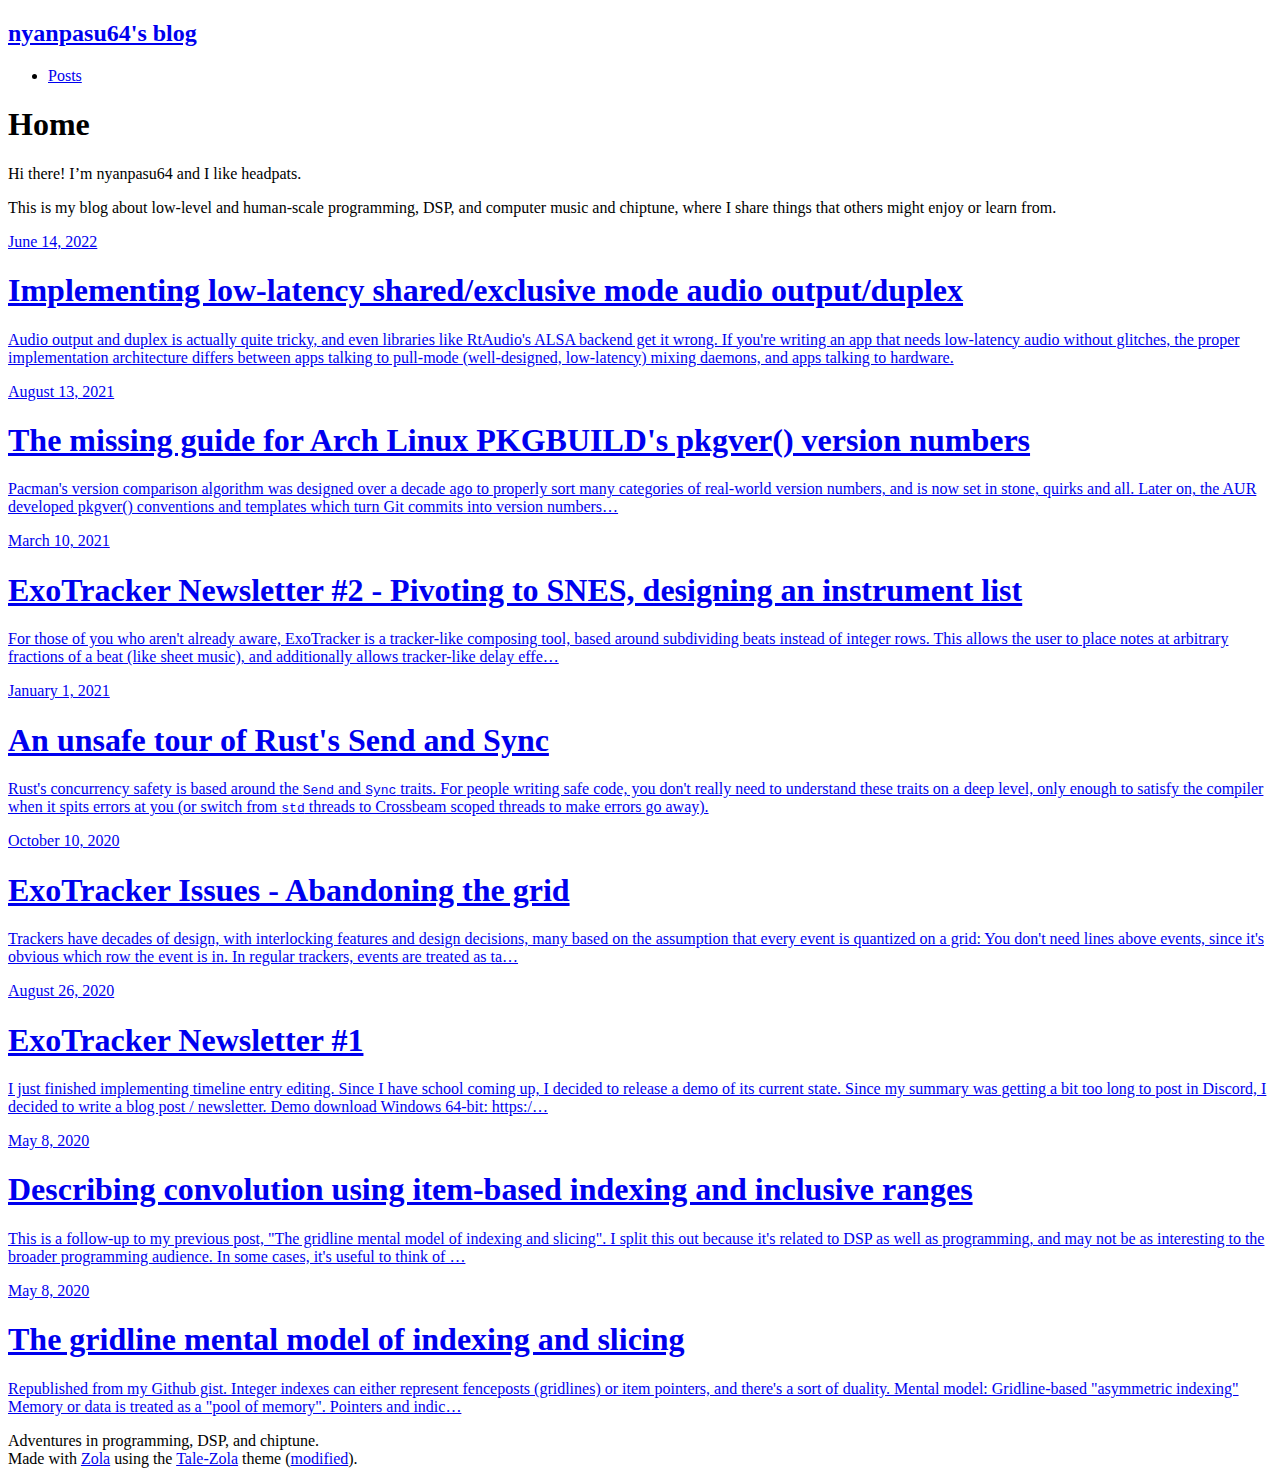
<file: index.html>
<!DOCTYPE html>
<html lang="en">
<head>
  <meta charset="UTF-8">
  <meta name="viewport" content="width=device-width, initial-scale=1.0">

  
<title>Home | nyanpasu64&#x27;s blog</title>



<meta property="og:title" content="Home">



<meta name="author" content="nyanpasu64">


<meta property="og:locale" content="en-US">


<meta name="description" content="Adventures in programming, DSP, and chiptune">
<meta property="og:description" content="Adventures in programming, DSP, and chiptune">



<link rel="canonical" href="https://nyanpasu64.gitlab.io/">
<meta property="og:url" content="https://nyanpasu64.gitlab.io/">



<meta property="og:site_name" content="nyanpasu64&#x27;s blog" />











  <meta name="twitter:card" content="summary">



  <meta property="twitter:title" content="Home">








<script type="application/ld+json">
{
  "author": {
    "@type":"Person",
	  "name":"nyanpasu64",
  },
  "description": "Adventures in programming, DSP, and chiptune",
  "url": "https://nyanpasu64.gitlab.io/",
  "@context":"https://schema.org",
  "@type": "WebSite",
  "headline": "Home"
  
}
</script>

  <link rel="stylesheet" href="https://nyanpasu64.gitlab.io/main.css">
  <link rel="stylesheet" href="https://nyanpasu64.gitlab.io/assets/css/CrimsonProital@0400070014001700.css">

  <link rel="icon" type="image/png" sizes="32x32" href="https://nyanpasu64.gitlab.io/favicon-32x32.png">
  <link rel="icon" type="image/png" sizes="16x16" href="https://nyanpasu64.gitlab.io/favicon-16x16.png">
  <link rel="apple-touch-icon" sizes="180x180" href="https://nyanpasu64.gitlab.io/apple-touch-icon.png">
  <link rel="manifest" href="site.webmanifest">

  
    <link type="application/atom+xml" rel="alternate" href="https://nyanpasu64.gitlab.io/atom.xml" title="nyanpasu64&#x27;s blog" />
  

  

  
  
</head>

<body>
  
  <nav class="nav">
    <div class="nav-container">
      <a href="https://nyanpasu64.gitlab.io">
        <h2 class="nav-title">nyanpasu64&#x27;s blog</h2>
      </a>
      <ul>
        
          
            <li><a href="https://nyanpasu64.gitlab.io">Posts</a></li>
          
        
      </ul>
    </div>
  </nav>
  

  <main>
    
<div class="post" style="padding-bottom: 0px;">
		<h1 class="post-title">Home</h1>
		<div class="post-line"></div>
		<p>Hi there! I’m nyanpasu64 and I like headpats.</p>
<p>This is my blog about low-level and human-scale programming, DSP, and computer music and chiptune, where I share things that others might enjoy or learn from.</p>

	</div>


	<div class="catalogue">
		<a href="https://nyanpasu64.gitlab.io/blog/low-latency-audio-output-duplex-alsa/" class="catalogue-item">
  <div><time datetime="2022-06-14T00:00:00-07:00" class="catalogue-time">June 14, 2022</time>
    <h1 class="catalogue-title">Implementing low-latency shared&#x2F;exclusive mode audio output&#x2F;duplex</h1>
    <div class="catalogue-line"></div><p>Audio output and duplex is actually quite tricky, and even libraries like RtAudio's ALSA backend get it wrong. If you're writing an app that needs low-latency audio without glitches, the proper implementation architecture differs between apps talking to pull-mode (well-designed, low-latency) mixing daemons, and apps talking to hardware. 
    </div>
</a><a href="https://nyanpasu64.gitlab.io/blog/the-missing-guide-for-arch-linux-pkgbuild-s-pkgver-version-numbers/" class="catalogue-item">
  <div><time datetime="2021-08-13T07:21:00-07:00" class="catalogue-time">August 13, 2021</time>
    <h1 class="catalogue-title">The missing guide for Arch Linux PKGBUILD&#x27;s pkgver() version numbers</h1>
    <div class="catalogue-line"></div><p>Pacman's version comparison algorithm was designed over a decade ago to properly sort many categories of real-world version numbers, and is now set in stone, quirks and all. Later on, the AUR developed pkgver() conventions and templates which turn Git commits into version numbers…</p></div>
</a><a href="https://nyanpasu64.gitlab.io/blog/exotracker-newsletter-2-pivoting-to-snes/" class="catalogue-item">
  <div><time datetime="2021-03-10T00:00:00-08:00" class="catalogue-time">March 10, 2021</time>
    <h1 class="catalogue-title">ExoTracker Newsletter #2 - Pivoting to SNES, designing an instrument list</h1>
    <div class="catalogue-line"></div><p>For those of you who aren't already aware, ExoTracker is a tracker-like composing tool, based around subdividing beats instead of integer rows. This allows the user to place notes at arbitrary fractions of a beat (like sheet music), and additionally allows tracker-like delay effe…</p></div>
</a><a href="https://nyanpasu64.gitlab.io/blog/an-unsafe-tour-of-rust-s-send-and-sync/" class="catalogue-item">
  <div><time datetime="2021-01-01T06:54:00-08:00" class="catalogue-time">January  1, 2021</time>
    <h1 class="catalogue-title">An unsafe tour of Rust&#x27;s Send and Sync</h1>
    <div class="catalogue-line"></div><p>Rust's concurrency safety is based around the <code>Send</code> and <code>Sync</code> traits. For people writing safe code, you don't really need to understand these traits on a deep level, only enough to satisfy the compiler when it spits errors at you (or switch from <code>std</code> threads to Crossbeam scoped threads to make errors go away).
    </div>
</a><a href="https://nyanpasu64.gitlab.io/blog/exotracker-issues-abandoning-the-grid/" class="catalogue-item">
  <div><time datetime="2020-10-10T19:16:00-07:00" class="catalogue-time">October 10, 2020</time>
    <h1 class="catalogue-title">ExoTracker Issues - Abandoning the grid</h1>
    <div class="catalogue-line"></div><p>Trackers have decades of design, with interlocking features and design decisions, many based on the assumption that every event is quantized on a grid:

You don't need lines above events, since it's obvious which row the event is in.

In regular trackers, events are treated as ta…</p></div>
</a><a href="https://nyanpasu64.gitlab.io/blog/exotracker-newsletter-1/" class="catalogue-item">
  <div><time datetime="2020-08-26T01:46:00-07:00" class="catalogue-time">August 26, 2020</time>
    <h1 class="catalogue-title">ExoTracker Newsletter #1</h1>
    <div class="catalogue-line"></div><p>I just finished implementing timeline entry editing. Since I have school coming up, I decided to release a demo of its current state. Since my summary was getting a bit too long to post in Discord, I decided to write a blog post / newsletter.
Demo download
Windows 64-bit: https:/…</p></div>
</a><a href="https://nyanpasu64.gitlab.io/blog/describing-convolution-using-item-based-indexing-and-inclusive-ranges/" class="catalogue-item">
  <div><time datetime="2020-05-08T13:54:00-07:00" class="catalogue-time">May  8, 2020</time>
    <h1 class="catalogue-title">Describing convolution using item-based indexing and inclusive ranges</h1>
    <div class="catalogue-line"></div><p>This is a follow-up to my previous post, &quot;The gridline mental model of indexing and slicing&quot;. I split this out because it's related to DSP as well as programming, and may not be as interesting to the broader programming audience.

In some cases, it's useful to think of …</p></div>
</a><a href="https://nyanpasu64.gitlab.io/blog/the-gridline-mental-model-of-indexing-and-slicing/" class="catalogue-item">
  <div><time datetime="2020-05-08T13:26:00-07:00" class="catalogue-time">May  8, 2020</time>
    <h1 class="catalogue-title">The gridline mental model of indexing and slicing</h1>
    <div class="catalogue-line"></div><p>Republished from my Github gist.
Integer indexes can either represent fenceposts (gridlines) or item pointers, and there's a sort of duality.
Mental model: Gridline-based &quot;asymmetric indexing&quot;
Memory or data is treated as a &quot;pool of memory&quot;. Pointers and indic…</p></div>
</a>
	</div>
	<div class="pagination">
		
		
		
	</div>


  </main>

  
  <footer>
    <span>Adventures in programming, DSP, and chiptune.<br>Made with <a href="https://www.getzola.org">Zola</a> using the
      <a href="https://github.com/aaranxu/tale-zola">Tale-Zola</a> theme
      (<a href="https://github.com/nyanpasu64/tale-zola">modified</a>).
    </span>
  </footer>
  
</body>
</html>
</file>
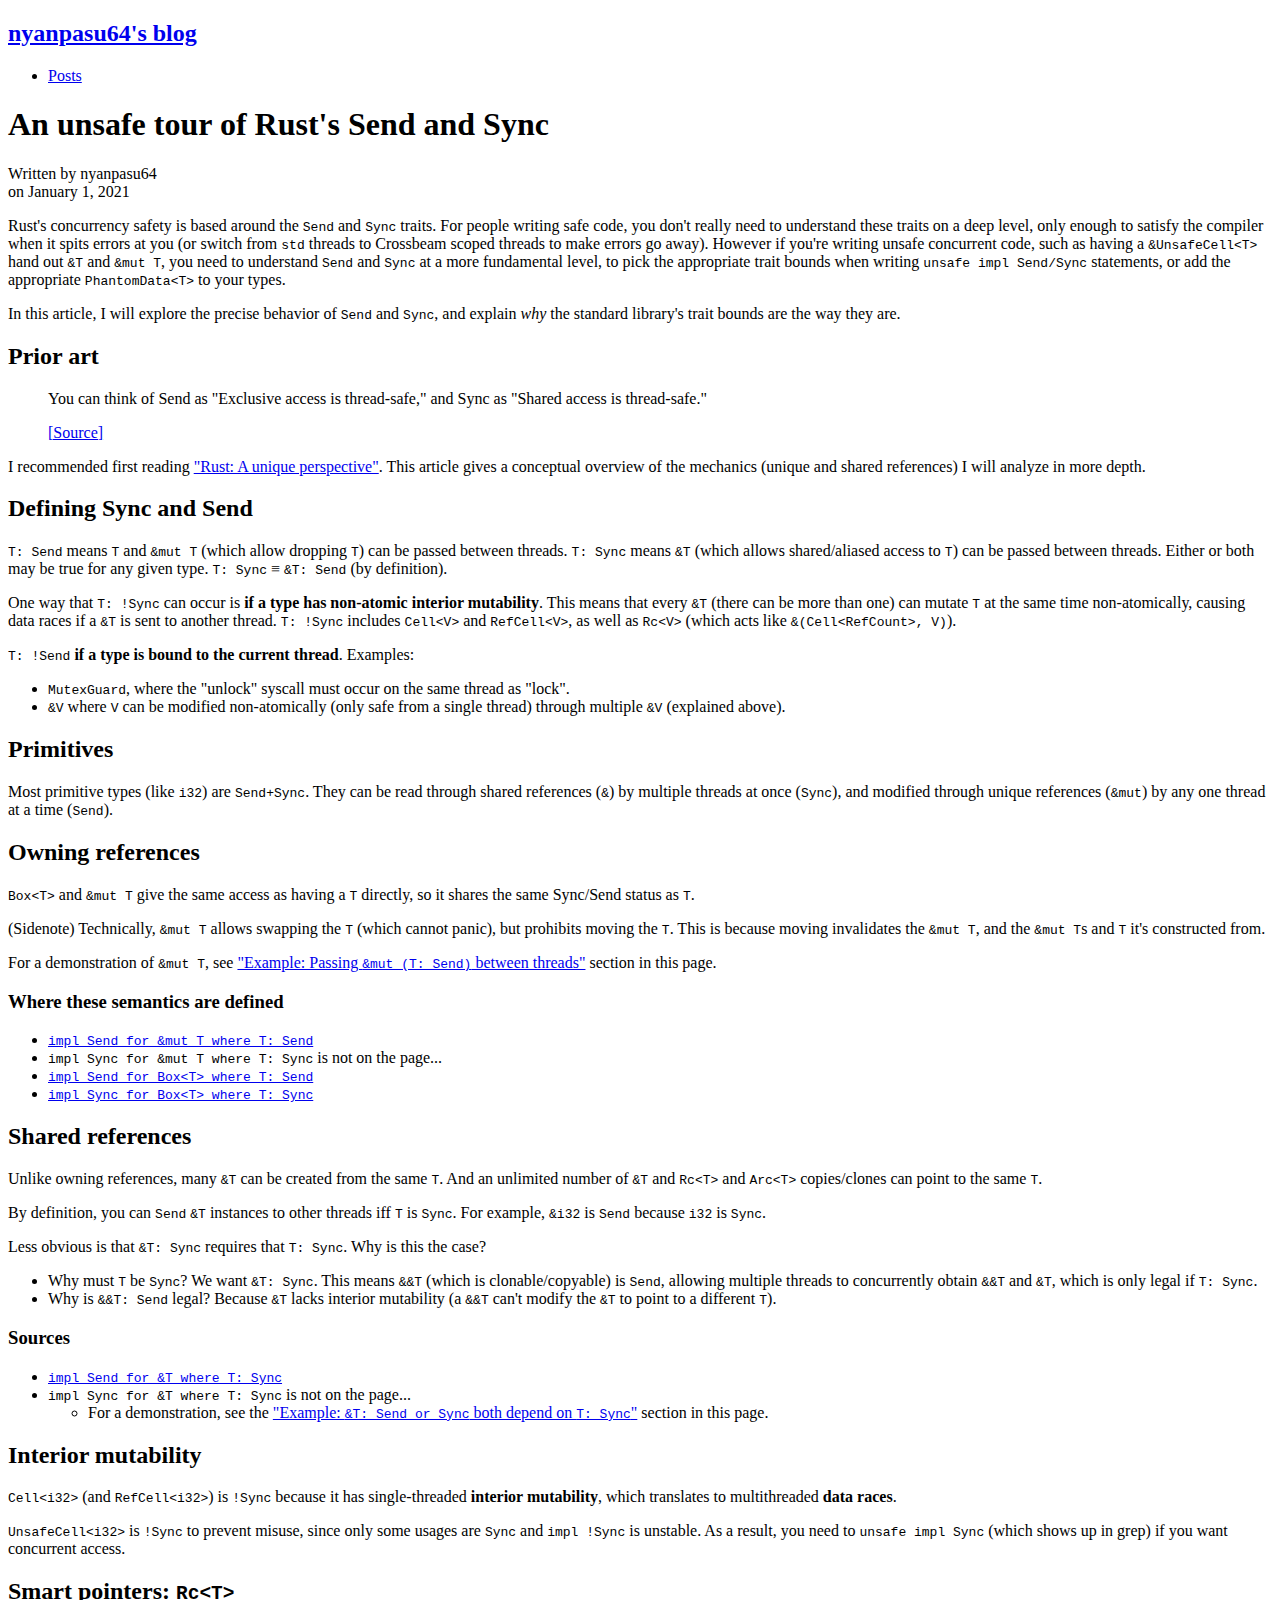
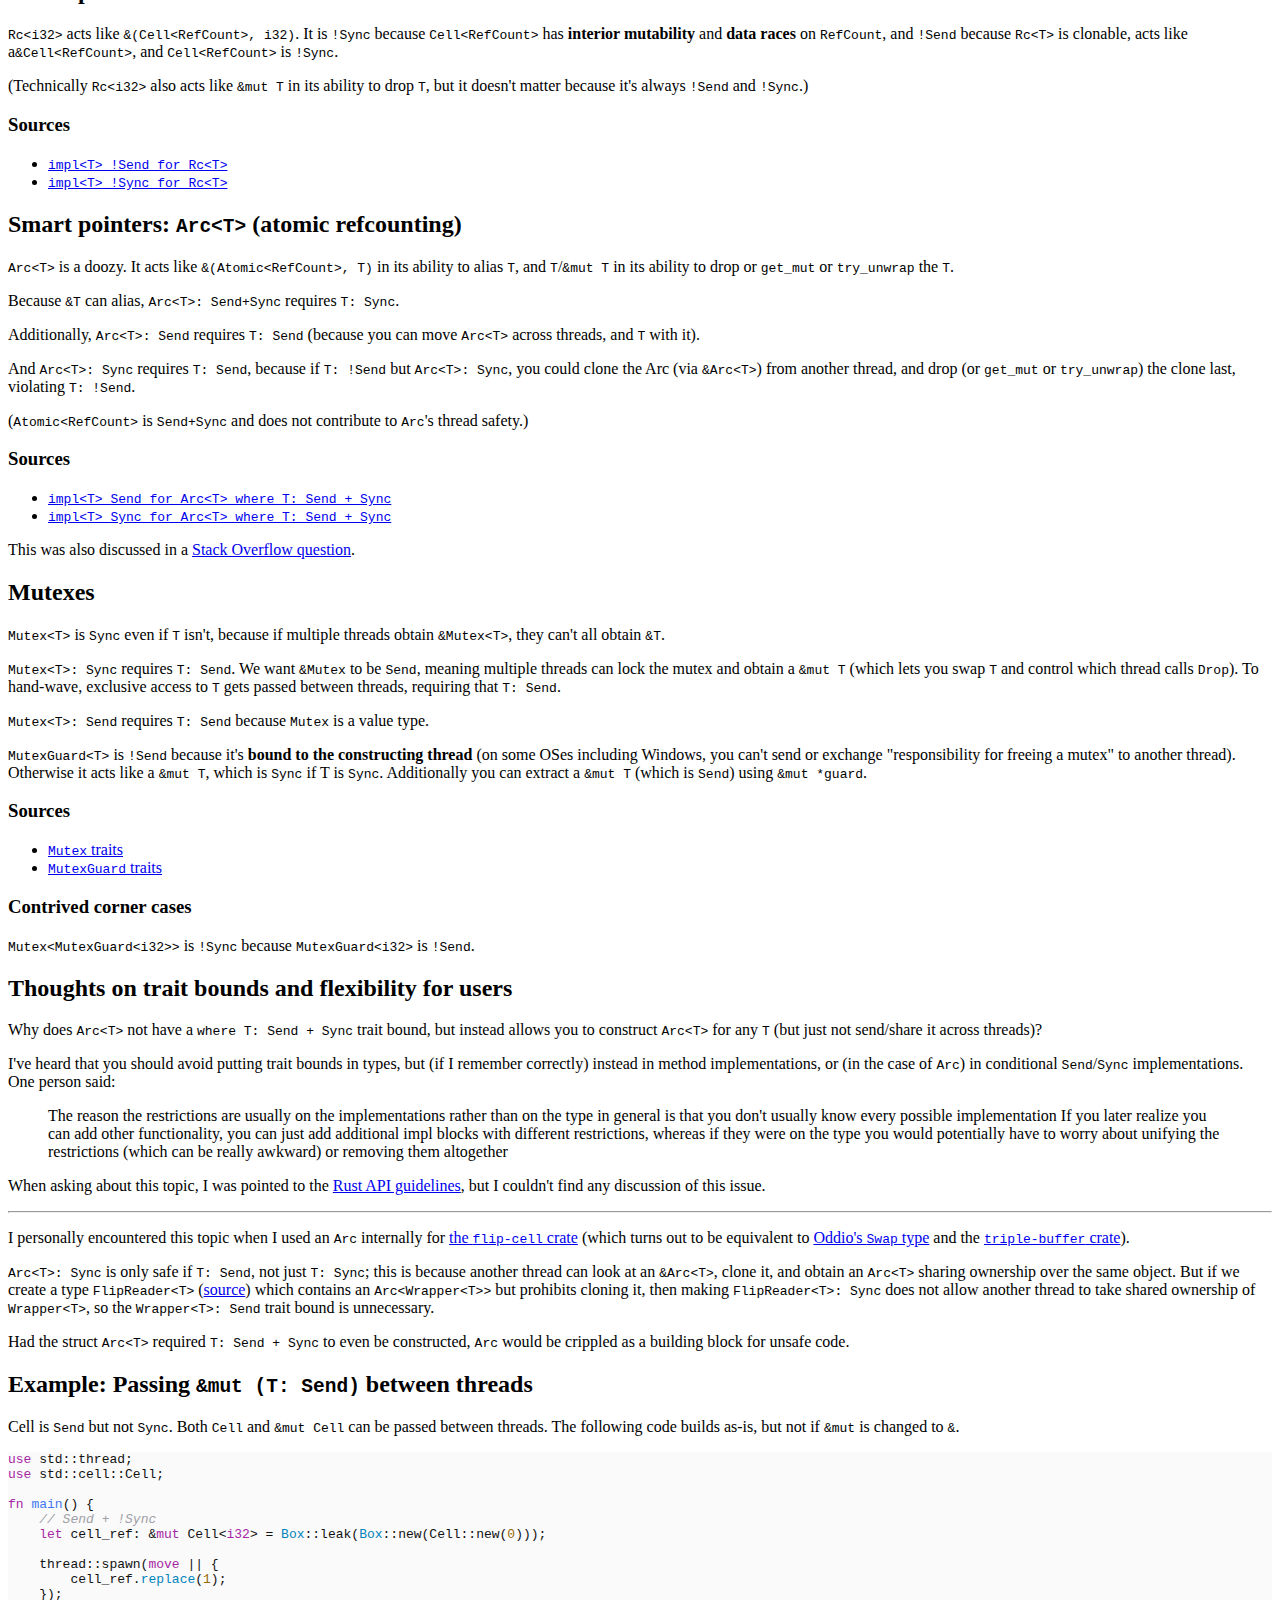
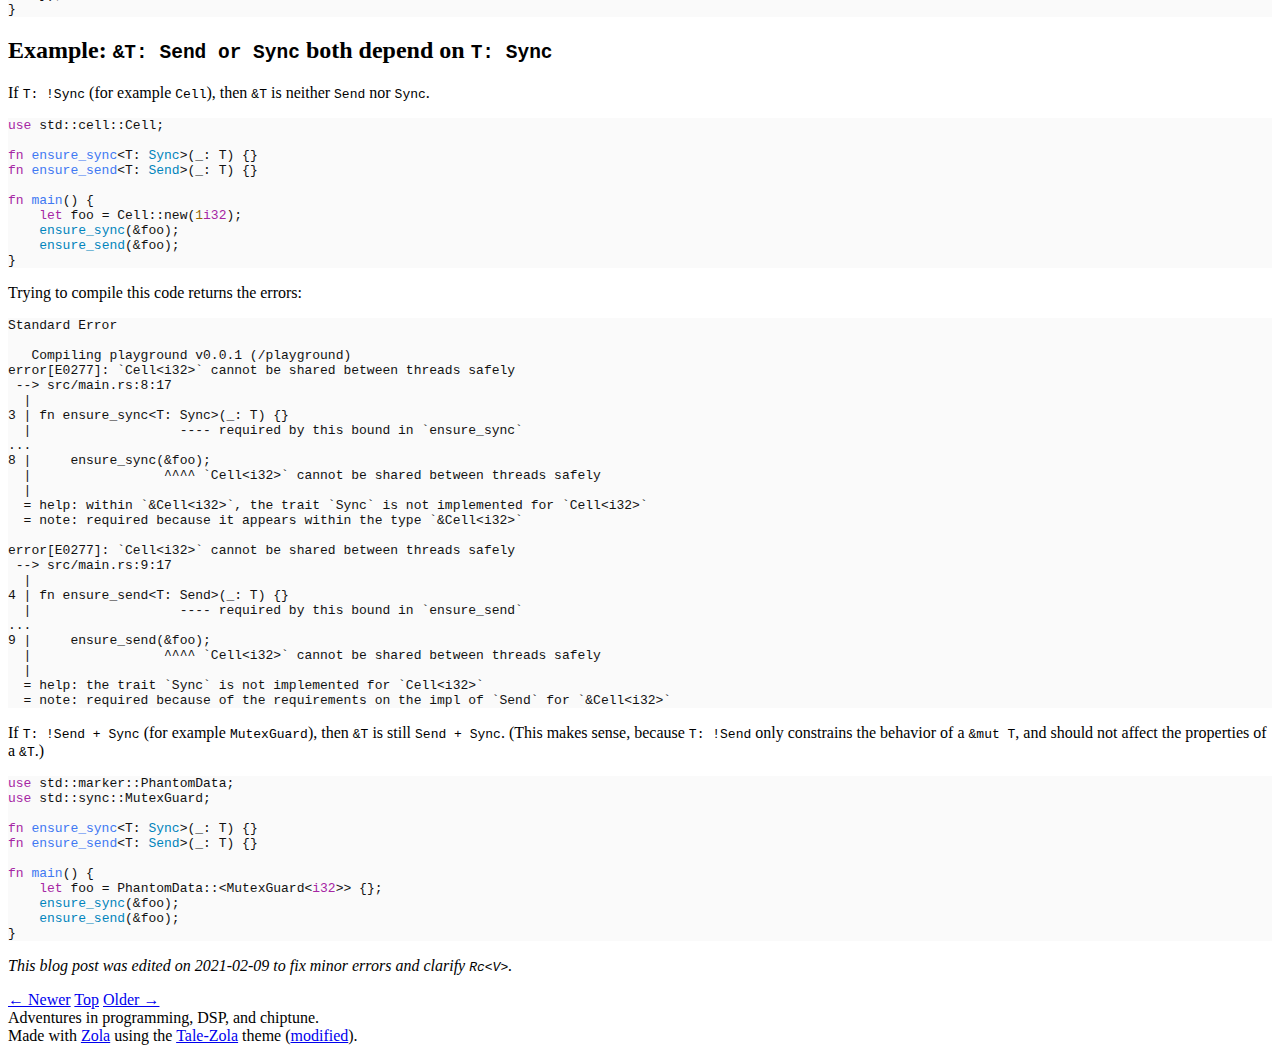
<file: blog/an-unsafe-tour-of-rust-s-send-and-sync/index.html>
<!DOCTYPE html>
<html lang="en">
<head>
  <meta charset="UTF-8">
  <meta name="viewport" content="width=device-width, initial-scale=1.0">

  
<title>An unsafe tour of Rust&#x27;s Send and Sync | nyanpasu64&#x27;s blog</title>



<meta property="og:title" content="An unsafe tour of Rust&#x27;s Send and Sync">



<meta name="author" content="nyanpasu64">


<meta property="og:locale" content="en-US">


<meta name="description" content="Adventures in programming, DSP, and chiptune">
<meta property="og:description" content="Adventures in programming, DSP, and chiptune">



<link rel="canonical" href="https://nyanpasu64.gitlab.io/blog/an-unsafe-tour-of-rust-s-send-and-sync/">
<meta property="og:url" content="https://nyanpasu64.gitlab.io/blog/an-unsafe-tour-of-rust-s-send-and-sync/">



<meta property="og:site_name" content="nyanpasu64&#x27;s blog" />





  <meta property="og:type" content="article" />
  <meta property="article:published_time" content="2021-01-01T06:54:00-08:00">



  <link rel="prev" href="https://nyanpasu64.gitlab.io/blog/exotracker-issues-abandoning-the-grid/">





  <meta name="twitter:card" content="summary">



  <meta property="twitter:title" content="An unsafe tour of Rust&#x27;s Send and Sync">








<script type="application/ld+json">
{
  "author": {
    "@type":"Person",
	  "name":"nyanpasu64",
  },
  "description": "Adventures in programming, DSP, and chiptune",
  "url": "https://nyanpasu64.gitlab.io/blog/an-unsafe-tour-of-rust-s-send-and-sync/",
  "@context":"https://schema.org",
  "@type": "BlogPosting",
  "headline": "An unsafe tour of Rust&#x27;s Send and Sync"
  
    
      "dateModified":"2021-02-09T00:00:00+00:00",
    
    
      "datePublished":"2021-01-01T06:54:00-08:00",
    
    "mainEntityOfPage":{
      "@type":"WebPage",
      "@id":"https://nyanpasu64.gitlab.io/blog/an-unsafe-tour-of-rust-s-send-and-sync/"
    },
  
}
</script>

  <link rel="stylesheet" href="https://nyanpasu64.gitlab.io/main.css">
  <link rel="stylesheet" href="https://nyanpasu64.gitlab.io/assets/css/CrimsonProital@0400070014001700.css">

  <link rel="icon" type="image/png" sizes="32x32" href="https://nyanpasu64.gitlab.io/favicon-32x32.png">
  <link rel="icon" type="image/png" sizes="16x16" href="https://nyanpasu64.gitlab.io/favicon-16x16.png">
  <link rel="apple-touch-icon" sizes="180x180" href="https://nyanpasu64.gitlab.io/apple-touch-icon.png">
  <link rel="manifest" href="site.webmanifest">

  
    <link type="application/atom+xml" rel="alternate" href="https://nyanpasu64.gitlab.io/atom.xml" title="nyanpasu64&#x27;s blog" />
  

  

  
  
</head>

<body>
  
  <nav class="nav">
    <div class="nav-container">
      <a href="https://nyanpasu64.gitlab.io">
        <h2 class="nav-title">nyanpasu64&#x27;s blog</h2>
      </a>
      <ul>
        
          
            <li><a href="https://nyanpasu64.gitlab.io">Posts</a></li>
          
        
      </ul>
    </div>
  </nav>
  

  <main>
    
  <div class="post">
  	<h1 class="post-title">An unsafe tour of Rust&#x27;s Send and Sync</h1>
  	<div class="post-info">
  		<span>Written by</span> nyanpasu64<br>
  		<span>on&nbsp;</span><time datetime="2021-01-01T06:54:00-08:00">January  1, 2021</time>
  	</div>
  	<div class="post-line"></div>
  	<p>Rust's concurrency safety is based around the <code>Send</code> and <code>Sync</code> traits. For people writing safe code, you don't really need to understand these traits on a deep level, only enough to satisfy the compiler when it spits errors at you (or switch from <code>std</code> threads to Crossbeam scoped threads to make errors go away).<span id="continue-reading"></span> However if you're writing unsafe concurrent code, such as having a <code>&amp;UnsafeCell&lt;T&gt;</code> hand out <code>&amp;T</code> and <code>&amp;mut T</code>, you need to understand <code>Send</code> and <code>Sync</code> at a more fundamental level, to pick the appropriate trait bounds when writing <code>unsafe impl Send/Sync</code> statements, or add the appropriate <code>PhantomData&lt;T&gt;</code> to your types.</p>
<p>In this article, I will explore the precise behavior of <code>Send</code> and <code>Sync</code>, and explain <em>why</em> the standard library's trait bounds are the way they are.</p>
<h2 id="prior-art">Prior art</h2>
<blockquote>
<p>You can think of Send as &quot;Exclusive access is thread-safe,&quot; and Sync as &quot;Shared access is thread-safe.&quot;</p>
<p><a href="https://www.reddit.com/r/rust/comments/9elom2/why_does_implt_send_for_mut_t_require_t_send/">[Source]</a></p>
</blockquote>
<p>I recommended first reading <a href="https://limpet.net/mbrubeck/2019/02/07/rust-a-unique-perspective.html">&quot;Rust: A unique perspective&quot;</a>. This article gives a conceptual overview of the mechanics (unique and shared references) I will analyze in more depth.</p>
<h2 id="defining-sync-and-send">Defining Sync and Send</h2>
<p><code>T: Send</code> means <code>T</code> and <code>&amp;mut T</code> (which allow dropping <code>T</code>) can be passed between threads. <code>T: Sync</code> means <code>&amp;T</code> (which allows shared/aliased access to <code>T</code>) can be passed between threads. Either or both may be true for any given type. <code>T: Sync</code> ≡ <code>&amp;T: Send</code> (by definition).</p>
<p>One way that <code>T: !Sync</code> can occur is <strong>if a type has non-atomic interior mutability</strong>. This means that every <code>&amp;T</code> (there can be more than one) can mutate <code>T</code> at the same time non-atomically, causing data races if a <code>&amp;T</code> is sent to another thread. <code>T: !Sync</code> includes <code>Cell&lt;V&gt;</code> and <code>RefCell&lt;V&gt;</code>, as well as <code>Rc&lt;V&gt;</code> (which acts like <code>&amp;(Cell&lt;RefCount&gt;, V)</code>).</p>
<p><code>T: !Send</code> <strong>if a type is bound to the current thread</strong>. Examples:</p>
<ul>
<li><code>MutexGuard</code>, where the &quot;unlock&quot; syscall must occur on the same thread as &quot;lock&quot;.</li>
<li><code>&amp;V</code> where <code>V</code> can be modified non-atomically (only safe from a single thread) through multiple <code>&amp;V</code> (explained above).</li>
</ul>
<h2 id="primitives">Primitives</h2>
<p>Most primitive types (like <code>i32</code>) are <code>Send+Sync</code>. They can be read through shared references (<code>&amp;</code>) by multiple threads at once (<code>Sync</code>), and modified through unique references (<code>&amp;mut</code>) by any one thread at a time (<code>Send</code>).</p>
<h2 id="owning-references">Owning references</h2>
<p><code>Box&lt;T&gt;</code> and <code>&amp;mut T</code> give the same access as having a <code>T</code> directly, so it shares the same Sync/Send status as <code>T</code>.</p>
<p>(Sidenote) Technically, <code>&amp;mut T</code> allows swapping the <code>T</code> (which cannot panic), but prohibits moving the <code>T</code>. This is because moving invalidates the <code>&amp;mut T</code>, and the <code>&amp;mut T</code>s and <code>T</code> it's constructed from.</p>
<p>For a demonstration of <code>&amp;mut T</code>, see <a href="https://nyanpasu64.gitlab.io/blog/an-unsafe-tour-of-rust-s-send-and-sync/#example-passing-mut-t-send-between-threads">&quot;Example: Passing <code>&amp;mut (T: Send)</code> between threads&quot;</a> section in this page.</p>
<h3 id="where-these-semantics-are-defined">Where these semantics are defined</h3>
<ul>
<li><a href="https://doc.rust-lang.org/std/primitive.reference.html#impl-Send-1"><code>impl Send for &amp;mut T where T: Send</code></a></li>
<li><code>impl Sync for &amp;mut T where T: Sync</code> is not on the page...</li>
<li><a href="https://doc.rust-lang.org/std/boxed/struct.Box.html#impl-Send"><code>impl Send for Box&lt;T&gt; where T: Send</code></a></li>
<li><a href="https://doc.rust-lang.org/std/boxed/struct.Box.html#impl-Sync"><code>impl Sync for Box&lt;T&gt; where T: Sync</code></a></li>
</ul>
<h2 id="shared-references">Shared references</h2>
<p>Unlike owning references, many <code>&amp;T</code> can be created from the same <code>T</code>. And an unlimited number of <code>&amp;T</code> and <code>Rc&lt;T&gt;</code> and <code>Arc&lt;T&gt;</code> copies/clones can point to the same <code>T</code>.</p>
<p>By definition, you can <code>Send</code> <code>&amp;T</code> instances to other threads iff <code>T</code> is <code>Sync</code>. For example, <code>&amp;i32</code> is <code>Send</code> because <code>i32</code> is <code>Sync</code>.</p>
<p>Less obvious is that <code>&amp;T: Sync</code> requires that <code>T: Sync</code>. Why is this the case?</p>
<ul>
<li>Why must <code>T</code> be <code>Sync</code>? We want <code>&amp;T: Sync</code>. This means <code>&amp;&amp;T</code> (which is clonable/copyable) is <code>Send</code>, allowing multiple threads to concurrently obtain <code>&amp;&amp;T</code> and <code>&amp;T</code>, which is only legal if <code>T: Sync</code>.</li>
<li>Why is <code>&amp;&amp;T: Send</code> legal? Because <code>&amp;T</code> lacks interior mutability (a <code>&amp;&amp;T</code> can't modify the <code>&amp;T</code> to point to a different <code>T</code>).</li>
</ul>
<h3 id="sources">Sources</h3>
<ul>
<li><a href="https://doc.rust-lang.org/std/primitive.reference.html#impl-Send"><code>impl Send for &amp;T where T: Sync</code></a></li>
<li><code>impl Sync for &amp;T where T: Sync</code> is not on the page...
<ul>
<li>For a demonstration, see the <a href="https://nyanpasu64.gitlab.io/blog/an-unsafe-tour-of-rust-s-send-and-sync/#example-t-send-or-sync-both-depend-on-t-sync">&quot;Example: <code>&amp;T: Send or Sync</code> both depend on <code>T: Sync</code>&quot;</a> section in this page.</li>
</ul>
</li>
</ul>
<h2 id="interior-mutability">Interior mutability</h2>
<p><code>Cell&lt;i32&gt;</code> (and <code>RefCell&lt;i32&gt;</code>) is <code>!Sync</code> because it has single-threaded <strong>interior mutability</strong>, which translates to multithreaded <strong>data races</strong>.</p>
<p><code>UnsafeCell&lt;i32&gt;</code> is <code>!Sync</code> to prevent misuse, since only some usages are <code>Sync</code> and <code>impl !Sync</code> is unstable. As a result, you need to <code>unsafe impl Sync</code> (which shows up in grep) if you want concurrent access.</p>
<h2 id="smart-pointers-rc-t">Smart pointers: <code>Rc&lt;T&gt;</code></h2>
<p><code>Rc&lt;i32&gt;</code> acts like <code>&amp;(Cell&lt;RefCount&gt;, i32)</code>. It is <code>!Sync</code> because <code>Cell&lt;RefCount&gt;</code> has <strong>interior mutability</strong> and <strong>data races</strong> on <code>RefCount</code>, and <code>!Send</code> because <code>Rc&lt;T&gt;</code> is clonable, acts like a<code>&amp;Cell&lt;RefCount&gt;</code>, and <code>Cell&lt;RefCount&gt;</code> is <code>!Sync</code>.</p>
<p>(Technically <code>Rc&lt;i32&gt;</code> also acts like <code>&amp;mut T</code> in its ability to drop <code>T</code>, but it doesn't matter because it's always <code>!Send</code> and <code>!Sync</code>.)</p>
<h3 id="sources-1">Sources</h3>
<ul>
<li><a href="https://doc.rust-lang.org/std/rc/struct.Rc.html#impl-Send"><code>impl&lt;T&gt; !Send for Rc&lt;T&gt;</code></a></li>
<li><a href="https://doc.rust-lang.org/std/rc/struct.Rc.html#impl-Sync"><code>impl&lt;T&gt; !Sync for Rc&lt;T&gt;</code></a></li>
</ul>
<h2 id="smart-pointers-arc-t-atomic-refcounting">Smart pointers: <code>Arc&lt;T&gt;</code> (atomic refcounting)</h2>
<p><code>Arc&lt;T&gt;</code> is a doozy. It acts like <code>&amp;(Atomic&lt;RefCount&gt;, T)</code> in its ability to alias <code>T</code>, and <code>T</code>/<code>&amp;mut T</code> in its ability to drop or <code>get_mut</code> or <code>try_unwrap</code> the <code>T</code>.</p>
<p>Because <code>&amp;T</code> can alias, <code>Arc&lt;T&gt;: Send+Sync</code> requires <code>T: Sync</code>.</p>
<p>Additionally, <code>Arc&lt;T&gt;: Send</code> requires <code>T: Send</code> (because you can move <code>Arc&lt;T&gt;</code> across threads, and <code>T</code> with it).</p>
<p>And <code>Arc&lt;T&gt;: Sync</code> requires <code>T: Send</code>, because if <code>T: !Send</code> but <code>Arc&lt;T&gt;: Sync</code>, you could clone the Arc (via <code>&amp;Arc&lt;T&gt;</code>) from another thread, and drop (or <code>get_mut</code> or <code>try_unwrap</code>) the clone last, violating <code>T: !Send</code>.</p>
<p>(<code>Atomic&lt;RefCount&gt;</code> is <code>Send+Sync</code> and does not contribute to <code>Arc</code>'s thread safety.)</p>
<h3 id="sources-2">Sources</h3>
<ul>
<li><a href="https://doc.rust-lang.org/std/sync/struct.Arc.html#impl-Send"><code>impl&lt;T&gt; Send for Arc&lt;T&gt; where T: Send + Sync</code></a></li>
<li><a href="https://doc.rust-lang.org/std/sync/struct.Arc.html#impl-Sync"><code>impl&lt;T&gt; Sync for Arc&lt;T&gt; where T: Send + Sync</code></a></li>
</ul>
<p>This was also discussed in a <a href="https://stackoverflow.com/questions/41909811/why-does-arct-require-t-to-be-both-send-and-sync-in-order-to-be-send">Stack Overflow question</a>.</p>
<h2 id="mutexes">Mutexes</h2>
<p><code>Mutex&lt;T&gt;</code> is <code>Sync</code> even if <code>T</code> isn't, because if multiple threads obtain <code>&amp;Mutex&lt;T&gt;</code>, they can't all obtain <code>&amp;T</code>.</p>
<p><code>Mutex&lt;T&gt;: Sync</code> requires <code>T: Send</code>. We want <code>&amp;Mutex</code> to be <code>Send</code>, meaning multiple threads can lock the mutex and obtain a <code>&amp;mut T</code> (which lets you swap <code>T</code> and control which thread calls <code>Drop</code>). To hand-wave, exclusive access to <code>T</code> gets passed between threads, requiring that <code>T: Send</code>.</p>
<p><code>Mutex&lt;T&gt;: Send</code> requires <code>T: Send</code> because <code>Mutex</code> is a value type.</p>
<p><code>MutexGuard&lt;T&gt;</code> is <code>!Send</code> because it's <strong>bound to the constructing thread</strong> (on some OSes including Windows, you can't send or exchange &quot;responsibility for freeing a mutex&quot; to another thread). Otherwise it acts like a <code>&amp;mut T</code>, which is <code>Sync</code> if T is <code>Sync</code>. Additionally you can extract a <code>&amp;mut T</code> (which is <code>Send</code>) using <code>&amp;mut *guard</code>.</p>
<h3 id="sources-3">Sources</h3>
<ul>
<li><a href="https://doc.rust-lang.org/std/sync/struct.Mutex.html#impl-Send"><code>Mutex</code> traits</a></li>
<li><a href="https://doc.rust-lang.org/std/sync/struct.MutexGuard.html#impl-Send"><code>MutexGuard</code> traits</a></li>
</ul>
<h3 id="contrived-corner-cases">Contrived corner cases</h3>
<p><code>Mutex&lt;MutexGuard&lt;i32&gt;&gt;</code> is <code>!Sync</code> because <code>MutexGuard&lt;i32&gt;</code> is <code>!Send</code>.</p>
<h2 id="thoughts-on-trait-bounds-and-flexibility-for-users">Thoughts on trait bounds and flexibility for users</h2>
<p>Why does <code>Arc&lt;T&gt;</code> not have a <code>where T: Send + Sync</code> trait bound, but instead allows you to construct <code>Arc&lt;T&gt;</code> for any <code>T</code> (but just not send/share it across threads)?</p>
<p>I've heard that you should avoid putting trait bounds in types, but (if I remember correctly) instead in method implementations, or (in the case of <code>Arc</code>) in conditional <code>Send</code>/<code>Sync</code> implementations. One person said:</p>
<blockquote>
<p>The reason the restrictions are usually on the implementations rather than on the type in general is that you don't usually know every possible implementation
If you later realize you can add other functionality, you can just add additional impl blocks with different restrictions, whereas if they were on the type you would potentially have to worry about unifying the restrictions (which can be really awkward) or removing them altogether</p>
</blockquote>
<p>When asking about this topic, I was pointed to the <a href="https://rust-lang.github.io/api-guidelines/about.html">Rust API guidelines</a>, but I couldn't find any discussion of this issue.</p>
<hr />
<p>I personally encountered this topic when I used an <code>Arc</code> internally for <a href="https://github.com/nyanpasu64/spectro2/blob/master/flip-cell/src/lib.rs">the <code>flip-cell</code> crate</a> (which turns out to be equivalent to <a href="https://github.com/Ralith/oddio/blob/main/src/swap.rs">Oddio's <code>Swap</code> type</a> and the <a href="https://github.com/HadrienG2/triple-buffer"><code>triple-buffer</code> crate</a>).</p>
<p><code>Arc&lt;T&gt;: Sync</code> is only safe if <code>T: Send</code>, not just <code>T: Sync</code>; this is because another thread can look at an <code>&amp;Arc&lt;T&gt;</code>, clone it, and obtain an <code>Arc&lt;T&gt;</code> sharing ownership over the same object. But if we create a type <code>FlipReader&lt;T&gt;</code> (<a href="https://github.com/nyanpasu64/spectro2/blob/05561a21d85fc5fc0e8e92140edf01d6b64401bc/flip-cell/src/lib.rs#L188-L201">source</a>) which contains an <code>Arc&lt;Wrapper&lt;T&gt;&gt;</code> but prohibits cloning it, then making <code>FlipReader&lt;T&gt;: Sync</code> does not allow another thread to take shared ownership of <code>Wrapper&lt;T&gt;</code>, so the <code>Wrapper&lt;T&gt;: Send</code> trait bound is unnecessary.</p>
<p>Had the struct <code>Arc&lt;T&gt;</code> required <code>T: Send + Sync</code> to even be constructed, <code>Arc</code> would be crippled as a building block for unsafe code.</p>
<h2 id="example-passing-mut-t-send-between-threads">Example: Passing <code>&amp;mut (T: Send)</code> between threads</h2>
<p>Cell is <code>Send</code> but not <code>Sync</code>. Both <code>Cell</code> and <code>&amp;mut Cell</code> can be passed between threads. The following code builds as-is, but not if <code>&amp;mut</code> is changed to <code>&amp;</code>.</p>
<pre data-lang="rust" style="background-color:#fafafa;color:#111111;" class="language-rust "><code class="language-rust" data-lang="rust"><span style="color:#a626a4;">use </span><span>std::thread;
</span><span style="color:#a626a4;">use </span><span>std::cell::Cell;
</span><span>
</span><span style="color:#a626a4;">fn </span><span style="color:#4078f2;">main</span><span>() {
</span><span>    </span><span style="font-style:italic;color:#a0a1a7;">// Send + !Sync
</span><span>    </span><span style="color:#a626a4;">let</span><span> cell_ref: &amp;</span><span style="color:#a626a4;">mut </span><span>Cell&lt;</span><span style="color:#a626a4;">i32</span><span>&gt; = </span><span style="color:#0184bc;">Box</span><span>::leak(</span><span style="color:#0184bc;">Box</span><span>::new(Cell::new(</span><span style="color:#986801;">0</span><span>)));
</span><span>
</span><span>    thread::spawn(</span><span style="color:#a626a4;">move </span><span>|| {
</span><span>        cell_ref.</span><span style="color:#0184bc;">replace</span><span>(</span><span style="color:#986801;">1</span><span>);
</span><span>    });
</span><span>}
</span></code></pre>
<h2 id="example-t-send-or-sync-both-depend-on-t-sync">Example: <code>&amp;T: Send or Sync</code> both depend on <code>T: Sync</code></h2>
<p>If <code>T: !Sync</code> (for example <code>Cell</code>), then <code>&amp;T</code> is neither <code>Send</code> nor <code>Sync</code>.</p>
<pre data-lang="rust" style="background-color:#fafafa;color:#111111;" class="language-rust "><code class="language-rust" data-lang="rust"><span style="color:#a626a4;">use </span><span>std::cell::Cell;
</span><span>
</span><span style="color:#a626a4;">fn </span><span style="color:#4078f2;">ensure_sync</span><span>&lt;T: </span><span style="color:#0184bc;">Sync</span><span>&gt;(_: T) {}
</span><span style="color:#a626a4;">fn </span><span style="color:#4078f2;">ensure_send</span><span>&lt;T: </span><span style="color:#0184bc;">Send</span><span>&gt;(_: T) {}
</span><span>
</span><span style="color:#a626a4;">fn </span><span style="color:#4078f2;">main</span><span>() {
</span><span>    </span><span style="color:#a626a4;">let</span><span> foo = Cell::new(</span><span style="color:#986801;">1</span><span style="color:#a626a4;">i32</span><span>);
</span><span>    </span><span style="color:#0184bc;">ensure_sync</span><span>(&amp;foo);
</span><span>    </span><span style="color:#0184bc;">ensure_send</span><span>(&amp;foo);
</span><span>}
</span></code></pre>
<p>Trying to compile this code returns the errors:</p>
<pre style="background-color:#fafafa;color:#111111;"><code><span>Standard Error
</span><span>
</span><span>   Compiling playground v0.0.1 (/playground)
</span><span>error[E0277]: `Cell&lt;i32&gt;` cannot be shared between threads safely
</span><span> --&gt; src/main.rs:8:17
</span><span>  |
</span><span>3 | fn ensure_sync&lt;T: Sync&gt;(_: T) {}
</span><span>  |                   ---- required by this bound in `ensure_sync`
</span><span>...
</span><span>8 |     ensure_sync(&amp;foo);
</span><span>  |                 ^^^^ `Cell&lt;i32&gt;` cannot be shared between threads safely
</span><span>  |
</span><span>  = help: within `&amp;Cell&lt;i32&gt;`, the trait `Sync` is not implemented for `Cell&lt;i32&gt;`
</span><span>  = note: required because it appears within the type `&amp;Cell&lt;i32&gt;`
</span><span>
</span><span>error[E0277]: `Cell&lt;i32&gt;` cannot be shared between threads safely
</span><span> --&gt; src/main.rs:9:17
</span><span>  |
</span><span>4 | fn ensure_send&lt;T: Send&gt;(_: T) {}
</span><span>  |                   ---- required by this bound in `ensure_send`
</span><span>...
</span><span>9 |     ensure_send(&amp;foo);
</span><span>  |                 ^^^^ `Cell&lt;i32&gt;` cannot be shared between threads safely
</span><span>  |
</span><span>  = help: the trait `Sync` is not implemented for `Cell&lt;i32&gt;`
</span><span>  = note: required because of the requirements on the impl of `Send` for `&amp;Cell&lt;i32&gt;`
</span></code></pre>
<p>If <code>T: !Send + Sync</code> (for example <code>MutexGuard</code>), then <code>&amp;T</code> is still <code>Send + Sync</code>. (This makes sense, because <code>T: !Send</code> only constrains the behavior of a <code>&amp;mut T</code>, and should not affect the properties of a <code>&amp;T</code>.)</p>
<pre data-lang="rust" style="background-color:#fafafa;color:#111111;" class="language-rust "><code class="language-rust" data-lang="rust"><span style="color:#a626a4;">use </span><span>std::marker::PhantomData;
</span><span style="color:#a626a4;">use </span><span>std::sync::MutexGuard;
</span><span>
</span><span style="color:#a626a4;">fn </span><span style="color:#4078f2;">ensure_sync</span><span>&lt;T: </span><span style="color:#0184bc;">Sync</span><span>&gt;(_: T) {}
</span><span style="color:#a626a4;">fn </span><span style="color:#4078f2;">ensure_send</span><span>&lt;T: </span><span style="color:#0184bc;">Send</span><span>&gt;(_: T) {}
</span><span>
</span><span style="color:#a626a4;">fn </span><span style="color:#4078f2;">main</span><span>() {
</span><span>    </span><span style="color:#a626a4;">let</span><span> foo = PhantomData::&lt;MutexGuard&lt;</span><span style="color:#a626a4;">i32</span><span>&gt;&gt; {};
</span><span>    </span><span style="color:#0184bc;">ensure_sync</span><span>(&amp;foo);
</span><span>    </span><span style="color:#0184bc;">ensure_send</span><span>(&amp;foo);
</span><span>}
</span></code></pre>
<p><em>This blog post was edited on 2021-02-09 to fix minor errors and clarify <code>Rc&lt;V&gt;</code>.</em></p>

  </div>

	

  <div class="pagination">
  	<a href="https://nyanpasu64.gitlab.io/blog/exotracker-newsletter-2-pivoting-to-snes/" class="left arrow">&#8592; Newer</a>
		<a href="#" class="top">Top</a>
		<a href="https://nyanpasu64.gitlab.io/blog/exotracker-issues-abandoning-the-grid/" class="right arrow">Older &#8594;</a>
  </div>

  </main>

  
  <footer>
    <span>Adventures in programming, DSP, and chiptune.<br>Made with <a href="https://www.getzola.org">Zola</a> using the
      <a href="https://github.com/aaranxu/tale-zola">Tale-Zola</a> theme
      (<a href="https://github.com/nyanpasu64/tale-zola">modified</a>).
    </span>
  </footer>
  
</body>
</html>
</file>
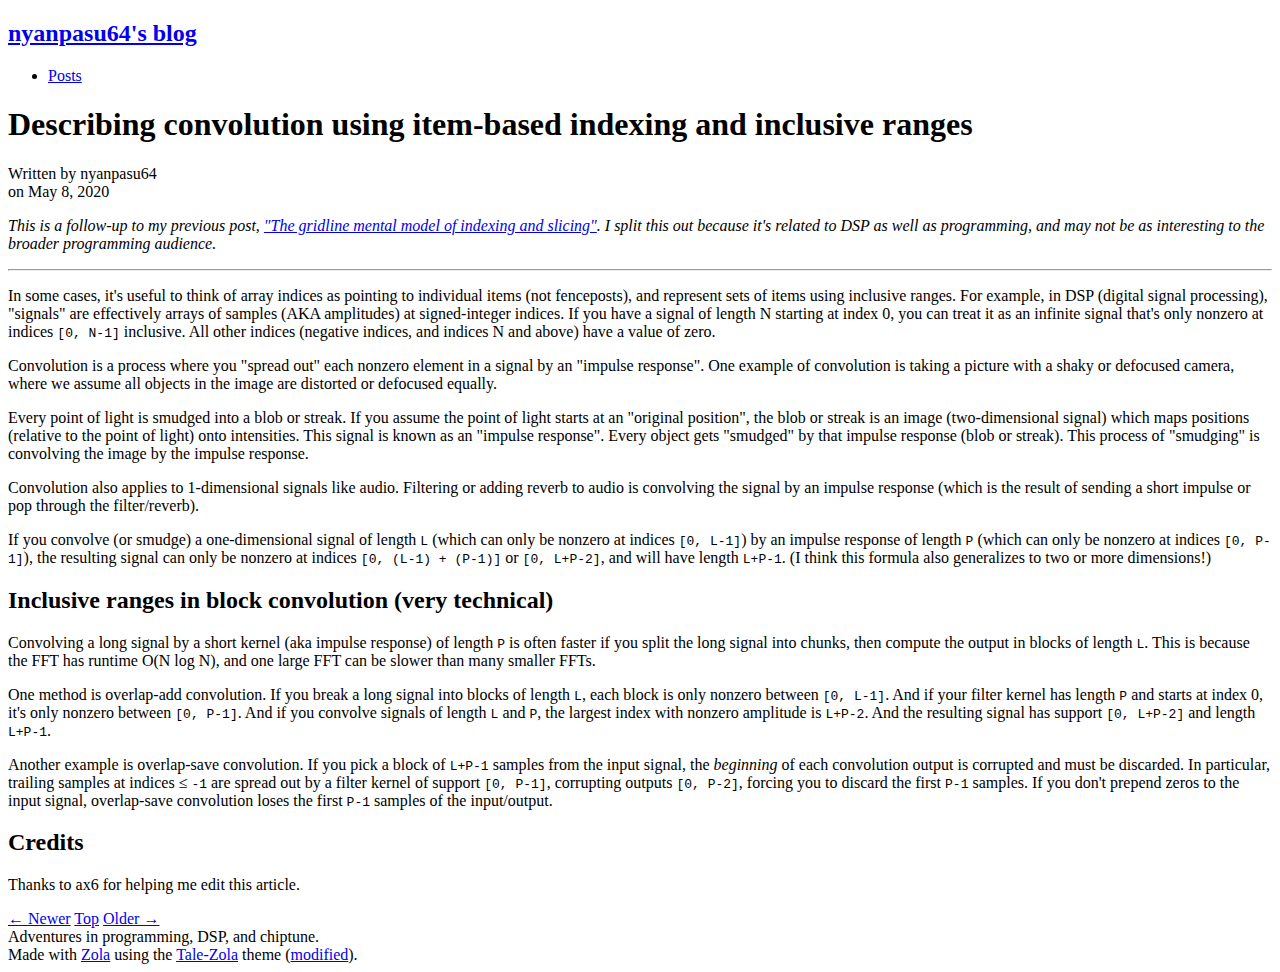
<file: blog/describing-convolution-using-item-based-indexing-and-inclusive-ranges/index.html>
<!DOCTYPE html>
<html lang="en">
<head>
  <meta charset="UTF-8">
  <meta name="viewport" content="width=device-width, initial-scale=1.0">

  
<title>Describing convolution using item-based indexing and inclusive ranges | nyanpasu64&#x27;s blog</title>



<meta property="og:title" content="Describing convolution using item-based indexing and inclusive ranges">



<meta name="author" content="nyanpasu64">


<meta property="og:locale" content="en-US">


<meta name="description" content="Adventures in programming, DSP, and chiptune">
<meta property="og:description" content="Adventures in programming, DSP, and chiptune">



<link rel="canonical" href="https://nyanpasu64.gitlab.io/blog/describing-convolution-using-item-based-indexing-and-inclusive-ranges/">
<meta property="og:url" content="https://nyanpasu64.gitlab.io/blog/describing-convolution-using-item-based-indexing-and-inclusive-ranges/">



<meta property="og:site_name" content="nyanpasu64&#x27;s blog" />





  <meta property="og:type" content="article" />
  <meta property="article:published_time" content="2020-05-08T13:54:00-07:00">



  <link rel="prev" href="https://nyanpasu64.gitlab.io/blog/the-gridline-mental-model-of-indexing-and-slicing/">





  <meta name="twitter:card" content="summary">



  <meta property="twitter:title" content="Describing convolution using item-based indexing and inclusive ranges">








<script type="application/ld+json">
{
  "author": {
    "@type":"Person",
	  "name":"nyanpasu64",
  },
  "description": "Adventures in programming, DSP, and chiptune",
  "url": "https://nyanpasu64.gitlab.io/blog/describing-convolution-using-item-based-indexing-and-inclusive-ranges/",
  "@context":"https://schema.org",
  "@type": "BlogPosting",
  "headline": "Describing convolution using item-based indexing and inclusive ranges"
  
    
    
      "datePublished":"2020-05-08T13:54:00-07:00",
    
    "mainEntityOfPage":{
      "@type":"WebPage",
      "@id":"https://nyanpasu64.gitlab.io/blog/describing-convolution-using-item-based-indexing-and-inclusive-ranges/"
    },
  
}
</script>

  <link rel="stylesheet" href="https://nyanpasu64.gitlab.io/main.css">
  <link rel="stylesheet" href="https://nyanpasu64.gitlab.io/assets/css/CrimsonProital@0400070014001700.css">

  <link rel="icon" type="image/png" sizes="32x32" href="https://nyanpasu64.gitlab.io/favicon-32x32.png">
  <link rel="icon" type="image/png" sizes="16x16" href="https://nyanpasu64.gitlab.io/favicon-16x16.png">
  <link rel="apple-touch-icon" sizes="180x180" href="https://nyanpasu64.gitlab.io/apple-touch-icon.png">
  <link rel="manifest" href="site.webmanifest">

  
    <link type="application/atom+xml" rel="alternate" href="https://nyanpasu64.gitlab.io/atom.xml" title="nyanpasu64&#x27;s blog" />
  

  

  
  
</head>

<body>
  
  <nav class="nav">
    <div class="nav-container">
      <a href="https://nyanpasu64.gitlab.io">
        <h2 class="nav-title">nyanpasu64&#x27;s blog</h2>
      </a>
      <ul>
        
          
            <li><a href="https://nyanpasu64.gitlab.io">Posts</a></li>
          
        
      </ul>
    </div>
  </nav>
  

  <main>
    
  <div class="post">
  	<h1 class="post-title">Describing convolution using item-based indexing and inclusive ranges</h1>
  	<div class="post-info">
  		<span>Written by</span> nyanpasu64<br>
  		<span>on&nbsp;</span><time datetime="2020-05-08T13:54:00-07:00">May  8, 2020</time>
  	</div>
  	<div class="post-line"></div>
  	<p><em>This is a follow-up to my previous post, <a href="../the-gridline-mental-model-of-indexing-and-slicing">&quot;The gridline mental model of indexing and slicing&quot;</a>. I split this out because it's related to DSP as well as programming, and may not be as interesting to the broader programming audience.</em></p>
<hr />
<p>In some cases, it's useful to think of array indices as pointing to individual items (not fenceposts), and represent sets of items using inclusive ranges. For example, in DSP (digital signal processing), &quot;signals&quot; are effectively arrays of samples (AKA amplitudes) at signed-integer indices. If you have a signal of length N starting at index 0, you can treat it as an infinite signal that's only nonzero at indices <code>[0, N-1]</code> inclusive. All other indices (negative indices, and indices N and above) have a value of zero.</p>
<p>Convolution is a process where you &quot;spread out&quot; each nonzero element in a signal by an &quot;impulse response&quot;. One example of convolution is taking a picture with a shaky or defocused camera, where we assume all objects in the image are distorted or defocused equally.</p>
<p>Every point of light is smudged into a blob or streak. If you assume the point of light starts at an &quot;original position&quot;, the blob or streak is an image (two-dimensional signal) which maps positions (relative to the point of light) onto intensities. This signal is known as an &quot;impulse response&quot;. Every object gets &quot;smudged&quot; by that impulse response (blob or streak). This process of &quot;smudging&quot; is convolving the image by the impulse response.</p>
<p>Convolution also applies to 1-dimensional signals like audio. Filtering or adding reverb to audio is convolving the signal by an impulse response (which is the result of sending a short impulse or pop through the filter/reverb).</p>
<p>If you convolve (or smudge) a one-dimensional signal of length <code>L</code> (which can only be nonzero at indices <code>[0, L-1]</code>) by an impulse response of length <code>P</code> (which can only be nonzero at indices <code>[0, P-1]</code>), the resulting signal can only be nonzero at indices <code>[0, (L-1) + (P-1)]</code> or <code>[0, L+P-2]</code>, and will have length <code>L+P-1</code>. (I think this formula also generalizes to two or more dimensions!)</p>
<h2 id="inclusive-ranges-in-block-convolution-very-technical">Inclusive ranges in block convolution (very technical)</h2>
<p>Convolving a long signal by a short kernel (aka impulse response) of length <code>P</code> is often faster if you split the long signal into chunks, then compute the output in blocks of length <code>L</code>. This is because the FFT has runtime O(N log N), and one large FFT can be slower than many smaller FFTs.</p>
<p>One method is overlap-add convolution. If you break a long signal into blocks of length <code>L</code>, each block is only nonzero between <code>[0, L-1]</code>. And if your filter kernel has length <code>P</code> and starts at index 0, it's only nonzero between <code>[0, P-1]</code>. And if you convolve signals of length <code>L</code> and <code>P</code>, the largest index with nonzero amplitude is <code>L+P-2</code>. And the resulting signal has support <code>[0, L+P-2]</code> and length <code>L+P-1</code>.</p>
<p>Another example is overlap-save convolution. If you pick a block of <code>L+P-1</code> samples from the input signal, the <em>beginning</em> of each convolution output is corrupted and must be discarded. In particular, trailing samples at indices ≤ <code>-1</code> are spread out by a filter kernel of support <code>[0, P-1]</code>, corrupting outputs <code>[0, P-2]</code>, forcing you to discard the first <code>P-1</code> samples. If you don't prepend zeros to the input signal, overlap-save convolution loses the first <code>P-1</code> samples of the input/output.</p>
<h2 id="credits">Credits</h2>
<p>Thanks to ax6 for helping me edit this article.</p>

  </div>

	

  <div class="pagination">
  	<a href="https://nyanpasu64.gitlab.io/blog/exotracker-newsletter-1/" class="left arrow">&#8592; Newer</a>
		<a href="#" class="top">Top</a>
		<a href="https://nyanpasu64.gitlab.io/blog/the-gridline-mental-model-of-indexing-and-slicing/" class="right arrow">Older &#8594;</a>
  </div>

  </main>

  
  <footer>
    <span>Adventures in programming, DSP, and chiptune.<br>Made with <a href="https://www.getzola.org">Zola</a> using the
      <a href="https://github.com/aaranxu/tale-zola">Tale-Zola</a> theme
      (<a href="https://github.com/nyanpasu64/tale-zola">modified</a>).
    </span>
  </footer>
  
</body>
</html>
</file>
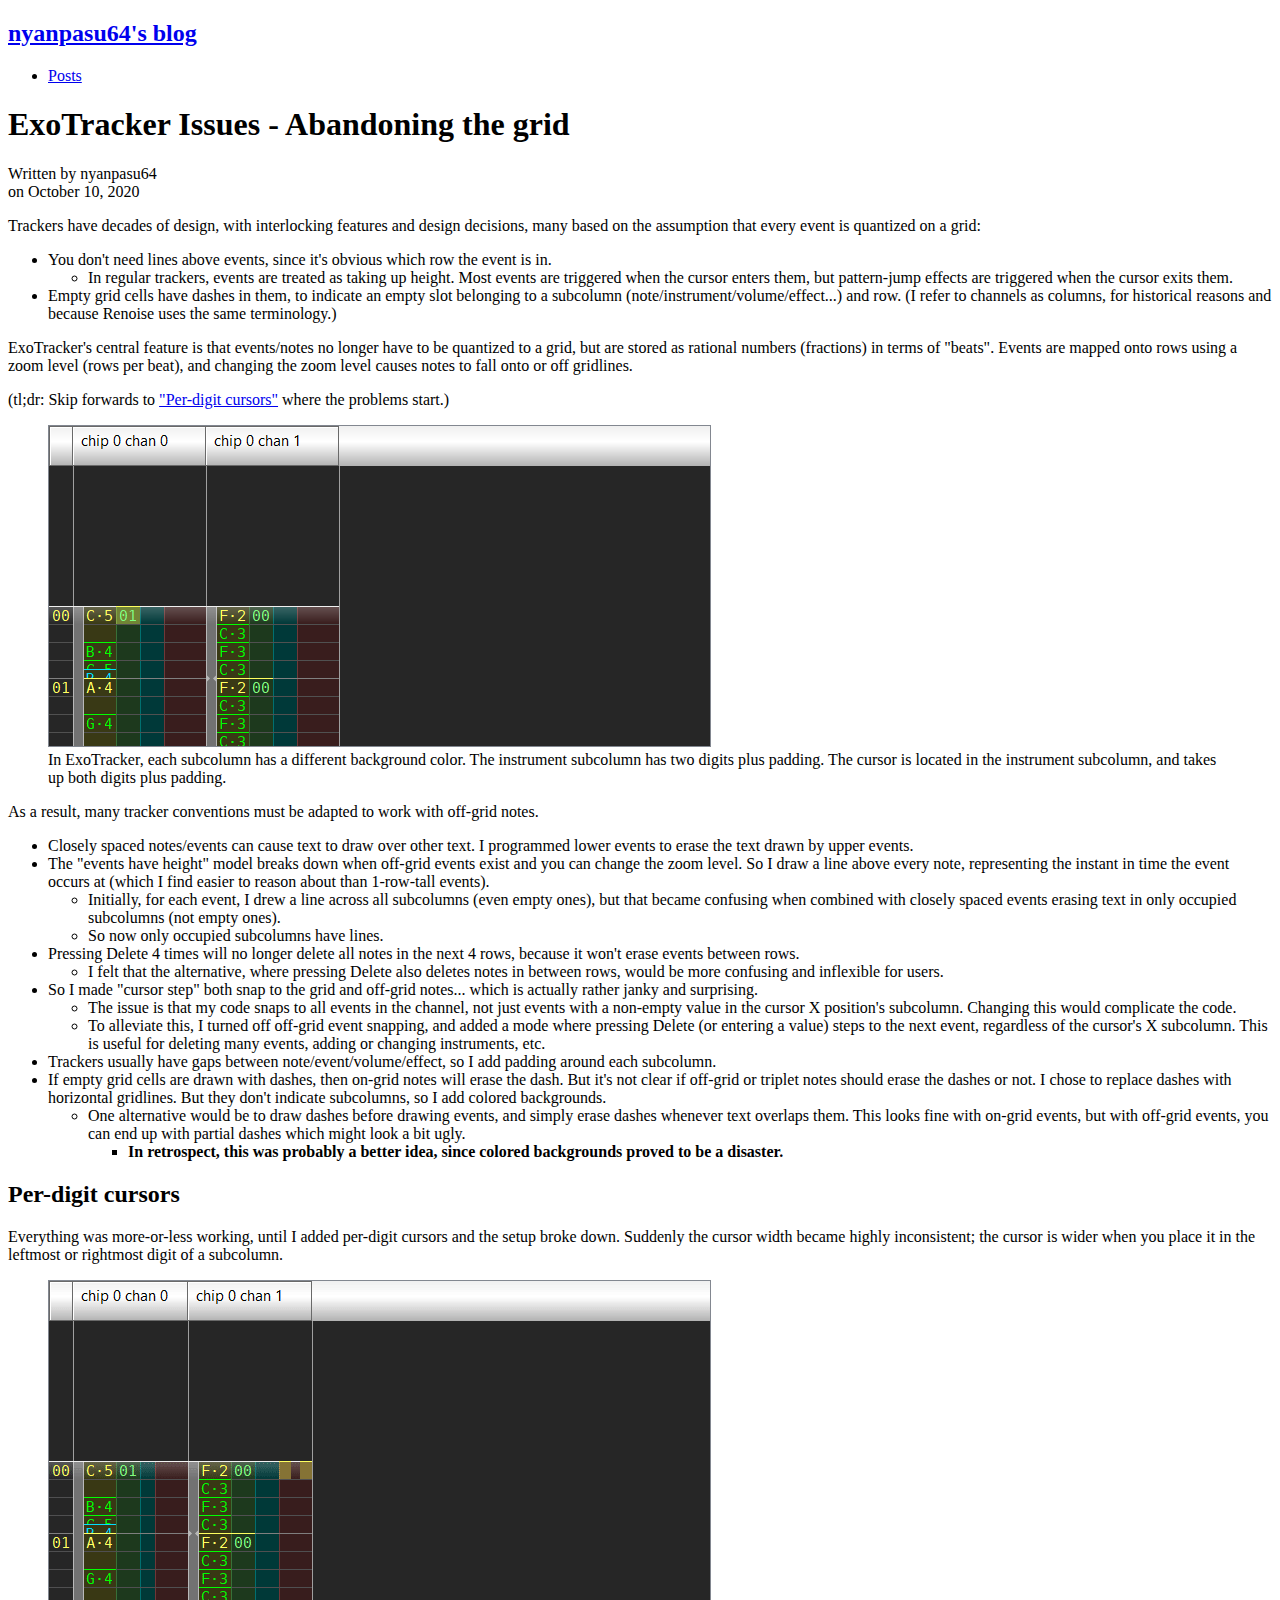
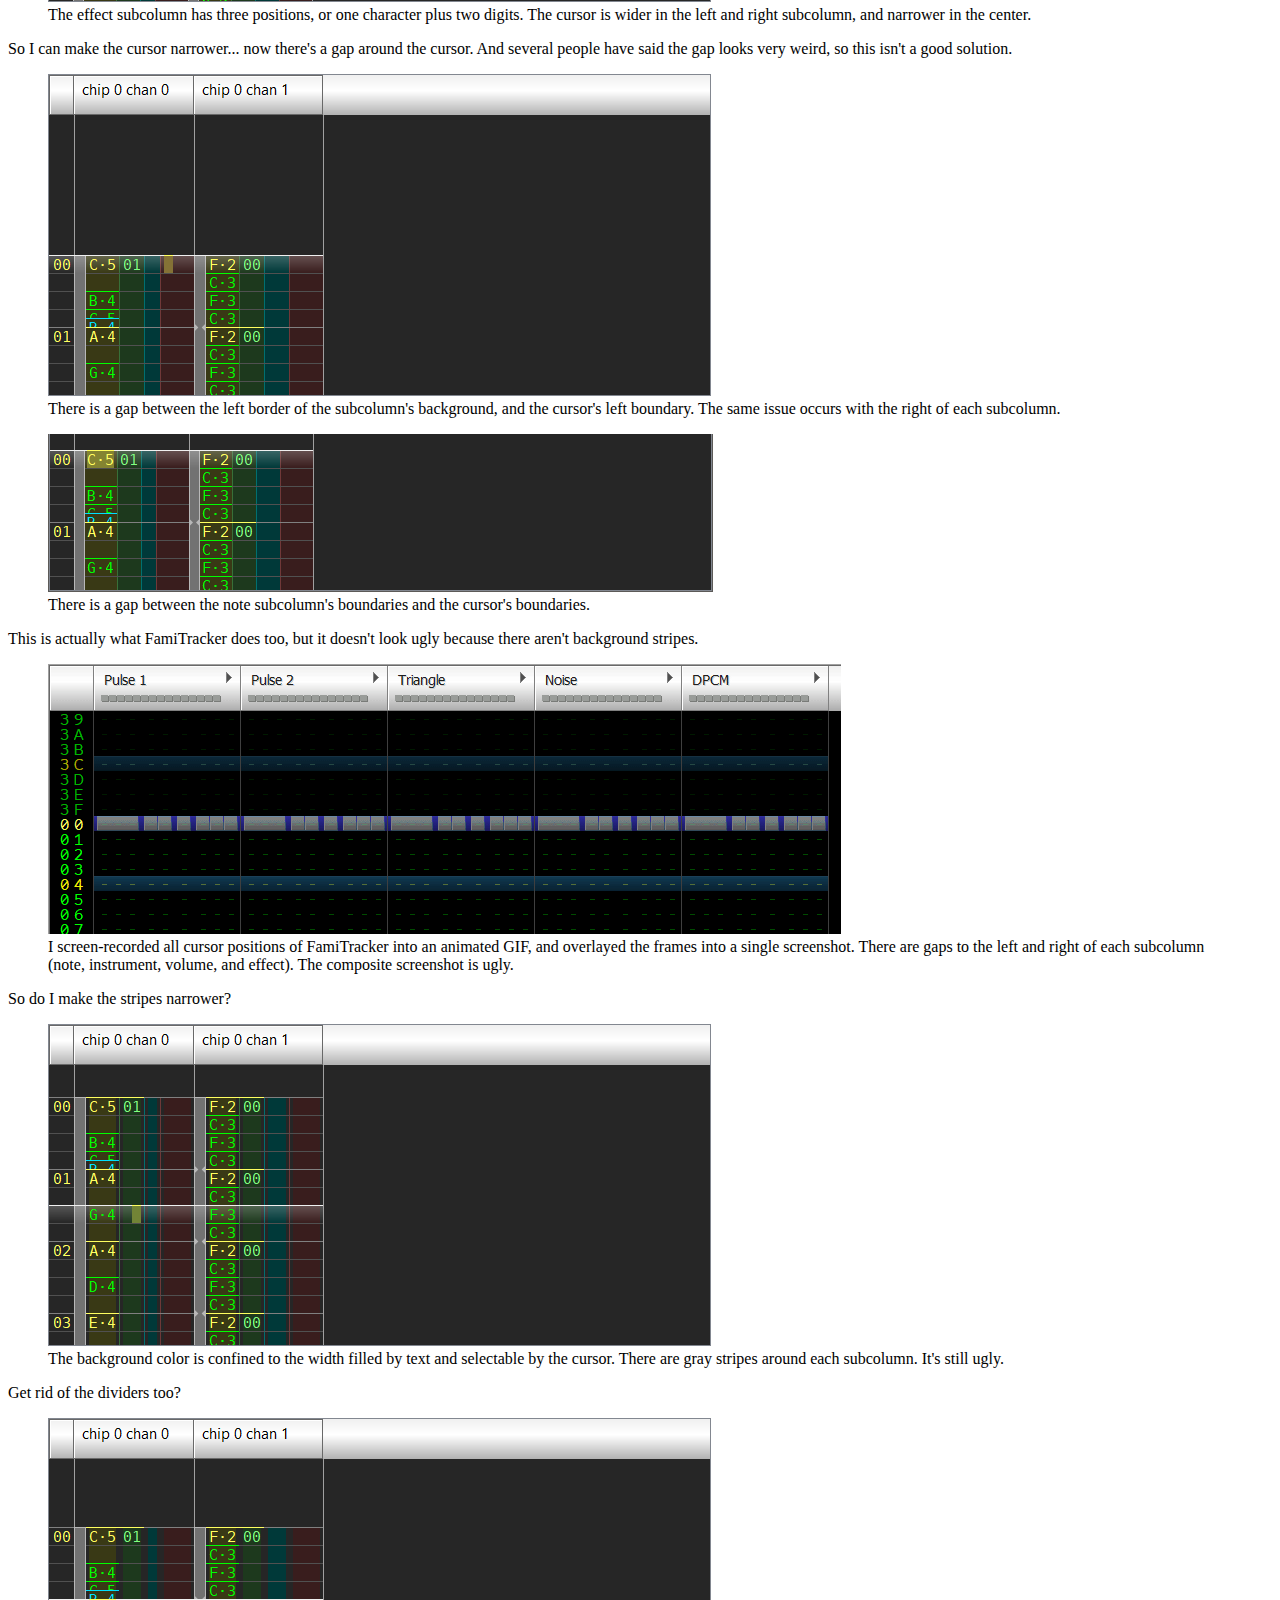
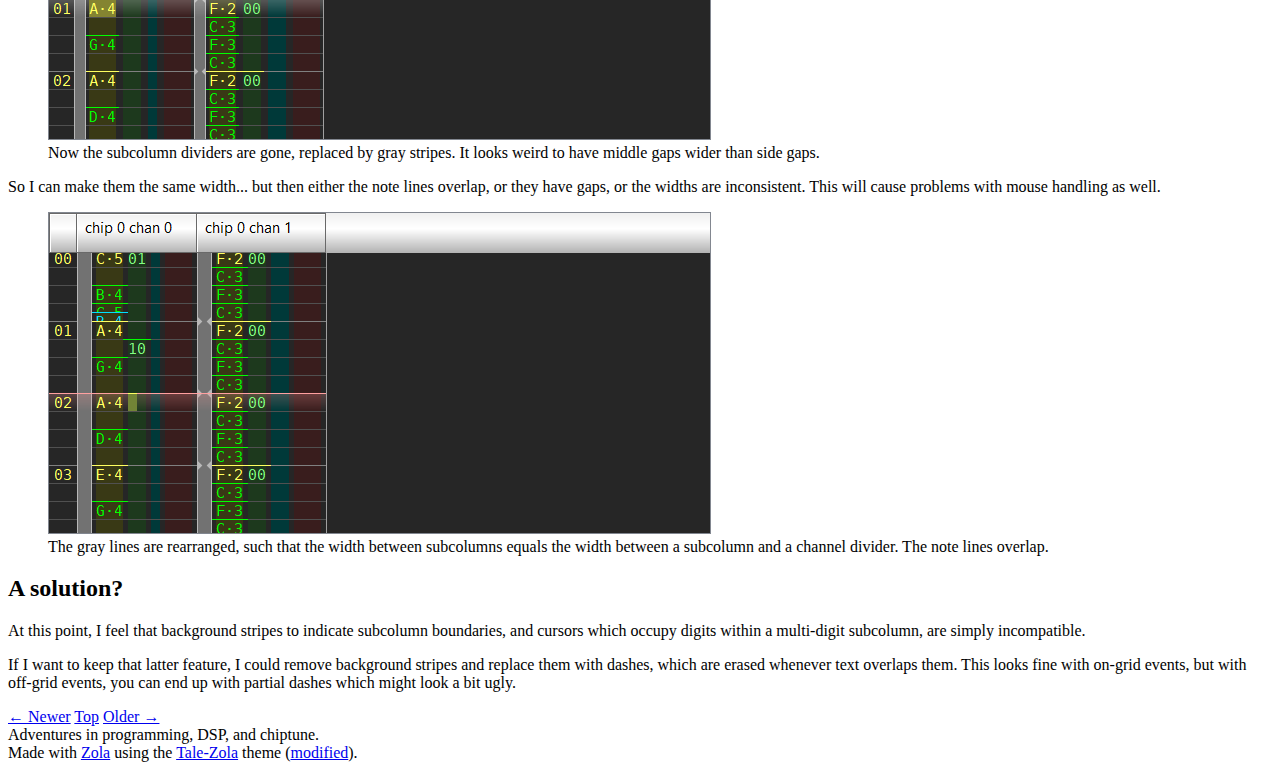
<file: blog/exotracker-issues-abandoning-the-grid/index.html>
<!DOCTYPE html>
<html lang="en">
<head>
  <meta charset="UTF-8">
  <meta name="viewport" content="width=device-width, initial-scale=1.0">

  
<title>ExoTracker Issues - Abandoning the grid | nyanpasu64&#x27;s blog</title>



<meta property="og:title" content="ExoTracker Issues - Abandoning the grid">



<meta name="author" content="nyanpasu64">


<meta property="og:locale" content="en-US">


<meta name="description" content="Adventures in programming, DSP, and chiptune">
<meta property="og:description" content="Adventures in programming, DSP, and chiptune">



<link rel="canonical" href="https://nyanpasu64.gitlab.io/blog/exotracker-issues-abandoning-the-grid/">
<meta property="og:url" content="https://nyanpasu64.gitlab.io/blog/exotracker-issues-abandoning-the-grid/">



<meta property="og:site_name" content="nyanpasu64&#x27;s blog" />





  <meta property="og:type" content="article" />
  <meta property="article:published_time" content="2020-10-10T19:16:00-07:00">



  <link rel="prev" href="https://nyanpasu64.gitlab.io/blog/exotracker-newsletter-1/">





  <meta name="twitter:card" content="summary">



  <meta property="twitter:title" content="ExoTracker Issues - Abandoning the grid">








<script type="application/ld+json">
{
  "author": {
    "@type":"Person",
	  "name":"nyanpasu64",
  },
  "description": "Adventures in programming, DSP, and chiptune",
  "url": "https://nyanpasu64.gitlab.io/blog/exotracker-issues-abandoning-the-grid/",
  "@context":"https://schema.org",
  "@type": "BlogPosting",
  "headline": "ExoTracker Issues - Abandoning the grid"
  
    
    
      "datePublished":"2020-10-10T19:16:00-07:00",
    
    "mainEntityOfPage":{
      "@type":"WebPage",
      "@id":"https://nyanpasu64.gitlab.io/blog/exotracker-issues-abandoning-the-grid/"
    },
  
}
</script>

  <link rel="stylesheet" href="https://nyanpasu64.gitlab.io/main.css">
  <link rel="stylesheet" href="https://nyanpasu64.gitlab.io/assets/css/CrimsonProital@0400070014001700.css">

  <link rel="icon" type="image/png" sizes="32x32" href="https://nyanpasu64.gitlab.io/favicon-32x32.png">
  <link rel="icon" type="image/png" sizes="16x16" href="https://nyanpasu64.gitlab.io/favicon-16x16.png">
  <link rel="apple-touch-icon" sizes="180x180" href="https://nyanpasu64.gitlab.io/apple-touch-icon.png">
  <link rel="manifest" href="site.webmanifest">

  
    <link type="application/atom+xml" rel="alternate" href="https://nyanpasu64.gitlab.io/atom.xml" title="nyanpasu64&#x27;s blog" />
  

  

  
  
</head>

<body>
  
  <nav class="nav">
    <div class="nav-container">
      <a href="https://nyanpasu64.gitlab.io">
        <h2 class="nav-title">nyanpasu64&#x27;s blog</h2>
      </a>
      <ul>
        
          
            <li><a href="https://nyanpasu64.gitlab.io">Posts</a></li>
          
        
      </ul>
    </div>
  </nav>
  

  <main>
    
  <div class="post">
  	<h1 class="post-title">ExoTracker Issues - Abandoning the grid</h1>
  	<div class="post-info">
  		<span>Written by</span> nyanpasu64<br>
  		<span>on&nbsp;</span><time datetime="2020-10-10T19:16:00-07:00">October 10, 2020</time>
  	</div>
  	<div class="post-line"></div>
  	<p>Trackers have decades of design, with interlocking features and design decisions, many based on the assumption that every event is quantized on a grid:</p>
<ul>
<li>You don't need lines above events, since it's obvious which row the event is in.
<ul>
<li>In regular trackers, events are treated as taking up height. Most events are triggered when the cursor enters them, but pattern-jump effects are triggered when the cursor exits them.</li>
</ul>
</li>
<li>Empty grid cells have dashes in them, to indicate an empty slot belonging to a subcolumn (note/instrument/volume/effect...) and row. (I refer to channels as columns, for historical reasons and because Renoise uses the same terminology.)</li>
</ul>
<p>ExoTracker's central feature is that events/notes no longer have to be quantized to a grid, but are stored as rational numbers (fractions) in terms of &quot;beats&quot;. Events are mapped onto rows using a zoom level (rows per beat), and changing the zoom level causes notes to fall onto or off gridlines.</p>
<p>(tl;dr: Skip forwards to <a href="https://nyanpasu64.gitlab.io/blog/exotracker-issues-abandoning-the-grid/#per-digit-cursors">&quot;Per-digit cursors&quot;</a> where the problems start.)</p>
<figure class="image">
  <img srcset="exotracker_full_subcolumn_cursor.png 1.25x" src="exotracker_full_subcolumn_cursor.png" alt="In ExoTracker, each subcolumn has a different background color. The instrument subcolumn has two digits plus padding. The cursor is located in the instrument subcolumn, and takes up both digits plus padding.">
  <figcaption>In ExoTracker, each subcolumn has a different background color. The instrument subcolumn has two digits plus padding. The cursor is located in the instrument subcolumn, and takes up both digits plus padding.</figcaption>
</figure>
<p>As a result, many tracker conventions must be adapted to work with off-grid notes.</p>
<ul>
<li>Closely spaced notes/events can cause text to draw over other text. I programmed lower events to erase the text drawn by upper events.</li>
<li>The &quot;events have height&quot; model breaks down when off-grid events exist and you can change the zoom level. So I draw a line above every note, representing the instant in time the event occurs at (which I find easier to reason about than 1-row-tall events).
<ul>
<li>Initially, for each event, I drew a line across all subcolumns (even empty ones), but that became confusing when combined with closely spaced events erasing text in only occupied subcolumns (not empty ones).</li>
<li>So now only occupied subcolumns have lines.</li>
</ul>
</li>
<li>Pressing Delete 4 times will no longer delete all notes in the next 4 rows, because it won't erase events between rows.
<ul>
<li>I felt that the alternative, where pressing Delete also deletes notes in between rows, would be more confusing and inflexible for users.</li>
</ul>
</li>
<li>So I made &quot;cursor step&quot; both snap to the grid and off-grid notes... which is actually rather janky and surprising.
<ul>
<li>The issue is that my code snaps to all events in the channel, not just events with a non-empty value in the cursor X position's subcolumn. Changing this would complicate the code.</li>
<li>To alleviate this, I turned off off-grid event snapping, and added a mode where pressing Delete (or entering a value) steps to the next event, regardless of the cursor's X subcolumn. This is useful for deleting many events, adding or changing instruments, etc.</li>
</ul>
</li>
<li>Trackers usually have gaps between note/event/volume/effect, so I add padding around each subcolumn.</li>
<li>If empty grid cells are drawn with dashes, then on-grid notes will erase the dash. But it's not clear if off-grid or triplet notes should erase the dashes or not. I chose to replace dashes with horizontal gridlines. But they don't indicate subcolumns, so I add colored backgrounds.
<ul>
<li>One alternative would be to draw dashes before drawing events, and simply erase dashes whenever text overlaps them. This looks fine with on-grid events, but with off-grid events, you can end up with partial dashes which might look a bit ugly.
<ul>
<li><strong>In retrospect, this was probably a better idea, since colored backgrounds proved to be a disaster.</strong></li>
</ul>
</li>
</ul>
</li>
</ul>
<h2 id="per-digit-cursors">Per-digit cursors</h2>
<p>Everything was more-or-less working, until I added per-digit cursors and the setup broke down. Suddenly the cursor width became highly inconsistent; the cursor is wider when you place it in the leftmost or rightmost digit of a subcolumn.</p>
<figure class="image">
  <img srcset="exotracker_cursor_positions.gif 1.25x" src="exotracker_cursor_positions.gif" alt="The effect subcolumn has three positions, or one character plus two digits. The cursor is wider in the left and right subcolumn, and narrower in the center.">
  <figcaption>The effect subcolumn has three positions, or one character plus two digits. The cursor is wider in the left and right subcolumn, and narrower in the center.</figcaption>
</figure>
<p>So I can make the cursor narrower... now there's a gap around the cursor. And several people have said the gap looks very weird, so this isn't a good solution.</p>
<figure class="image">
  <img srcset="exotracker_gap_around_cursor.png 1.25x" src="exotracker_gap_around_cursor.png" alt="There is a gap between the left border of the subcolumn's background, and the cursor's left boundary. The same issue occurs with the right of each subcolumn.">
  <figcaption>There is a gap between the left border of the subcolumn's background, and the cursor's left boundary. The same issue occurs with the right of each subcolumn.</figcaption>
</figure>
<figure class="image">
  <img srcset="exotracker_gap_around_cursor_2.png 1.25x" src="exotracker_gap_around_cursor_2.png" alt="There is a gap between the note subcolumn's boundaries and the cursor's boundaries.">
  <figcaption>There is a gap between the note subcolumn's boundaries and the cursor's boundaries.</figcaption>
</figure>
<p>This is actually what FamiTracker does too, but it doesn't look ugly because there aren't background stripes.</p>
<figure class="image">
  <img srcset="famitracker_cursor_positions.gif 1.25x" src="famitracker_cursor_positions.gif" alt="I screen-recorded all cursor positions of FamiTracker into an animated GIF, and overlayed the frames into a single screenshot. There are gaps to the left and right of each subcolumn (note, instrument, volume, and effect). The composite screenshot is ugly.">
  <figcaption>I screen-recorded all cursor positions of FamiTracker into an animated GIF, and overlayed the frames into a single screenshot. There are gaps to the left and right of each subcolumn (note, instrument, volume, and effect). The composite screenshot is ugly.</figcaption>
</figure>
<p>So do I make the stripes narrower?</p>
<figure class="image">
  <img srcset="exotracker_narrow_subcolumn_background.png 1.25x" src="exotracker_narrow_subcolumn_background.png" alt="The background color is confined to the width filled by text and selectable by the cursor. There are gray stripes around each subcolumn. It's still ugly.">
  <figcaption>The background color is confined to the width filled by text and selectable by the cursor. There are gray stripes around each subcolumn. It's still ugly.</figcaption>
</figure>
<p>Get rid of the dividers too?</p>
<figure class="image">
  <img srcset="no_dividers.png 1.25x" src="no_dividers.png" alt="Now the subcolumn dividers are gone, replaced by gray stripes. It looks weird to have middle gaps wider than side gaps.">
  <figcaption>Now the subcolumn dividers are gone, replaced by gray stripes. It looks weird to have middle gaps wider than side gaps.</figcaption>
</figure>
<p>So I can make them the same width... but then either the note lines overlap, or they have gaps, or the widths are inconsistent. This will cause problems with mouse handling as well.</p>
<figure class="image">
  <img srcset="no_dividers_rearranged.png 1.25x" src="no_dividers_rearranged.png" alt="The gray lines are rearranged, such that the width between subcolumns equals the width between a subcolumn and a channel divider. The note lines overlap.">
  <figcaption>The gray lines are rearranged, such that the width between subcolumns equals the width between a subcolumn and a channel divider. The note lines overlap.</figcaption>
</figure>
<h2 id="a-solution">A solution?</h2>
<p>At this point, I feel that background stripes to indicate subcolumn boundaries, and cursors which occupy digits within a multi-digit subcolumn, are simply incompatible.</p>
<p>If I want to keep that latter feature, I could remove background stripes and replace them with dashes, which are erased whenever text overlaps them. This looks fine with on-grid events, but with off-grid events, you can end up with partial dashes which might look a bit ugly.</p>

  </div>

	

  <div class="pagination">
  	<a href="https://nyanpasu64.gitlab.io/blog/an-unsafe-tour-of-rust-s-send-and-sync/" class="left arrow">&#8592; Newer</a>
		<a href="#" class="top">Top</a>
		<a href="https://nyanpasu64.gitlab.io/blog/exotracker-newsletter-1/" class="right arrow">Older &#8594;</a>
  </div>

  </main>

  
  <footer>
    <span>Adventures in programming, DSP, and chiptune.<br>Made with <a href="https://www.getzola.org">Zola</a> using the
      <a href="https://github.com/aaranxu/tale-zola">Tale-Zola</a> theme
      (<a href="https://github.com/nyanpasu64/tale-zola">modified</a>).
    </span>
  </footer>
  
</body>
</html>
</file>
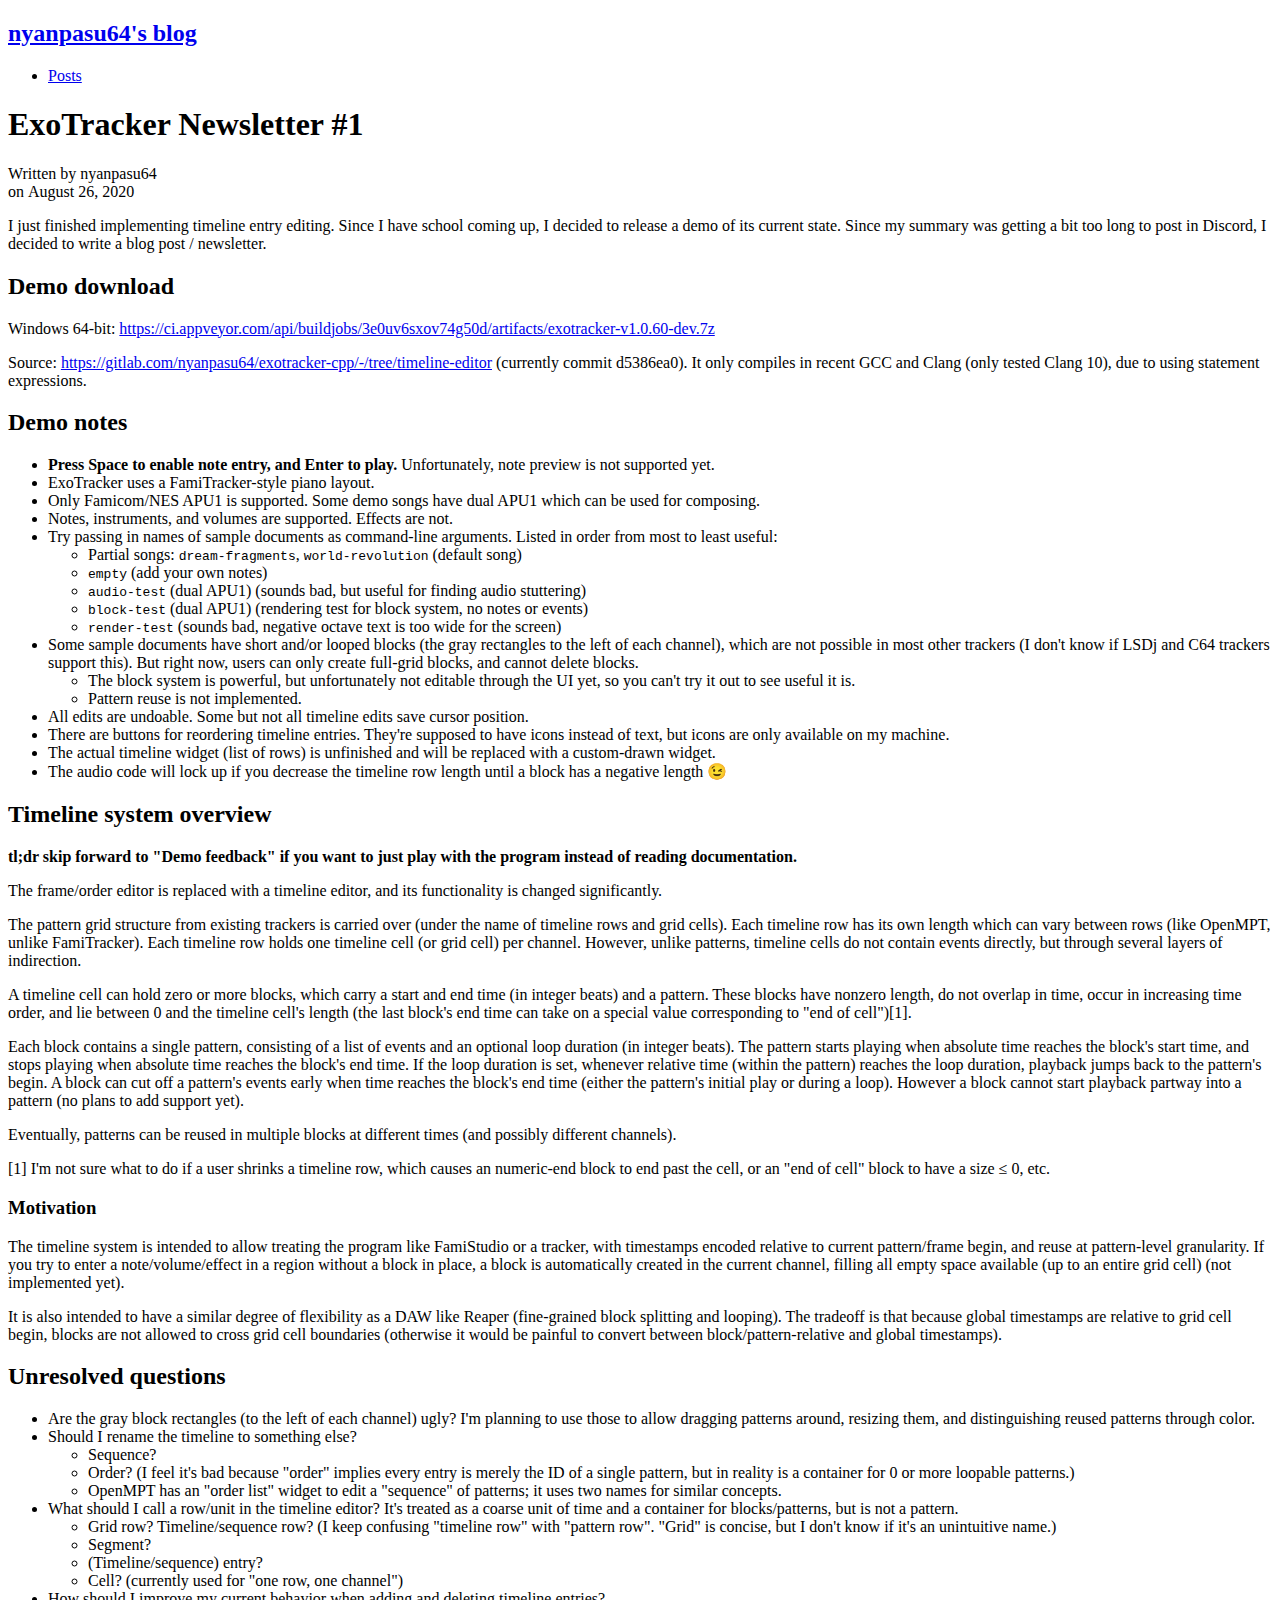
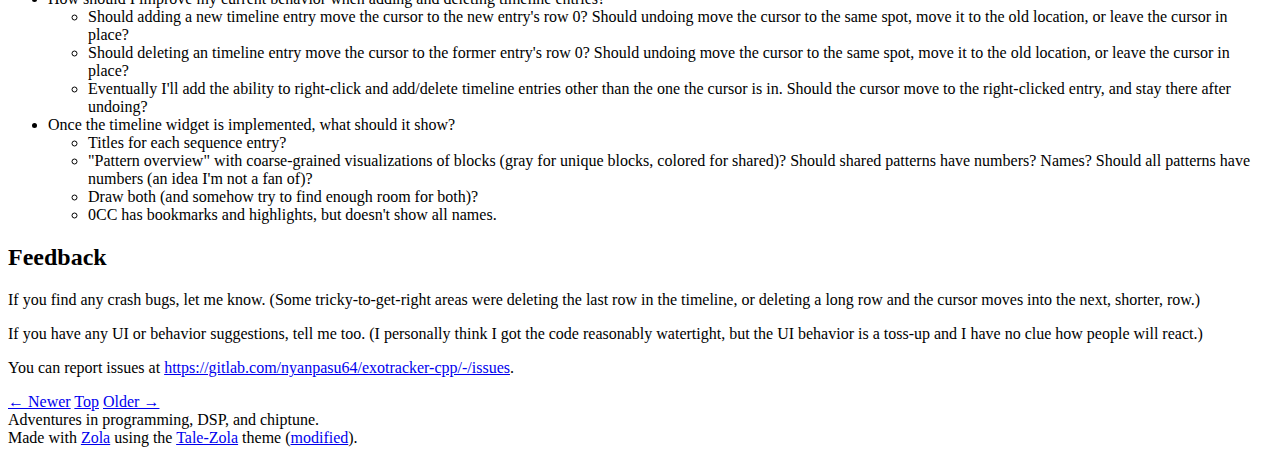
<file: blog/exotracker-newsletter-1/index.html>
<!DOCTYPE html>
<html lang="en">
<head>
  <meta charset="UTF-8">
  <meta name="viewport" content="width=device-width, initial-scale=1.0">

  
<title>ExoTracker Newsletter #1 | nyanpasu64&#x27;s blog</title>



<meta property="og:title" content="ExoTracker Newsletter #1">



<meta name="author" content="nyanpasu64">


<meta property="og:locale" content="en-US">


<meta name="description" content="Adventures in programming, DSP, and chiptune">
<meta property="og:description" content="Adventures in programming, DSP, and chiptune">



<link rel="canonical" href="https://nyanpasu64.gitlab.io/blog/exotracker-newsletter-1/">
<meta property="og:url" content="https://nyanpasu64.gitlab.io/blog/exotracker-newsletter-1/">



<meta property="og:site_name" content="nyanpasu64&#x27;s blog" />





  <meta property="og:type" content="article" />
  <meta property="article:published_time" content="2020-08-26T01:46:00-07:00">



  <link rel="prev" href="https://nyanpasu64.gitlab.io/blog/describing-convolution-using-item-based-indexing-and-inclusive-ranges/">





  <meta name="twitter:card" content="summary">



  <meta property="twitter:title" content="ExoTracker Newsletter #1">








<script type="application/ld+json">
{
  "author": {
    "@type":"Person",
	  "name":"nyanpasu64",
  },
  "description": "Adventures in programming, DSP, and chiptune",
  "url": "https://nyanpasu64.gitlab.io/blog/exotracker-newsletter-1/",
  "@context":"https://schema.org",
  "@type": "BlogPosting",
  "headline": "ExoTracker Newsletter #1"
  
    
    
      "datePublished":"2020-08-26T01:46:00-07:00",
    
    "mainEntityOfPage":{
      "@type":"WebPage",
      "@id":"https://nyanpasu64.gitlab.io/blog/exotracker-newsletter-1/"
    },
  
}
</script>

  <link rel="stylesheet" href="https://nyanpasu64.gitlab.io/main.css">
  <link rel="stylesheet" href="https://nyanpasu64.gitlab.io/assets/css/CrimsonProital@0400070014001700.css">

  <link rel="icon" type="image/png" sizes="32x32" href="https://nyanpasu64.gitlab.io/favicon-32x32.png">
  <link rel="icon" type="image/png" sizes="16x16" href="https://nyanpasu64.gitlab.io/favicon-16x16.png">
  <link rel="apple-touch-icon" sizes="180x180" href="https://nyanpasu64.gitlab.io/apple-touch-icon.png">
  <link rel="manifest" href="site.webmanifest">

  
    <link type="application/atom+xml" rel="alternate" href="https://nyanpasu64.gitlab.io/atom.xml" title="nyanpasu64&#x27;s blog" />
  

  

  
  
</head>

<body>
  
  <nav class="nav">
    <div class="nav-container">
      <a href="https://nyanpasu64.gitlab.io">
        <h2 class="nav-title">nyanpasu64&#x27;s blog</h2>
      </a>
      <ul>
        
          
            <li><a href="https://nyanpasu64.gitlab.io">Posts</a></li>
          
        
      </ul>
    </div>
  </nav>
  

  <main>
    
  <div class="post">
  	<h1 class="post-title">ExoTracker Newsletter #1</h1>
  	<div class="post-info">
  		<span>Written by</span> nyanpasu64<br>
  		<span>on&nbsp;</span><time datetime="2020-08-26T01:46:00-07:00">August 26, 2020</time>
  	</div>
  	<div class="post-line"></div>
  	<p>I just finished implementing timeline entry editing. Since I have school coming up, I decided to release a demo of its current state. Since my summary was getting a bit too long to post in Discord, I decided to write a blog post / newsletter.</p>
<h2 id="demo-download">Demo download</h2>
<p>Windows 64-bit: <a href="https://ci.appveyor.com/api/buildjobs/3e0uv6sxov74g50d/artifacts/exotracker-v1.0.60-dev.7z">https://ci.appveyor.com/api/buildjobs/3e0uv6sxov74g50d/artifacts/exotracker-v1.0.60-dev.7z</a></p>
<p>Source: <a href="https://gitlab.com/nyanpasu64/exotracker-cpp/-/tree/timeline-editor">https://gitlab.com/nyanpasu64/exotracker-cpp/-/tree/timeline-editor</a> (currently commit d5386ea0). It only compiles in recent GCC and Clang (only tested Clang 10), due to using statement expressions.</p>
<h2 id="demo-notes">Demo notes</h2>
<ul>
<li><strong>Press Space to enable note entry, and Enter to play.</strong> Unfortunately, note preview is not supported yet.</li>
<li>ExoTracker uses a FamiTracker-style piano layout.</li>
<li>Only Famicom/NES APU1 is supported. Some demo songs have dual APU1 which can be used for composing.</li>
<li>Notes, instruments, and volumes are supported. Effects are not.</li>
<li>Try passing in names of sample documents as command-line arguments. Listed in order from most to least useful:
<ul>
<li>Partial songs: <code>dream-fragments</code>, <code>world-revolution</code> (default song)</li>
<li><code>empty</code> (add your own notes)</li>
<li><code>audio-test</code> (dual APU1) (sounds bad, but useful for finding audio stuttering)</li>
<li><code>block-test</code> (dual APU1) (rendering test for block system, no notes or events)</li>
<li><code>render-test</code> (sounds bad, negative octave text is too wide for the screen)</li>
</ul>
</li>
<li>Some sample documents have short and/or looped blocks (the gray rectangles to the left of each channel), which are not possible in most other trackers (I don't know if LSDj and C64 trackers support this). But right now, users can only create full-grid blocks, and cannot delete blocks.
<ul>
<li>The block system is powerful, but unfortunately not editable through the UI yet, so you can't try it out to see useful it is.</li>
<li>Pattern reuse is not implemented.</li>
</ul>
</li>
<li>All edits are undoable. Some but not all timeline edits save cursor position.</li>
<li>There are buttons for reordering timeline entries. They're supposed to have icons instead of text, but icons are only available on my machine.</li>
<li>The actual timeline widget (list of rows) is unfinished and will be replaced with a custom-drawn widget.</li>
<li>The audio code will lock up if you decrease the timeline row length until a block has a negative length 😉</li>
</ul>
<h2 id="timeline-system-overview">Timeline system overview</h2>
<p><strong>tl;dr skip forward to &quot;Demo feedback&quot; if you want to just play with the program instead of reading documentation.</strong></p>
<p>The frame/order editor is replaced with a timeline editor, and its functionality is changed significantly.</p>
<p>The pattern grid structure from existing trackers is carried over (under the name of timeline rows and grid cells). Each timeline row has its own length which can vary between rows (like OpenMPT, unlike FamiTracker). Each timeline row holds one timeline cell (or grid cell) per channel. However, unlike patterns, timeline cells do not contain events directly, but through several layers of indirection.</p>
<p>A timeline cell can hold zero or more blocks, which carry a start and end time (in integer beats) and a pattern. These blocks have nonzero length, do not overlap in time, occur in increasing time order, and lie between 0 and the timeline cell's length (the last block's end time can take on a special value corresponding to &quot;end of cell&quot;)[1].</p>
<p>Each block contains a single pattern, consisting of a list of events and an optional loop duration (in integer beats). The pattern starts playing when absolute time reaches the block's start time, and stops playing when absolute time reaches the block's end time. If the loop duration is set, whenever relative time (within the pattern) reaches the loop duration, playback jumps back to the pattern's begin. A block can cut off a pattern's events early when time reaches the block's end time (either the pattern's initial play or during a loop). However a block cannot start playback partway into a pattern (no plans to add support yet).</p>
<p>Eventually, patterns can be reused in multiple blocks at different times (and possibly different channels).</p>
<p>[1] I'm not sure what to do if a user shrinks a timeline row, which causes an numeric-end block to end past the cell, or an &quot;end of cell&quot; block to have a size ≤ 0, etc.</p>
<h3 id="motivation">Motivation</h3>
<p>The timeline system is intended to allow treating the program like FamiStudio or a tracker, with timestamps encoded relative to current pattern/frame begin, and reuse at pattern-level granularity. If you try to enter a note/volume/effect in a region without a block in place, a block is automatically created in the current channel, filling all empty space available (up to an entire grid cell) (not implemented yet).</p>
<p>It is also intended to have a similar degree of flexibility as a DAW like Reaper (fine-grained block splitting and looping). The tradeoff is that because global timestamps are relative to grid cell begin, blocks are not allowed to cross grid cell boundaries (otherwise it would be painful to convert between block/pattern-relative and global timestamps).</p>
<h2 id="unresolved-questions">Unresolved questions</h2>
<ul>
<li>Are the gray block rectangles (to the left of each channel) ugly? I'm planning to use those to allow dragging patterns around, resizing them, and distinguishing reused patterns through color.</li>
<li>Should I rename the timeline to something else?
<ul>
<li>Sequence?</li>
<li>Order? (I feel it's bad because &quot;order&quot; implies every entry is merely the ID of a single pattern, but in reality is a container for 0 or more loopable patterns.)</li>
<li>OpenMPT has an &quot;order list&quot; widget to edit a &quot;sequence&quot; of patterns; it uses two names for similar concepts.</li>
</ul>
</li>
<li>What should I call a row/unit in the timeline editor? It's treated as a coarse unit of time and a container for blocks/patterns, but is not a pattern.
<ul>
<li>Grid row? Timeline/sequence row? (I keep confusing &quot;timeline row&quot; with &quot;pattern row&quot;. &quot;Grid&quot; is concise, but I don't know if it's an unintuitive name.)</li>
<li>Segment?</li>
<li>(Timeline/sequence) entry?</li>
<li>Cell? (currently used for &quot;one row, one channel&quot;)</li>
</ul>
</li>
<li>How should I improve my current behavior when adding and deleting timeline entries?
<ul>
<li>Should adding a new timeline entry move the cursor to the new entry's row 0? Should undoing move the cursor to the same spot, move it to the old location, or leave the cursor in place?</li>
<li>Should deleting an timeline entry move the cursor to the former entry's row 0? Should undoing move the cursor to the same spot, move it to the old location, or leave the cursor in place?</li>
<li>Eventually I'll add the ability to right-click and add/delete timeline entries other than the one the cursor is in. Should the cursor move to the right-clicked entry, and stay there after undoing?</li>
</ul>
</li>
<li>Once the timeline widget is implemented, what should it show?
<ul>
<li>Titles for each sequence entry?</li>
<li>&quot;Pattern overview&quot; with coarse-grained visualizations of blocks (gray for unique blocks, colored for shared)? Should shared patterns have numbers? Names? Should all patterns have numbers (an idea I'm not a fan of)?</li>
<li>Draw both (and somehow try to find enough room for both)?</li>
<li>0CC has bookmarks and highlights, but doesn't show all names.</li>
</ul>
</li>
</ul>
<h2 id="feedback">Feedback</h2>
<p>If you find any crash bugs, let me know. (Some tricky-to-get-right areas were deleting the last row in the timeline, or deleting a long row and the cursor moves into the next, shorter, row.)</p>
<p>If you have any UI or behavior suggestions, tell me too. (I personally think I got the code reasonably watertight, but the UI behavior is a toss-up and I have no clue how people will react.)</p>
<p>You can report issues at <a href="https://gitlab.com/nyanpasu64/exotracker-cpp/-/issues">https://gitlab.com/nyanpasu64/exotracker-cpp/-/issues</a>.</p>

  </div>

	

  <div class="pagination">
  	<a href="https://nyanpasu64.gitlab.io/blog/exotracker-issues-abandoning-the-grid/" class="left arrow">&#8592; Newer</a>
		<a href="#" class="top">Top</a>
		<a href="https://nyanpasu64.gitlab.io/blog/describing-convolution-using-item-based-indexing-and-inclusive-ranges/" class="right arrow">Older &#8594;</a>
  </div>

  </main>

  
  <footer>
    <span>Adventures in programming, DSP, and chiptune.<br>Made with <a href="https://www.getzola.org">Zola</a> using the
      <a href="https://github.com/aaranxu/tale-zola">Tale-Zola</a> theme
      (<a href="https://github.com/nyanpasu64/tale-zola">modified</a>).
    </span>
  </footer>
  
</body>
</html>
</file>
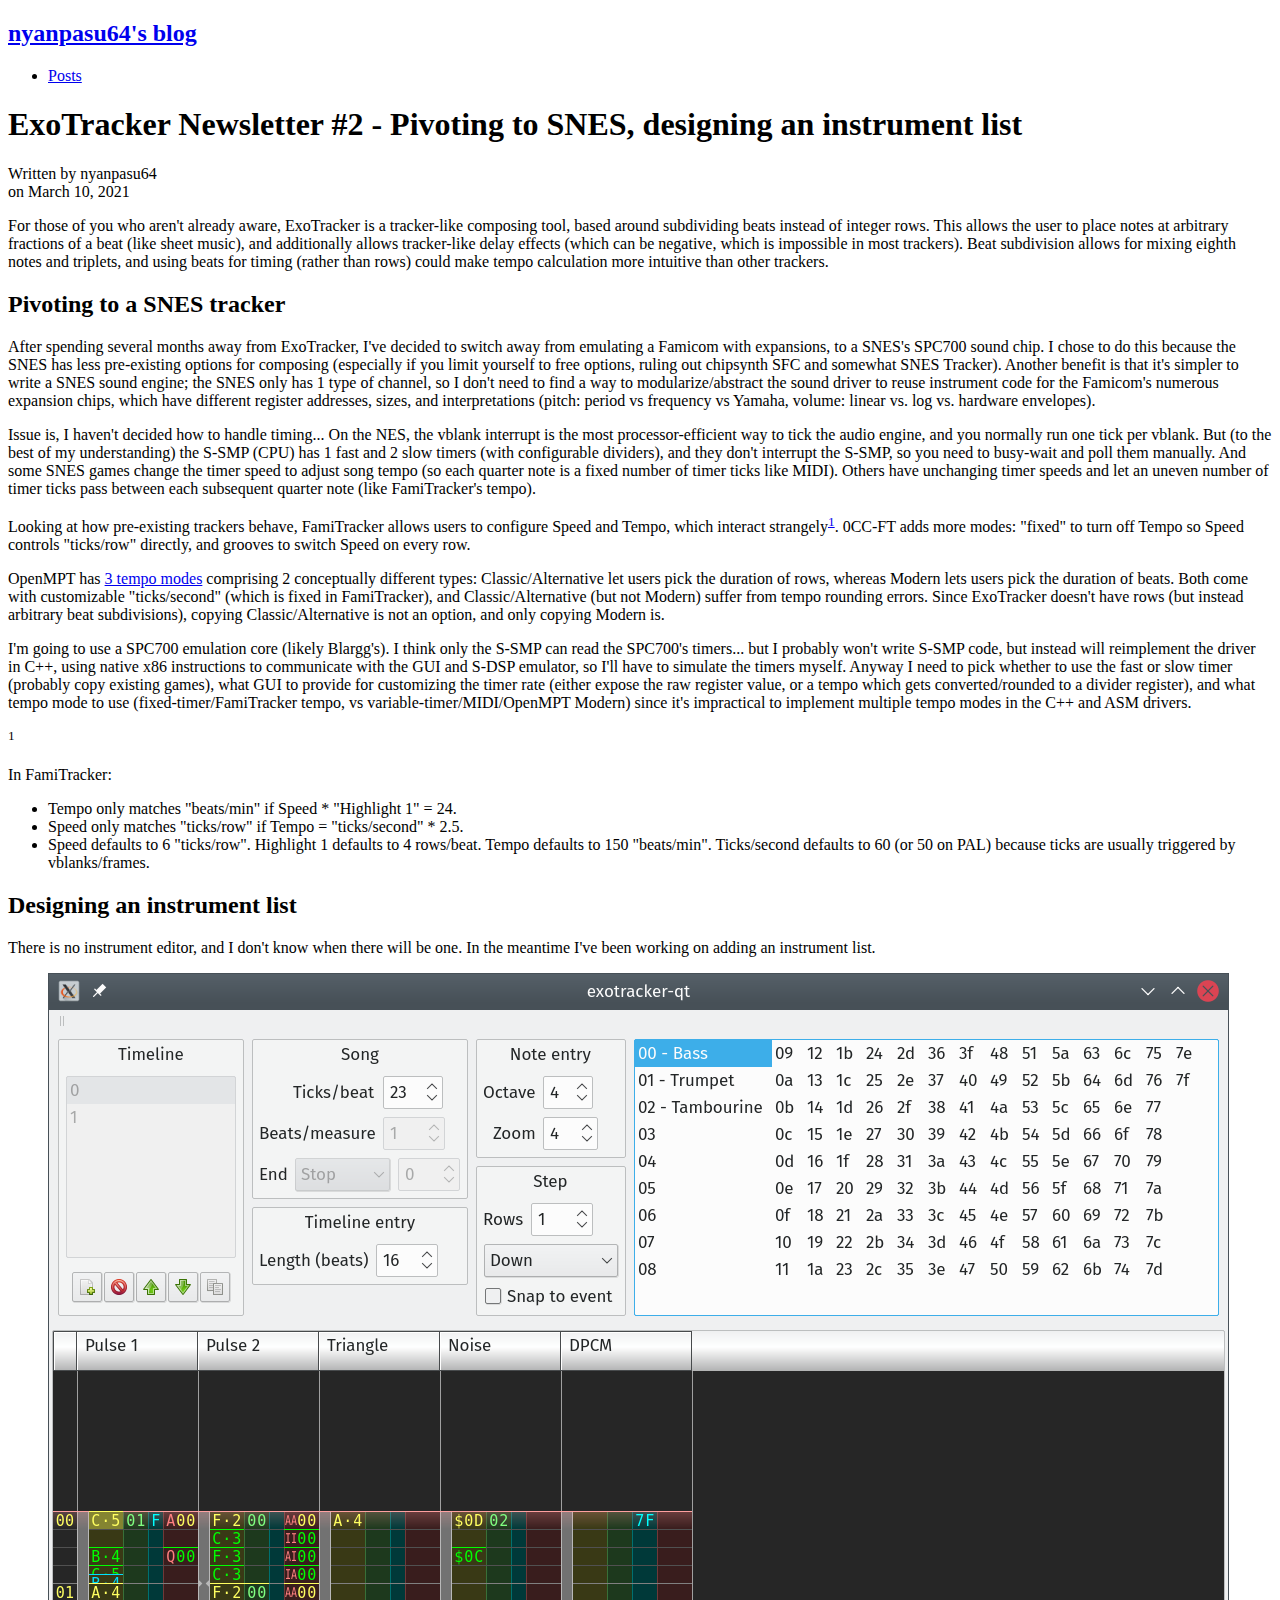
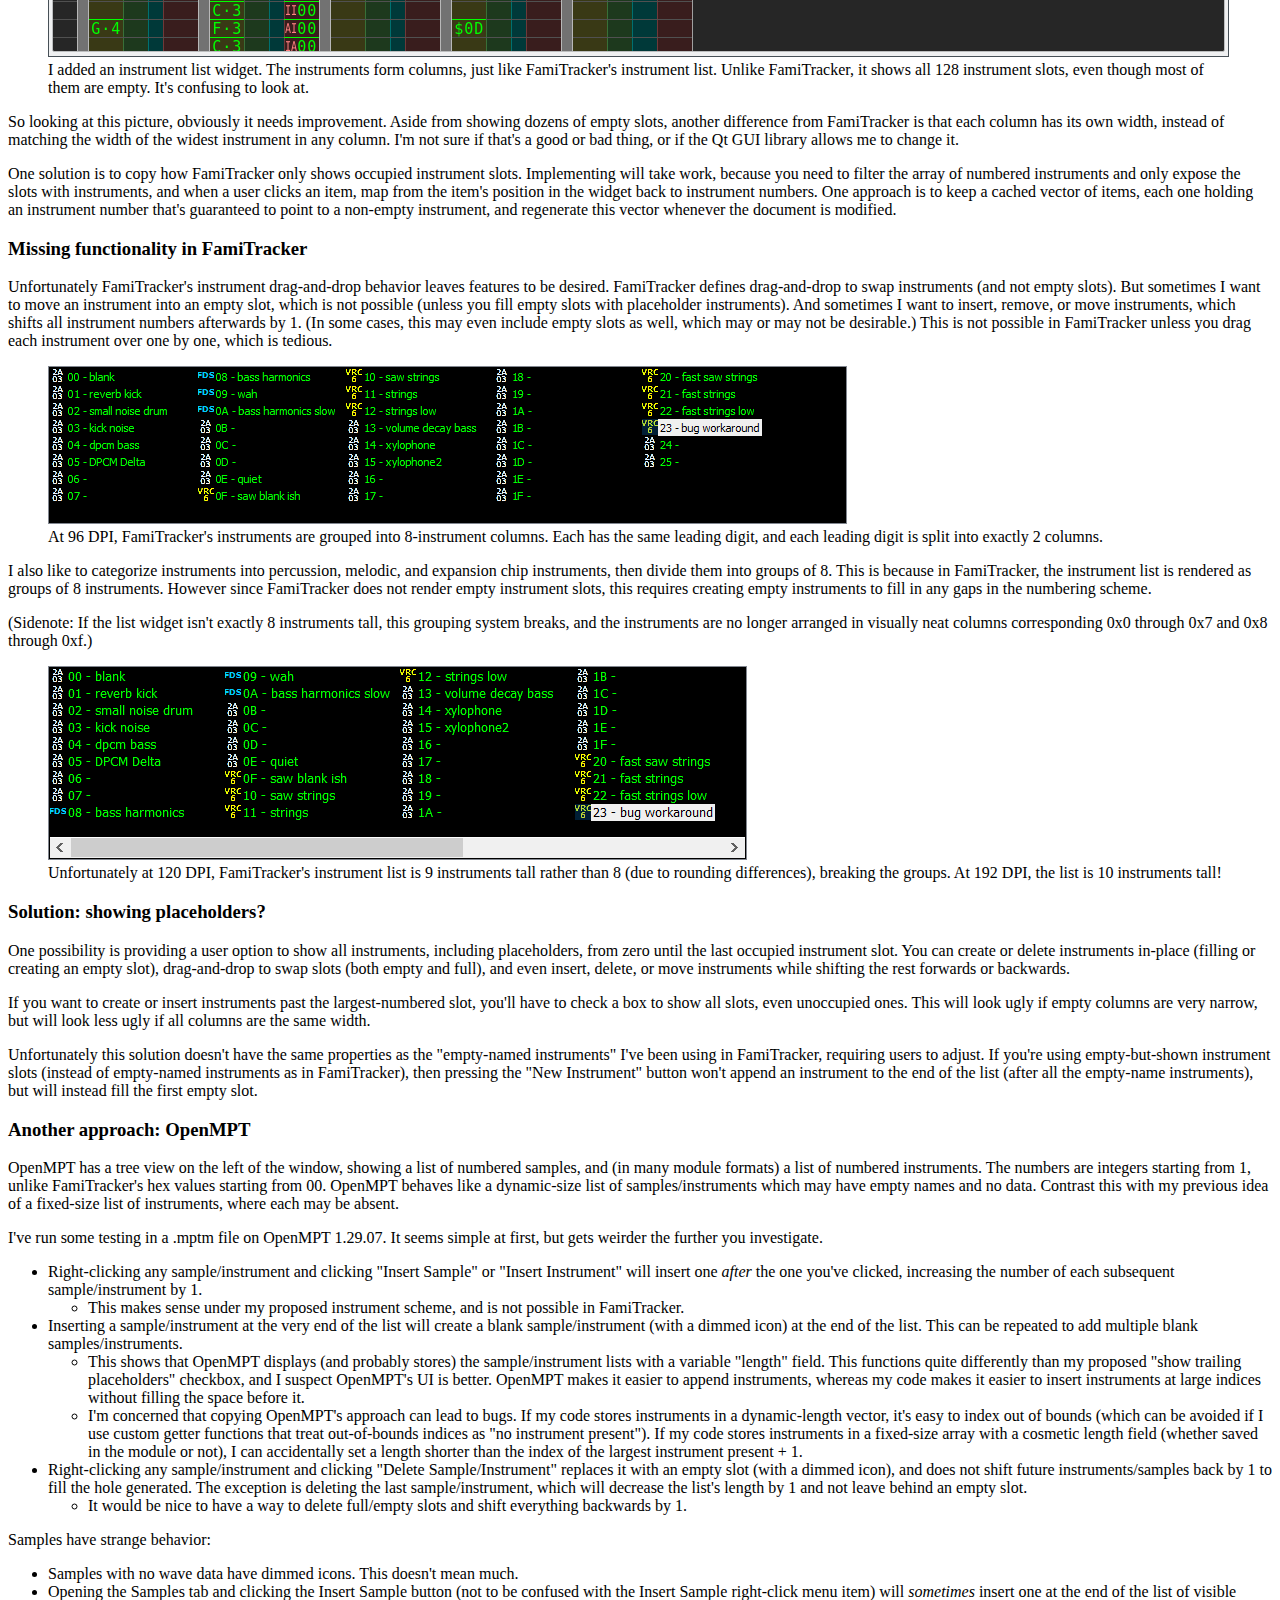
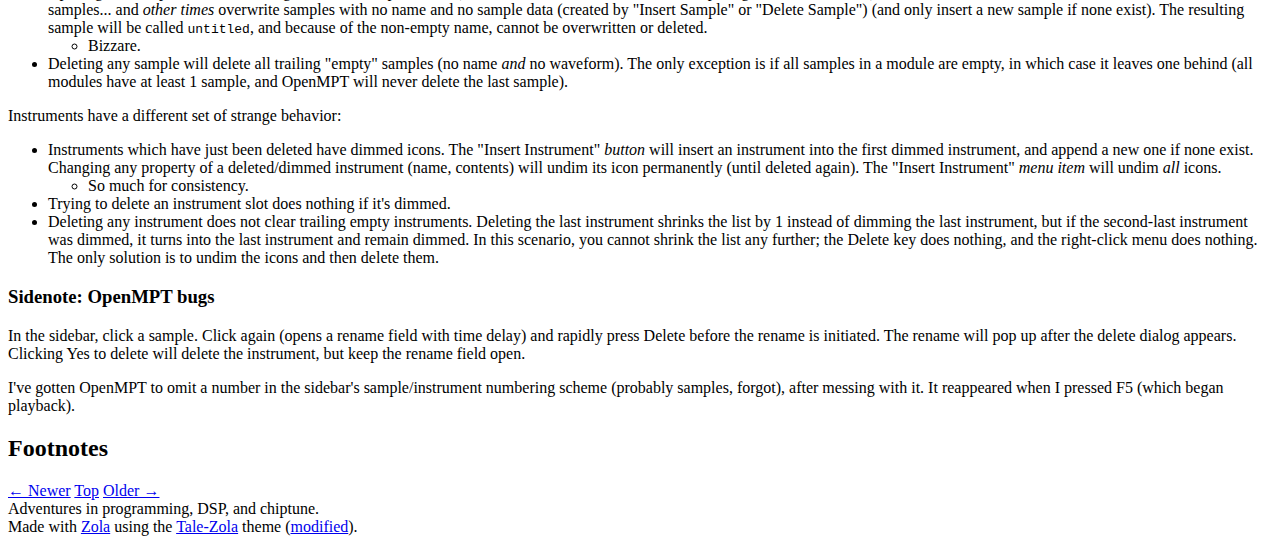
<file: blog/exotracker-newsletter-2-pivoting-to-snes/index.html>
<!DOCTYPE html>
<html lang="en">
<head>
  <meta charset="UTF-8">
  <meta name="viewport" content="width=device-width, initial-scale=1.0">

  
<title>ExoTracker Newsletter #2 - Pivoting to SNES, designing an instrument list | nyanpasu64&#x27;s blog</title>



<meta property="og:title" content="ExoTracker Newsletter #2 - Pivoting to SNES, designing an instrument list">



<meta name="author" content="nyanpasu64">


<meta property="og:locale" content="en-US">


<meta name="description" content="Adventures in programming, DSP, and chiptune">
<meta property="og:description" content="Adventures in programming, DSP, and chiptune">



<link rel="canonical" href="https://nyanpasu64.gitlab.io/blog/exotracker-newsletter-2-pivoting-to-snes/">
<meta property="og:url" content="https://nyanpasu64.gitlab.io/blog/exotracker-newsletter-2-pivoting-to-snes/">



<meta property="og:site_name" content="nyanpasu64&#x27;s blog" />





  <meta property="og:type" content="article" />
  <meta property="article:published_time" content="2021-03-10T00:00:00-08:00">



  <link rel="prev" href="https://nyanpasu64.gitlab.io/blog/an-unsafe-tour-of-rust-s-send-and-sync/">





  <meta name="twitter:card" content="summary">



  <meta property="twitter:title" content="ExoTracker Newsletter #2 - Pivoting to SNES, designing an instrument list">








<script type="application/ld+json">
{
  "author": {
    "@type":"Person",
	  "name":"nyanpasu64",
  },
  "description": "Adventures in programming, DSP, and chiptune",
  "url": "https://nyanpasu64.gitlab.io/blog/exotracker-newsletter-2-pivoting-to-snes/",
  "@context":"https://schema.org",
  "@type": "BlogPosting",
  "headline": "ExoTracker Newsletter #2 - Pivoting to SNES, designing an instrument list"
  
    
    
      "datePublished":"2021-03-10T00:00:00-08:00",
    
    "mainEntityOfPage":{
      "@type":"WebPage",
      "@id":"https://nyanpasu64.gitlab.io/blog/exotracker-newsletter-2-pivoting-to-snes/"
    },
  
}
</script>

  <link rel="stylesheet" href="https://nyanpasu64.gitlab.io/main.css">
  <link rel="stylesheet" href="https://nyanpasu64.gitlab.io/assets/css/CrimsonProital@0400070014001700.css">

  <link rel="icon" type="image/png" sizes="32x32" href="https://nyanpasu64.gitlab.io/favicon-32x32.png">
  <link rel="icon" type="image/png" sizes="16x16" href="https://nyanpasu64.gitlab.io/favicon-16x16.png">
  <link rel="apple-touch-icon" sizes="180x180" href="https://nyanpasu64.gitlab.io/apple-touch-icon.png">
  <link rel="manifest" href="site.webmanifest">

  
    <link type="application/atom+xml" rel="alternate" href="https://nyanpasu64.gitlab.io/atom.xml" title="nyanpasu64&#x27;s blog" />
  

  

  
  
</head>

<body>
  
  <nav class="nav">
    <div class="nav-container">
      <a href="https://nyanpasu64.gitlab.io">
        <h2 class="nav-title">nyanpasu64&#x27;s blog</h2>
      </a>
      <ul>
        
          
            <li><a href="https://nyanpasu64.gitlab.io">Posts</a></li>
          
        
      </ul>
    </div>
  </nav>
  

  <main>
    
  <div class="post">
  	<h1 class="post-title">ExoTracker Newsletter #2 - Pivoting to SNES, designing an instrument list</h1>
  	<div class="post-info">
  		<span>Written by</span> nyanpasu64<br>
  		<span>on&nbsp;</span><time datetime="2021-03-10T00:00:00-08:00">March 10, 2021</time>
  	</div>
  	<div class="post-line"></div>
  	<p>For those of you who aren't already aware, ExoTracker is a tracker-like composing tool, based around subdividing beats instead of integer rows. This allows the user to place notes at arbitrary fractions of a beat (like sheet music), and additionally allows tracker-like delay effects (which can be negative, which is impossible in most trackers). Beat subdivision allows for mixing eighth notes and triplets, and using beats for timing (rather than rows) could make tempo calculation more intuitive than other trackers.</p>
<h2 id="pivoting-to-a-snes-tracker">Pivoting to a SNES tracker</h2>
<p>After spending several months away from ExoTracker, I've decided to switch away from emulating a Famicom with expansions, to a SNES's SPC700 sound chip. I chose to do this because the SNES has less pre-existing options for composing (especially if you limit yourself to free options, ruling out chipsynth SFC and somewhat SNES Tracker). Another benefit is that it's simpler to write a SNES sound engine; the SNES only has 1 type of channel, so I don't need to find a way to modularize/abstract the sound driver to reuse instrument code for the Famicom's numerous expansion chips, which have different register addresses, sizes, and interpretations (pitch: period vs frequency vs Yamaha, volume: linear vs. log vs. hardware envelopes).</p>
<p>Issue is, I haven't decided how to handle timing... On the NES, the vblank interrupt is the most processor-efficient way to tick the audio engine, and you normally run one tick per vblank. But (to the best of my understanding) the S-SMP (CPU) has 1 fast and 2 slow timers (with configurable dividers), and they don't interrupt the S-SMP, so you need to busy-wait and poll them manually. And some SNES games change the timer speed to adjust song tempo (so each quarter note is a fixed number of timer ticks like MIDI). Others have unchanging timer speeds and let an uneven number of timer ticks pass between each subsequent quarter note (like FamiTracker's tempo).</p>
<p>Looking at how pre-existing trackers behave, FamiTracker allows users to configure Speed and Tempo, which interact strangely<sup class="footnote-reference"><a href="#1">1</a></sup>. 0CC-FT adds more modes: &quot;fixed&quot; to turn off Tempo so Speed controls &quot;ticks/row&quot; directly, and grooves to switch Speed on every row.</p>
<p>OpenMPT has <a href="https://wiki.openmpt.org/Manual:_Song_Properties#Overview">3 tempo modes</a> comprising 2 conceptually different types: Classic/Alternative let users pick the duration of rows, whereas Modern lets users pick the duration of beats. Both come with customizable &quot;ticks/second&quot; (which is fixed in FamiTracker), and Classic/Alternative (but not Modern) suffer from tempo rounding errors. Since ExoTracker doesn't have rows (but instead arbitrary beat subdivisions), copying Classic/Alternative is not an option, and only copying Modern is.</p>
<p>I'm going to use a SPC700 emulation core (likely Blargg's). I think only the S-SMP can read the SPC700's timers... but I probably won't write S-SMP code, but instead will reimplement the driver in C++, using native x86 instructions to communicate with the GUI and S-DSP emulator, so I'll have to simulate the timers myself. Anyway I need to pick whether to use the fast or slow timer (probably copy existing games), what GUI to provide for customizing the timer rate (either expose the raw register value, or a tempo which gets converted/rounded to a divider register),  and what tempo mode to use (fixed-timer/FamiTracker tempo, vs variable-timer/MIDI/OpenMPT Modern) since it's impractical to implement multiple tempo modes in the C++ and ASM drivers.</p>
<div class="footnote-definition" id="1"><sup class="footnote-definition-label">1</sup>
<p>In FamiTracker:</p>
</div>
<ul>
<li>Tempo only matches &quot;beats/min&quot; if Speed * &quot;Highlight 1&quot; = 24.</li>
<li>Speed only matches &quot;ticks/row&quot; if Tempo = &quot;ticks/second&quot; * 2.5.</li>
<li>Speed defaults to 6 &quot;ticks/row&quot;. Highlight 1 defaults to 4 rows/beat. Tempo defaults to 150 &quot;beats/min&quot;. Ticks/second defaults to 60 (or 50 on PAL) because ticks are usually triggered by vblanks/frames.</li>
</ul>
<h2 id="designing-an-instrument-list">Designing an instrument list</h2>
<p>There is no instrument editor, and I don't know when there will be one. In the meantime I've been working on adding an instrument list.</p>
<figure class="image">
  <img srcset="instrument-list.png 1.25x" src="instrument-list.png" alt="I added an instrument list widget. The instruments form columns, just like FamiTracker's instrument list. Unlike FamiTracker, it shows all 128 instrument slots, even though most of them are empty. It's confusing to look at.">
  <figcaption>I added an instrument list widget. The instruments form columns, just like FamiTracker's instrument list. Unlike FamiTracker, it shows all 128 instrument slots, even though most of them are empty. It's confusing to look at.</figcaption>
</figure>
<p>So looking at this picture, obviously it needs improvement. Aside from showing dozens of empty slots, another difference from FamiTracker is that each column has its own width, instead of matching the width of the widest instrument in any column. I'm not sure if that's a good or bad thing, or if the Qt GUI library allows me to change it.</p>
<p>One solution is to copy how FamiTracker only shows occupied instrument slots. Implementing will take work, because you need to filter the array of numbered instruments and only expose the slots with instruments, and when a user clicks an item, map from the item's position in the widget back to instrument numbers. One approach is to keep a cached vector of items, each one holding an instrument number that's guaranteed to point to a non-empty instrument, and regenerate this vector whenever the document is modified.</p>
<h3 id="missing-functionality-in-famitracker">Missing functionality in FamiTracker</h3>
<p>Unfortunately FamiTracker's instrument drag-and-drop behavior leaves features to be desired. FamiTracker defines drag-and-drop to swap instruments (and not empty slots). But sometimes I want to move an instrument into an empty slot, which is not possible (unless you fill empty slots with placeholder instruments). And sometimes I want to insert, remove, or move instruments, which shifts all instrument numbers afterwards by 1. (In some cases, this may even include empty slots as well, which may or may not be desirable.) This is not possible in FamiTracker unless you drag each instrument over one by one, which is tedious.</p>
<figure class="image">
  <img src="famitracker-instrument-groups.png" src="famitracker-instrument-groups.png" alt="At 96 DPI, FamiTracker's instruments are grouped into 8-instrument columns. Each has the same leading digit, and each leading digit is split into exactly 2 columns.">
  <figcaption>At 96 DPI, FamiTracker's instruments are grouped into 8-instrument columns. Each has the same leading digit, and each leading digit is split into exactly 2 columns.</figcaption>
</figure>
<p>I also like to categorize instruments into percussion, melodic, and expansion chip instruments, then divide them into groups of 8. This is because in FamiTracker, the instrument list is rendered as groups of 8 instruments. However since FamiTracker does not render empty instrument slots, this requires creating empty instruments to fill in any gaps in the numbering scheme.</p>
<!-- I also use empty instruments in FamiTracker to group instruments. In FamiTracker, there's 8 instruments in each column, so i can organize them in groups of 8. However this requires creating empty instruments in between. -->
<!-- Another benefit of placeholder instruments (or showing empty slots) is for grouping instruments.  -->
<p>(Sidenote: If the list widget isn't exactly 8 instruments tall, this grouping system breaks, and the instruments are no longer arranged in visually neat columns corresponding 0x0 through 0x7 and 0x8 through 0xf.)</p>
<figure class="image">
  <img srcset="famitracker-instrument-groups-125.png 1.25x" src="famitracker-instrument-groups-125.png" alt="Unfortunately at 120 DPI, FamiTracker's instrument list is 9 instruments tall rather than 8 (due to rounding differences), breaking the groups. At 192 DPI, the list is 10 instruments tall!">
  <figcaption>Unfortunately at 120 DPI, FamiTracker's instrument list is 9 instruments tall rather than 8 (due to rounding differences), breaking the groups. At 192 DPI, the list is 10 instruments tall!</figcaption>
</figure>
<h3 id="solution-showing-placeholders">Solution: showing placeholders?</h3>
<p>One possibility is providing a user option to show all instruments, including placeholders, from zero until the last occupied instrument slot. You can create or delete instruments in-place (filling or creating an empty slot), drag-and-drop to swap slots (both empty and full), and even insert, delete, or move instruments while shifting the rest forwards or backwards.</p>
<p>If you want to create or insert instruments past the largest-numbered slot, you'll have to check a box to show all slots, even unoccupied ones. This will look ugly if empty columns are very narrow, but will look less ugly if all columns are the same width.</p>
<p>Unfortunately this solution doesn't have the same properties as the &quot;empty-named instruments&quot; I've been using in FamiTracker, requiring users to adjust. If you're using empty-but-shown instrument slots (instead of empty-named instruments as in FamiTracker), then pressing the &quot;New Instrument&quot; button won't append an instrument to the end of the list (after all the empty-name instruments), but will instead fill the first empty slot.</p>
<h3 id="another-approach-openmpt">Another approach: OpenMPT</h3>
<p>OpenMPT has a tree view on the left of the window, showing a list of numbered samples, and (in many module formats) a list of numbered instruments. The numbers are integers starting from 1, unlike FamiTracker's hex values starting from 00. OpenMPT behaves like a dynamic-size list of samples/instruments which may have empty names and no data. Contrast this with my previous idea of a fixed-size list of instruments, where each may be absent.</p>
<p>I've run some testing in a .mptm file on OpenMPT 1.29.07. It seems simple at first, but gets weirder the further you investigate.</p>
<ul>
<li>Right-clicking any sample/instrument and clicking &quot;Insert Sample&quot; or &quot;Insert Instrument&quot; will insert one <em>after</em> the one you've clicked, increasing the number of each subsequent sample/instrument by 1.
<ul>
<li>This makes sense under my proposed instrument scheme, and is not possible in FamiTracker.</li>
</ul>
</li>
<li>Inserting a sample/instrument at the very end of the list will create a blank sample/instrument (with a dimmed icon) at the end of the list. This can be repeated to add multiple blank samples/instruments.
<ul>
<li>This shows that OpenMPT displays (and probably stores) the sample/instrument lists with a variable &quot;length&quot; field. This functions quite differently than my proposed &quot;show trailing placeholders&quot; checkbox, and I suspect OpenMPT's UI is better. OpenMPT makes it easier to append instruments, whereas my code makes it easier to insert instruments at large indices without filling the space before it.</li>
<li>I'm concerned that copying OpenMPT's approach can lead to bugs. If my code stores instruments in a dynamic-length vector, it's easy to index out of bounds (which can be avoided if I use custom getter functions that treat out-of-bounds indices as &quot;no instrument present&quot;). If my code stores instruments in a fixed-size array with a cosmetic length field (whether saved in the module or not), I can accidentally set a length shorter than the index of the largest instrument present + 1.</li>
</ul>
</li>
<li>Right-clicking any sample/instrument and clicking &quot;Delete Sample/Instrument&quot; replaces it with an empty slot (with a dimmed icon), and does not shift future instruments/samples back by 1 to fill the hole generated. The exception is deleting the last sample/instrument, which will decrease the list's length by 1 and not leave behind an empty slot.
<ul>
<li>It would be nice to have a way to delete full/empty slots and shift everything backwards by 1.</li>
</ul>
</li>
</ul>
<p>Samples have strange behavior:</p>
<ul>
<li>Samples with no wave data have dimmed icons. This doesn't mean much.</li>
<li>Opening the Samples tab and clicking the Insert Sample button (not to be confused with the Insert Sample right-click menu item) will <em>sometimes</em> insert one at the end of the list of visible samples... and <em>other times</em> overwrite samples with no name and no sample data (created by &quot;Insert Sample&quot; or &quot;Delete Sample&quot;) (and only insert a new sample if none exist). The resulting sample will be called <code>untitled</code>, and because of the non-empty name, cannot be overwritten or deleted.
<ul>
<li>Bizzare.</li>
</ul>
</li>
<li>Deleting any sample will delete all trailing &quot;empty&quot; samples (no name <em>and</em> no waveform). The only exception is if all samples in a module are empty, in which case it leaves one behind (all modules have at least 1 sample, and OpenMPT will never delete the last sample).</li>
</ul>
<p>Instruments have a different set of strange behavior:</p>
<ul>
<li>Instruments which have just been deleted have dimmed icons. The &quot;Insert Instrument&quot; <em>button</em> will insert an instrument into the first dimmed instrument, and append a new one if none exist. Changing any property of a deleted/dimmed instrument (name, contents) will undim its icon permanently (until deleted again). The &quot;Insert Instrument&quot; <em>menu item</em> will undim <em>all</em> icons.
<ul>
<li>So much for consistency.</li>
</ul>
</li>
<li>Trying to delete an instrument slot does nothing if it's dimmed.</li>
<li>Deleting any instrument does not clear trailing empty instruments. Deleting the last instrument shrinks the list by 1 instead of dimming the last instrument, but if the second-last instrument was dimmed, it turns into the last instrument and remain dimmed. In this scenario, you cannot shrink the list any further; the Delete key does nothing, and the right-click menu does nothing. The only solution is to undim the icons and then delete them.</li>
</ul>
<h3 id="sidenote-openmpt-bugs">Sidenote: OpenMPT bugs</h3>
<p>In the sidebar, click a sample. Click again (opens a rename field with time delay) and rapidly press Delete before the rename is initiated. The rename will pop up after the delete dialog appears. Clicking Yes to delete will delete the instrument, but keep the rename field open.</p>
<p>I've gotten OpenMPT to omit a number in the sidebar's sample/instrument numbering scheme (probably samples, forgot), after messing with it. It reappeared when I pressed F5 (which began playback).</p>
<h2 id="footnotes">Footnotes</h2>

  </div>

	

  <div class="pagination">
  	<a href="https://nyanpasu64.gitlab.io/blog/the-missing-guide-for-arch-linux-pkgbuild-s-pkgver-version-numbers/" class="left arrow">&#8592; Newer</a>
		<a href="#" class="top">Top</a>
		<a href="https://nyanpasu64.gitlab.io/blog/an-unsafe-tour-of-rust-s-send-and-sync/" class="right arrow">Older &#8594;</a>
  </div>

  </main>

  
  <footer>
    <span>Adventures in programming, DSP, and chiptune.<br>Made with <a href="https://www.getzola.org">Zola</a> using the
      <a href="https://github.com/aaranxu/tale-zola">Tale-Zola</a> theme
      (<a href="https://github.com/nyanpasu64/tale-zola">modified</a>).
    </span>
  </footer>
  
</body>
</html>
</file>
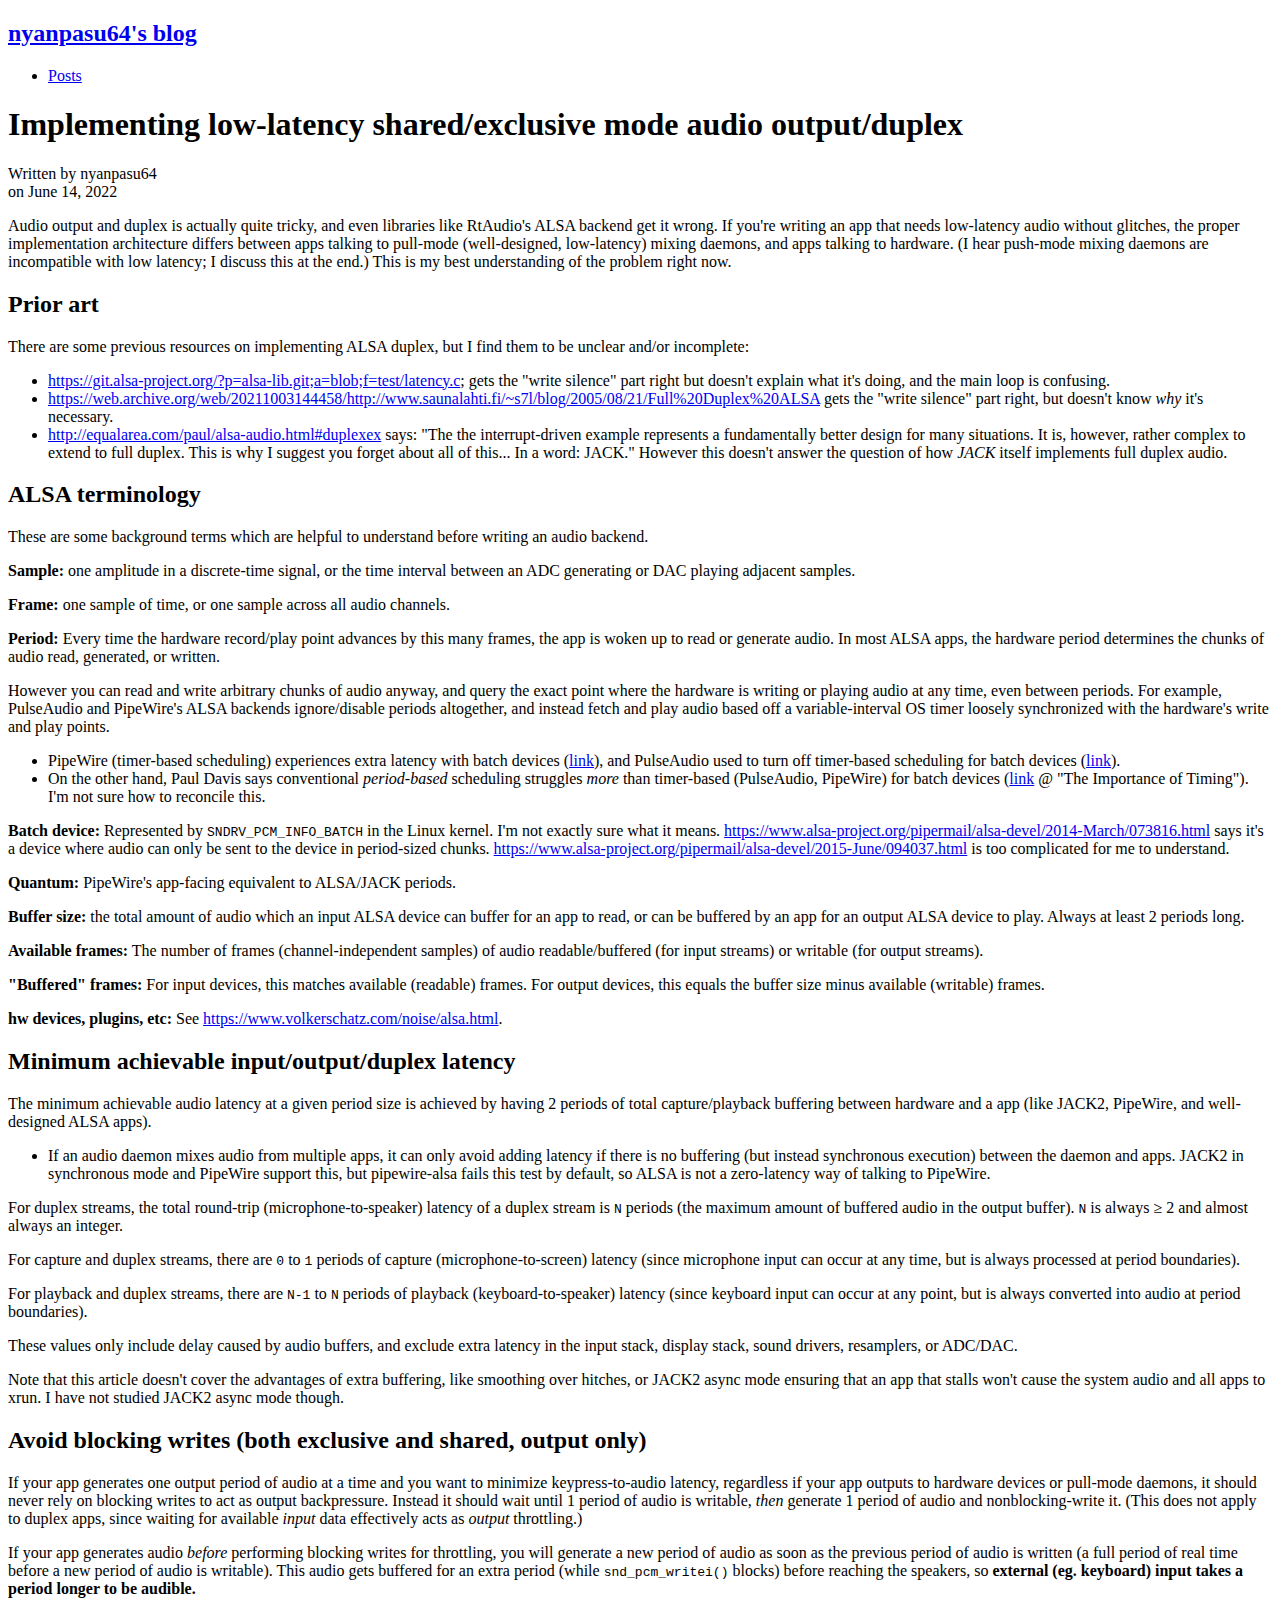
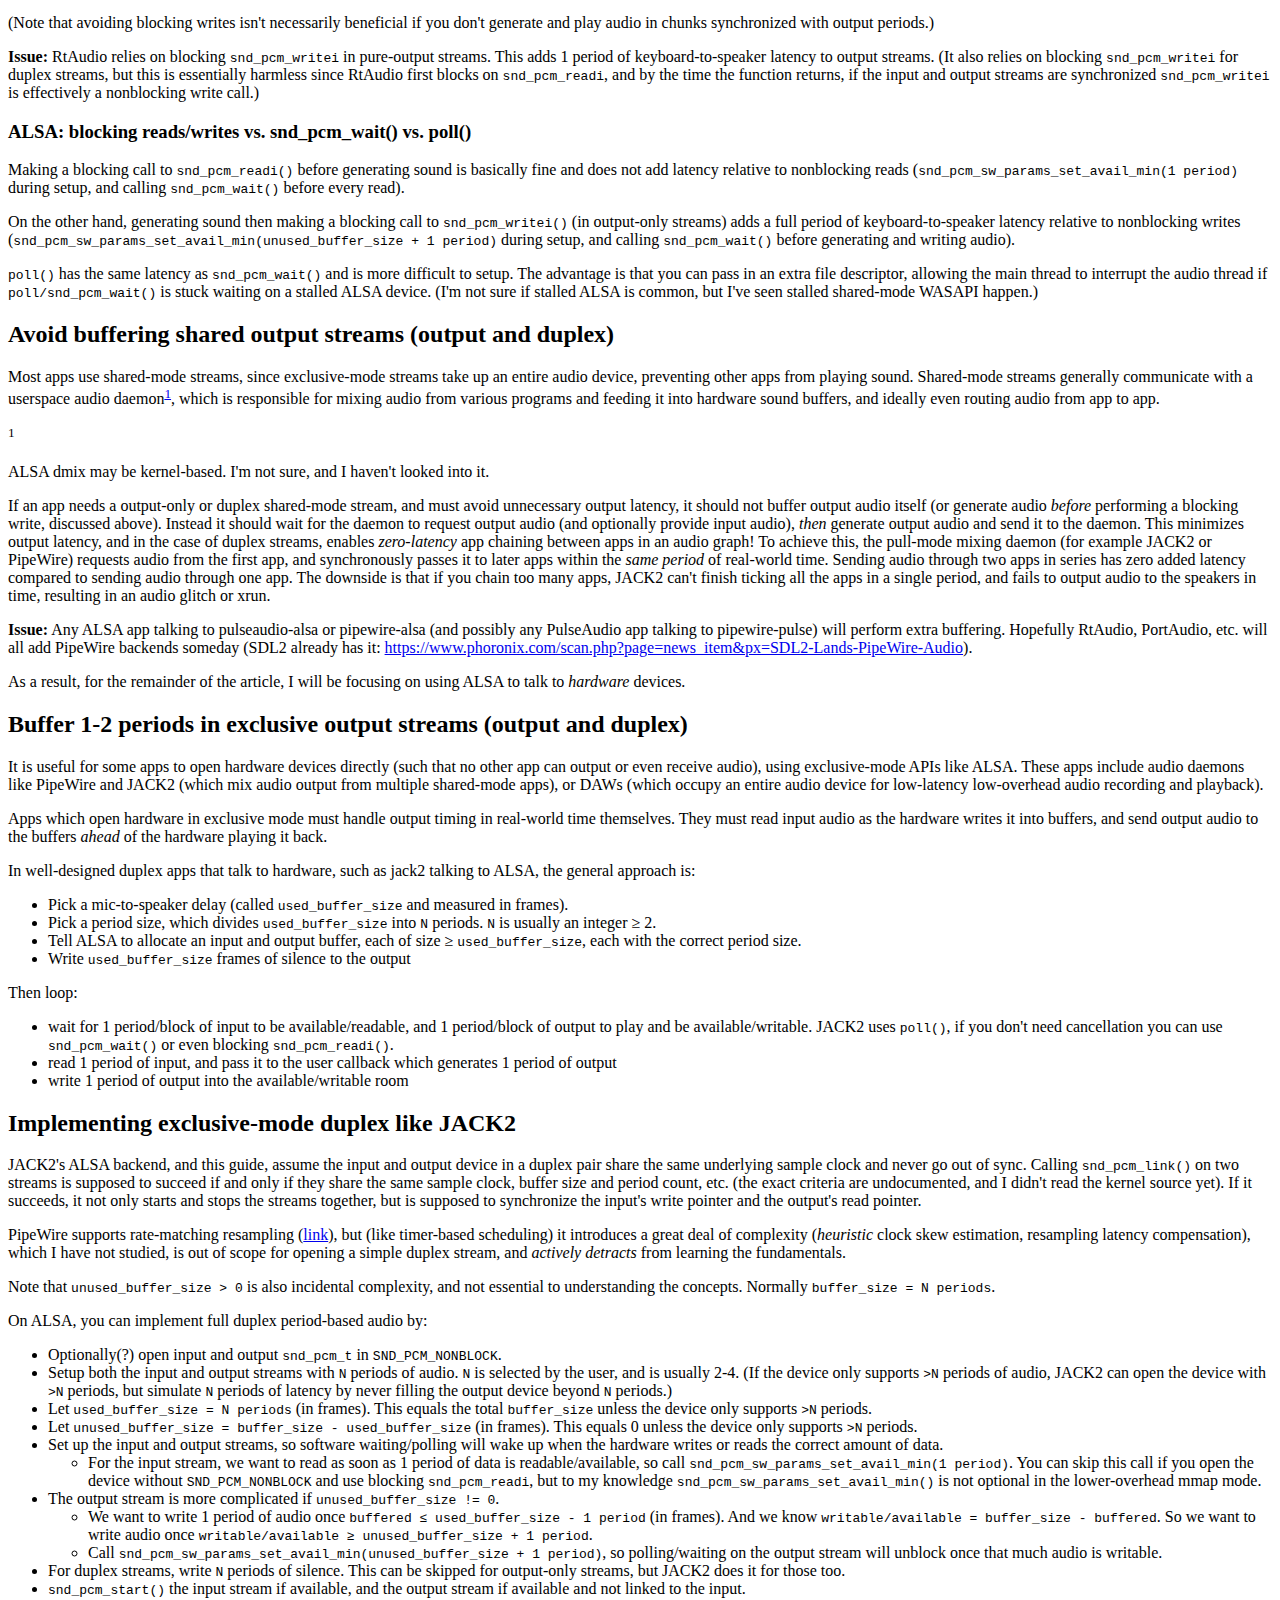
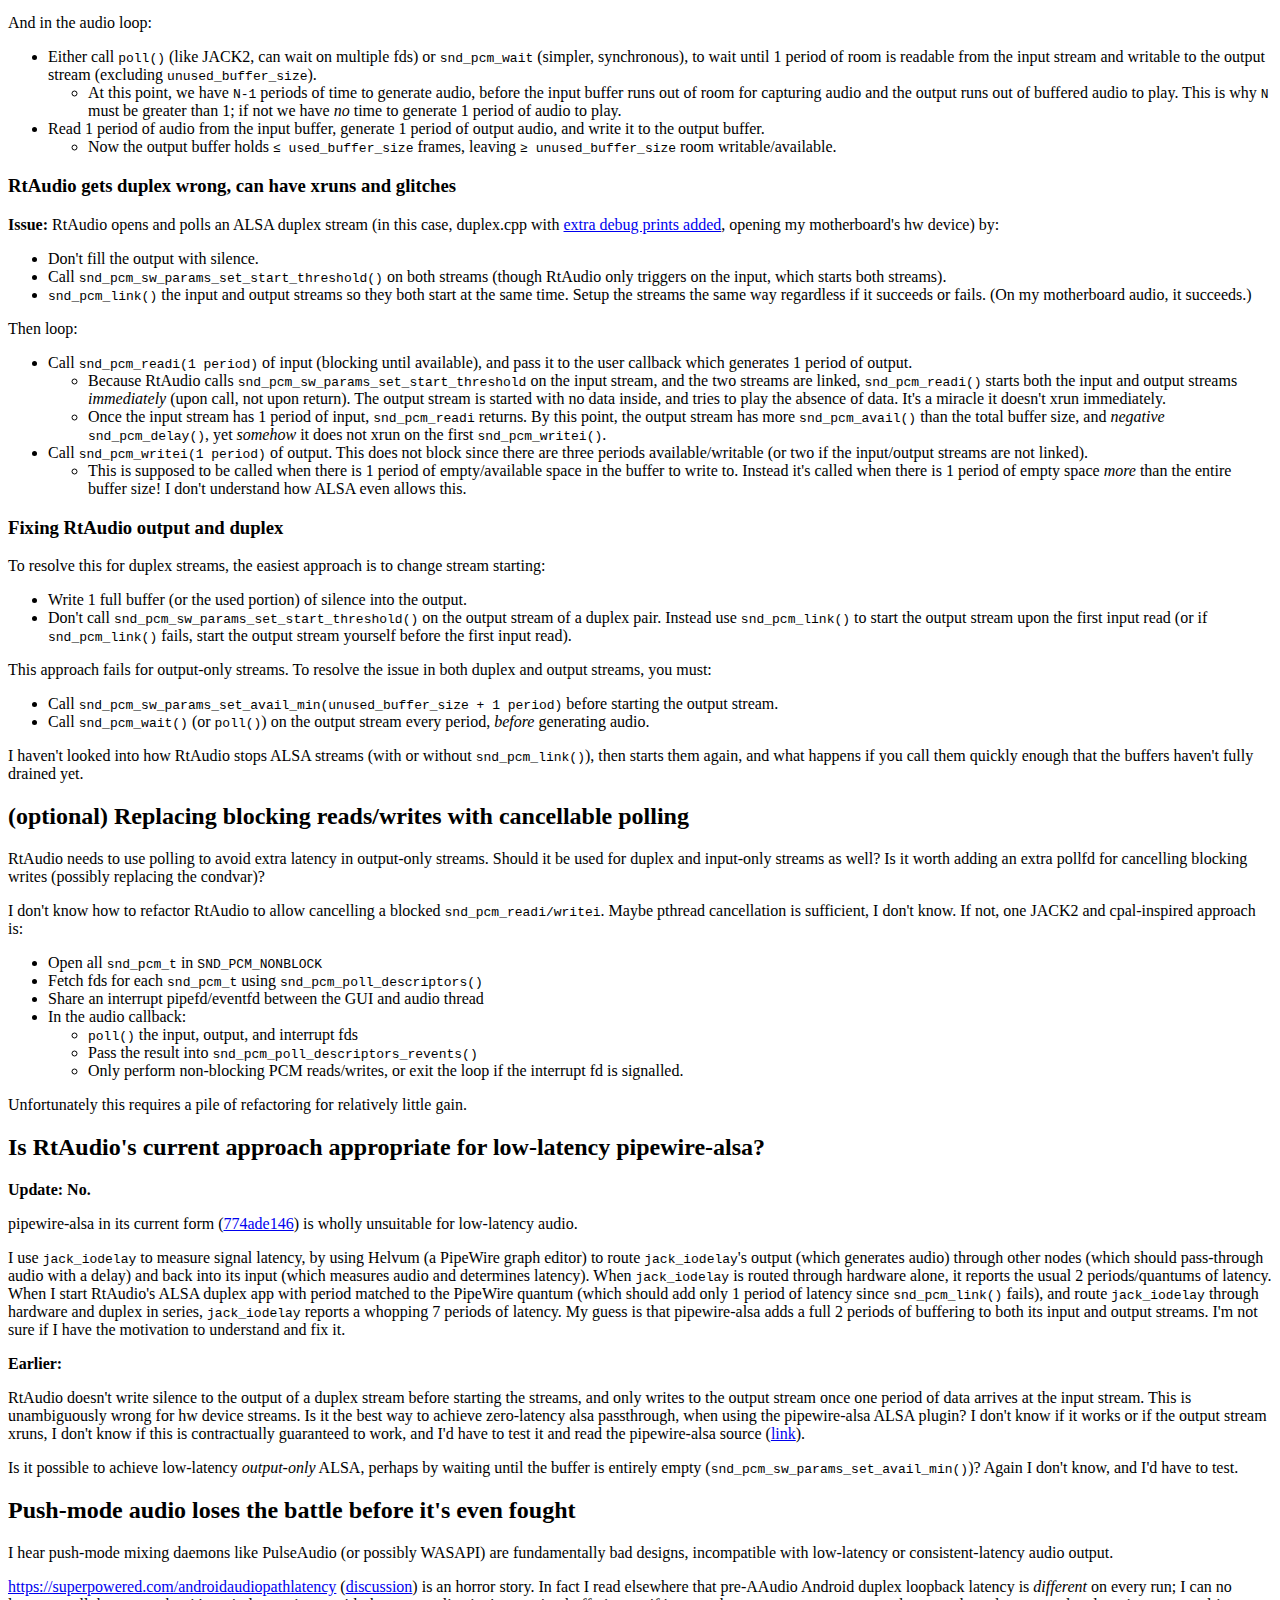
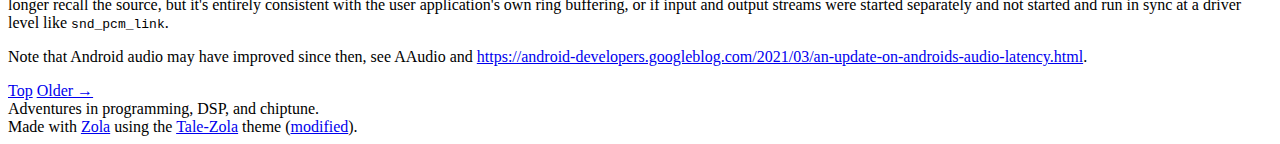
<file: blog/low-latency-audio-output-duplex-alsa/index.html>
<!DOCTYPE html>
<html lang="en">
<head>
  <meta charset="UTF-8">
  <meta name="viewport" content="width=device-width, initial-scale=1.0">

  
<title>Implementing low-latency shared&#x2F;exclusive mode audio output&#x2F;duplex | nyanpasu64&#x27;s blog</title>



<meta property="og:title" content="Implementing low-latency shared&#x2F;exclusive mode audio output&#x2F;duplex">



<meta name="author" content="nyanpasu64">


<meta property="og:locale" content="en-US">


<meta name="description" content="Adventures in programming, DSP, and chiptune">
<meta property="og:description" content="Adventures in programming, DSP, and chiptune">



<link rel="canonical" href="https://nyanpasu64.gitlab.io/blog/low-latency-audio-output-duplex-alsa/">
<meta property="og:url" content="https://nyanpasu64.gitlab.io/blog/low-latency-audio-output-duplex-alsa/">



<meta property="og:site_name" content="nyanpasu64&#x27;s blog" />





  <meta property="og:type" content="article" />
  <meta property="article:published_time" content="2022-06-14T00:00:00-07:00">



  <link rel="prev" href="https://nyanpasu64.gitlab.io/blog/the-missing-guide-for-arch-linux-pkgbuild-s-pkgver-version-numbers/">





  <meta name="twitter:card" content="summary">



  <meta property="twitter:title" content="Implementing low-latency shared&#x2F;exclusive mode audio output&#x2F;duplex">








<script type="application/ld+json">
{
  "author": {
    "@type":"Person",
	  "name":"nyanpasu64",
  },
  "description": "Adventures in programming, DSP, and chiptune",
  "url": "https://nyanpasu64.gitlab.io/blog/low-latency-audio-output-duplex-alsa/",
  "@context":"https://schema.org",
  "@type": "BlogPosting",
  "headline": "Implementing low-latency shared&#x2F;exclusive mode audio output&#x2F;duplex"
  
    
    
      "datePublished":"2022-06-14T00:00:00-07:00",
    
    "mainEntityOfPage":{
      "@type":"WebPage",
      "@id":"https://nyanpasu64.gitlab.io/blog/low-latency-audio-output-duplex-alsa/"
    },
  
}
</script>

  <link rel="stylesheet" href="https://nyanpasu64.gitlab.io/main.css">
  <link rel="stylesheet" href="https://nyanpasu64.gitlab.io/assets/css/CrimsonProital@0400070014001700.css">

  <link rel="icon" type="image/png" sizes="32x32" href="https://nyanpasu64.gitlab.io/favicon-32x32.png">
  <link rel="icon" type="image/png" sizes="16x16" href="https://nyanpasu64.gitlab.io/favicon-16x16.png">
  <link rel="apple-touch-icon" sizes="180x180" href="https://nyanpasu64.gitlab.io/apple-touch-icon.png">
  <link rel="manifest" href="site.webmanifest">

  
    <link type="application/atom+xml" rel="alternate" href="https://nyanpasu64.gitlab.io/atom.xml" title="nyanpasu64&#x27;s blog" />
  

  

  
  
</head>

<body>
  
  <nav class="nav">
    <div class="nav-container">
      <a href="https://nyanpasu64.gitlab.io">
        <h2 class="nav-title">nyanpasu64&#x27;s blog</h2>
      </a>
      <ul>
        
          
            <li><a href="https://nyanpasu64.gitlab.io">Posts</a></li>
          
        
      </ul>
    </div>
  </nav>
  

  <main>
    
  <div class="post">
  	<h1 class="post-title">Implementing low-latency shared&#x2F;exclusive mode audio output&#x2F;duplex</h1>
  	<div class="post-info">
  		<span>Written by</span> nyanpasu64<br>
  		<span>on&nbsp;</span><time datetime="2022-06-14T00:00:00-07:00">June 14, 2022</time>
  	</div>
  	<div class="post-line"></div>
  	<p>Audio output and duplex is actually quite tricky, and even libraries like RtAudio's ALSA backend get it wrong. If you're writing an app that needs low-latency audio without glitches, the proper implementation architecture differs between apps talking to pull-mode (well-designed, low-latency) mixing daemons, and apps talking to hardware. <span id="continue-reading"></span> (I hear push-mode mixing daemons are incompatible with low latency; I discuss this at the end.) This is my best understanding of the problem right now.</p>
<h2 id="prior-art">Prior art</h2>
<p>There are some previous resources on implementing ALSA duplex, but I find them to be unclear and/or incomplete:</p>
<ul>
<li><a href="https://git.alsa-project.org/?p=alsa-lib.git;a=blob;f=test/latency.c">https://git.alsa-project.org/?p=alsa-lib.git;a=blob;f=test/latency.c</a>; gets the &quot;write silence&quot; part right but doesn't explain what it's doing, and the main loop is confusing.</li>
<li><a href="https://web.archive.org/web/20211003144458/http://www.saunalahti.fi/%7Es7l/blog/2005/08/21/Full%20Duplex%20ALSA">https://web.archive.org/web/20211003144458/http://www.saunalahti.fi/~s7l/blog/2005/08/21/Full%20Duplex%20ALSA</a> gets the &quot;write silence&quot; part right, but doesn't know <em>why</em> it's necessary.</li>
<li><a href="http://equalarea.com/paul/alsa-audio.html#duplexex">http://equalarea.com/paul/alsa-audio.html#duplexex</a> says: &quot;The the interrupt-driven example represents a fundamentally better design for many situations. It is, however, rather complex to extend to full duplex. This is why I suggest you forget about all of this... In a word: JACK.&quot; However this doesn't answer the question of how <em>JACK</em> itself implements full duplex audio.</li>
</ul>
<h2 id="alsa-terminology">ALSA terminology</h2>
<p>These are some background terms which are helpful to understand before writing an audio backend.</p>
<p><strong>Sample:</strong> one amplitude in a discrete-time signal, or the time interval between an ADC generating or DAC playing adjacent samples.</p>
<p><strong>Frame:</strong> one sample of time, or one sample across all audio channels.</p>
<p><strong>Period:</strong> Every time the hardware record/play point advances by this many frames, the app is woken up to read or generate audio. In most ALSA apps, the hardware period determines the chunks of audio read, generated, or written.</p>
<p>However you can read and write arbitrary chunks of audio anyway, and query the exact point where the hardware is writing or playing audio at any time, even between periods. For example, PulseAudio and PipeWire's ALSA backends ignore/disable periods altogether, and instead fetch and play audio based off a variable-interval OS timer loosely synchronized with the hardware's write and play points.</p>
<ul>
<li>PipeWire (timer-based scheduling) experiences extra latency with batch devices (<a href="https://gitlab.freedesktop.org/pipewire/pipewire/-/wikis/FAQ#pipewire-buffering-explained">link</a>), and PulseAudio used to turn off timer-based scheduling for batch devices (<a href="https://www.alsa-project.org/pipermail/alsa-devel/2014-March/073816.html">link</a>).</li>
<li>On the other hand, Paul Davis says conventional <em>period-based</em> scheduling struggles <em>more</em> than timer-based (PulseAudio, PipeWire) for batch devices (<a href="https://blog.linuxplumbersconf.org/2009/slides/Paul-Davis-lpc2009.pdf">link</a> @ &quot;The Importance of Timing&quot;). I'm not sure how to reconcile this.</li>
</ul>
<p><strong>Batch device:</strong> Represented by <code>SNDRV_PCM_INFO_BATCH</code> in the Linux kernel. I'm not exactly sure what it means. <a href="https://www.alsa-project.org/pipermail/alsa-devel/2014-March/073816.html">https://www.alsa-project.org/pipermail/alsa-devel/2014-March/073816.html</a> says it's a device where audio can only be sent to the device in period-sized chunks. <a href="https://www.alsa-project.org/pipermail/alsa-devel/2015-June/094037.html">https://www.alsa-project.org/pipermail/alsa-devel/2015-June/094037.html</a> is too complicated for me to understand.</p>
<p><strong>Quantum:</strong> PipeWire's app-facing equivalent to ALSA/JACK periods.</p>
<p><strong>Buffer size:</strong> the total amount of audio which an input ALSA device can buffer for an app to read, or can be buffered by an app for an output ALSA device to play. Always at least 2 periods long.</p>
<p><strong>Available frames:</strong> The number of frames (channel-independent samples) of audio readable/buffered (for input streams) or writable (for output streams).</p>
<p><strong>&quot;Buffered&quot; frames:</strong> For input devices, this matches available (readable) frames. For output devices, this equals the buffer size minus available (writable) frames.</p>
<p><strong>hw devices, plugins, etc:</strong> See <a href="https://www.volkerschatz.com/noise/alsa.html">https://www.volkerschatz.com/noise/alsa.html</a>.</p>
<h2 id="minimum-achievable-input-output-duplex-latency">Minimum achievable input/output/duplex latency</h2>
<p>The minimum achievable audio latency at a given period size is achieved by having 2 periods of total capture/playback buffering between hardware and a app (like JACK2, PipeWire, and well-designed ALSA apps).</p>
<ul>
<li>If an audio daemon mixes audio from multiple apps, it can only avoid adding latency if there is no buffering (but instead synchronous execution) between the daemon and apps. JACK2 in synchronous mode and PipeWire support this, but pipewire-alsa fails this test by default, so ALSA is not a zero-latency way of talking to PipeWire.</li>
</ul>
<p>For duplex streams, the total round-trip (microphone-to-speaker) latency of a duplex stream is <code>N</code> periods (the maximum amount of buffered audio in the output buffer). <code>N</code> is always ≥ 2 and almost always an integer.</p>
<p>For capture and duplex streams, there are <code>0</code> to <code>1</code> periods of capture (microphone-to-screen) latency (since microphone input can occur at any time, but is always processed at period boundaries).</p>
<p>For playback and duplex streams, there are <code>N-1</code> to <code>N</code> periods of playback (keyboard-to-speaker) latency (since keyboard input can occur at any point, but is always converted into audio at period boundaries).</p>
<p>These values only include delay caused by audio buffers, and exclude extra latency in the input stack, display stack, sound drivers, resamplers, or ADC/DAC.</p>
<p>Note that this article doesn't cover the advantages of extra buffering, like smoothing over hitches, or JACK2 async mode ensuring that an app that stalls won't cause the system audio and all apps to xrun. I have not studied JACK2 async mode though.</p>
<h2 id="avoid-blocking-writes-both-exclusive-and-shared-output-only">Avoid blocking writes (both exclusive and shared, output only)</h2>
<p>If your app generates one output period of audio at a time and you want to minimize keypress-to-audio latency, regardless if your app outputs to hardware devices or pull-mode daemons, it should never rely on blocking writes to act as output backpressure. Instead it should wait until 1 period of audio is writable, <em>then</em> generate 1 period of audio and nonblocking-write it. (This does not apply to duplex apps, since waiting for available <em>input</em> data effectively acts as <em>output</em> throttling.)</p>
<p>If your app generates audio <em>before</em> performing blocking writes for throttling, you will generate a new period of audio as soon as the previous period of audio is written (a full period of real time before a new period of audio is writable). This audio gets buffered for an extra period (while <code>snd_pcm_writei()</code> blocks) before reaching the speakers, so <strong>external (eg. keyboard) input takes a period longer to be audible.</strong></p>
<p>(Note that avoiding blocking writes isn't necessarily beneficial if you don't generate and play audio in chunks synchronized with output periods.)</p>
<p><strong>Issue:</strong> RtAudio relies on blocking <code>snd_pcm_writei</code> in pure-output streams. This adds 1 period of keyboard-to-speaker latency to output streams. (It also relies on blocking <code>snd_pcm_writei</code> for duplex streams, but this is essentially harmless since RtAudio first blocks on <code>snd_pcm_readi</code>, and by the time the function returns, if the input and output streams are synchronized <code>snd_pcm_writei</code> is effectively a nonblocking write call.)</p>
<h3 id="alsa-blocking-reads-writes-vs-snd-pcm-wait-vs-poll">ALSA: blocking reads/writes vs. snd_pcm_wait() vs. poll()</h3>
<p>Making a blocking call to <code>snd_pcm_readi()</code> before generating sound is basically fine and does not add latency relative to nonblocking reads (<code>snd_pcm_sw_params_set_avail_min(1 period)</code> during setup, and calling <code>snd_pcm_wait()</code> before every read).</p>
<p>On the other hand, generating sound then making a blocking call to <code>snd_pcm_writei()</code> (in output-only streams) adds a full period of keyboard-to-speaker latency relative to nonblocking writes (<code>snd_pcm_sw_params_set_avail_min(unused_buffer_size + 1 period)</code> during setup, and calling <code>snd_pcm_wait()</code> before generating and writing audio).</p>
<p><code>poll()</code> has the same latency as <code>snd_pcm_wait()</code> and is more difficult to setup. The advantage is that you can pass in an extra file descriptor, allowing the main thread to interrupt the audio thread if <code>poll/snd_pcm_wait()</code> is stuck waiting on a stalled ALSA device. (I'm not sure if stalled ALSA is common, but I've seen stalled shared-mode WASAPI happen.)</p>
<h2 id="avoid-buffering-shared-output-streams-output-and-duplex">Avoid buffering shared output streams (output and duplex)</h2>
<p>Most apps use shared-mode streams, since exclusive-mode streams take up an entire audio device, preventing other apps from playing sound. Shared-mode streams generally communicate with a userspace audio daemon<sup class="footnote-reference"><a href="#1">1</a></sup>, which is responsible for mixing audio from various programs and feeding it into hardware sound buffers, and ideally even routing audio from app to app.</p>
<div class="footnote-definition" id="1"><sup class="footnote-definition-label">1</sup>
<p>ALSA dmix may be kernel-based. I'm not sure, and I haven't looked into it.</p>
</div>
<p>If an app needs a output-only or duplex shared-mode stream, and must avoid unnecessary output latency, it should not buffer output audio itself (or generate audio <em>before</em> performing a blocking write, discussed above). Instead it should wait for the daemon to request output audio (and optionally provide input audio), <em>then</em> generate output audio and send it to the daemon. This minimizes output latency, and in the case of duplex streams, enables <em>zero-latency</em> app chaining between apps in an audio graph! To achieve this, the pull-mode mixing daemon (for example JACK2 or PipeWire) requests audio from the first app, and synchronously passes it to later apps within the <em>same period</em> of real-world time. Sending audio through two apps in series has zero added latency compared to sending audio through one app. The downside is that if you chain too many apps, JACK2 can't finish ticking all the apps in a single period, and fails to output audio to the speakers in time, resulting in an audio glitch or xrun.</p>
<p><strong>Issue:</strong> Any ALSA app talking to pulseaudio-alsa or pipewire-alsa (and possibly any PulseAudio app talking to pipewire-pulse) will perform extra buffering. Hopefully RtAudio, PortAudio, etc. will all add PipeWire backends someday (SDL2 already has it: <a href="https://www.phoronix.com/scan.php?page=news_item&amp;px=SDL2-Lands-PipeWire-Audio">https://www.phoronix.com/scan.php?page=news_item&amp;px=SDL2-Lands-PipeWire-Audio</a>).</p>
<p>As a result, for the remainder of the article, I will be focusing on using ALSA to talk to <em>hardware</em> devices.</p>
<h2 id="buffer-1-2-periods-in-exclusive-output-streams-output-and-duplex">Buffer 1-2 periods in exclusive output streams (output and duplex)</h2>
<p>It is useful for some apps to open hardware devices directly (such that no other app can output or even receive audio), using exclusive-mode APIs like ALSA. These apps include audio daemons like PipeWire and JACK2 (which mix audio output from multiple shared-mode apps), or DAWs (which occupy an entire audio device for low-latency low-overhead audio recording and playback).</p>
<p>Apps which open hardware in exclusive mode must handle output timing in real-world time themselves. They must read input audio as the hardware writes it into buffers, and send output audio to the buffers <em>ahead</em> of the hardware playing it back.</p>
<p>In well-designed duplex apps that talk to hardware, such as jack2 talking to ALSA, the general approach is:</p>
<ul>
<li>Pick a mic-to-speaker delay (called <code>used_buffer_size</code> and measured in frames).</li>
<li>Pick a period size, which divides <code>used_buffer_size</code> into <code>N</code> periods. <code>N</code> is usually an integer ≥ 2.</li>
<li>Tell ALSA to allocate an input and output buffer, each of size ≥ <code>used_buffer_size</code>, each with the correct period size.</li>
<li>Write <code>used_buffer_size</code> frames of silence to the output</li>
</ul>
<p>Then loop:</p>
<ul>
<li>wait for 1 period/block of input to be available/readable, and 1 period/block of output to play and be available/writable. JACK2 uses <code>poll()</code>, if you don't need cancellation you can use <code>snd_pcm_wait()</code> or even blocking <code>snd_pcm_readi()</code>.</li>
<li>read 1 period of input, and pass it to the user callback which generates 1 period of output</li>
<li>write 1 period of output into the available/writable room</li>
</ul>
<h2 id="implementing-exclusive-mode-duplex-like-jack2">Implementing exclusive-mode duplex like JACK2</h2>
<p>JACK2's ALSA backend, and this guide, assume the input and output device in a duplex pair share the same underlying sample clock and never go out of sync. Calling <code>snd_pcm_link()</code> on two streams is supposed to succeed if and only if they share the same sample clock, buffer size and period count, etc. (the exact criteria are undocumented, and I didn't read the kernel source yet). If it succeeds, it not only starts and stops the streams together, but is supposed to synchronize the input's write pointer and the output's read pointer.</p>
<p>PipeWire supports rate-matching resampling (<a href="https://gitlab.freedesktop.org/pipewire/pipewire/-/wikis/FAQ#how-are-multiple-devices-handled">link</a>), but (like timer-based scheduling) it introduces a great deal of complexity (<em>heuristic</em> clock skew estimation, resampling latency compensation), which I have not studied, is out of scope for opening a simple duplex stream, and <em>actively detracts</em> from learning the fundamentals.</p>
<p>Note that <code>unused_buffer_size &gt; 0</code> is also incidental complexity, and not essential to understanding the concepts. Normally <code>buffer_size = N periods</code>.</p>
<p>On ALSA, you can implement full duplex period-based audio by:</p>
<ul>
<li>Optionally(?) open input and output <code>snd_pcm_t</code> in <code>SND_PCM_NONBLOCK</code>.</li>
<li>Setup both the input and output streams with <code>N</code> periods of audio. <code>N</code> is selected by the user, and is usually 2-4. (If the device only supports <code>&gt;N</code> periods of audio, JACK2 can open the device with <code>&gt;N</code> periods, but simulate <code>N</code> periods of latency by never filling the output device beyond <code>N</code> periods.)</li>
<li>Let <code>used_buffer_size = N periods</code> (in frames). This equals the total <code>buffer_size</code> unless the device only supports <code>&gt;N</code> periods.</li>
<li>Let <code>unused_buffer_size = buffer_size - used_buffer_size</code> (in frames). This equals 0 unless the device only supports <code>&gt;N</code> periods.</li>
<li>Set up the input and output streams, so software waiting/polling will wake up when the hardware writes or reads the correct amount of data.
<ul>
<li>For the input stream, we want to read as soon as 1 period of data is readable/available, so call <code>snd_pcm_sw_params_set_avail_min(1 period)</code>. You can skip this call if you open the device without <code>SND_PCM_NONBLOCK</code> and use blocking <code>snd_pcm_readi</code>, but to my knowledge <code>snd_pcm_sw_params_set_avail_min()</code> is not optional in the lower-overhead mmap mode.</li>
</ul>
</li>
<li>The output stream is more complicated if <code>unused_buffer_size != 0</code>.
<ul>
<li>We want to write 1 period of audio once <code>buffered ≤ used_buffer_size - 1 period</code> (in frames). And we know <code>writable/available = buffer_size - buffered</code>. So we want to write audio once <code>writable/available ≥ unused_buffer_size + 1 period</code>.</li>
<li>Call <code>snd_pcm_sw_params_set_avail_min(unused_buffer_size + 1 period)</code>, so polling/waiting on the output stream will unblock once that much audio is writable.</li>
</ul>
</li>
<li>For duplex streams, write <code>N</code> periods of silence. This can be skipped for output-only streams, but JACK2 does it for those too.</li>
<li><code>snd_pcm_start()</code> the input stream if available, and the output stream if available and not linked to the input.</li>
</ul>
<p>And in the audio loop:</p>
<ul>
<li>Either call <code>poll()</code> (like JACK2, can wait on multiple fds) or <code>snd_pcm_wait</code> (simpler, synchronous), to wait until 1 period of room is readable from the input stream and writable to the output stream (excluding <code>unused_buffer_size</code>).
<ul>
<li>At this point, we have <code>N-1</code> periods of time to generate audio, before the input buffer runs out of room for capturing audio and the output runs out of buffered audio to play. This is why <code>N</code> must be greater than 1; if not we have <em>no</em> time to generate 1 period of audio to play.</li>
</ul>
</li>
<li>Read 1 period of audio from the input buffer, generate 1 period of output audio, and write it to the output buffer.
<ul>
<li>Now the output buffer holds <code>≤ used_buffer_size</code> frames, leaving <code>≥ unused_buffer_size</code> room writable/available.</li>
</ul>
</li>
</ul>
<h3 id="rtaudio-gets-duplex-wrong-can-have-xruns-and-glitches">RtAudio gets duplex wrong, can have xruns and glitches</h3>
<p><strong>Issue:</strong> RtAudio opens and polls an ALSA duplex stream (in this case, duplex.cpp with <a href="https://github.com/nyanpasu64/rtaudio/tree/alsa-duplex-buffering">extra debug prints added</a>, opening my motherboard's hw device) by:</p>
<ul>
<li>Don't fill the output with silence.</li>
<li>Call <code>snd_pcm_sw_params_set_start_threshold()</code> on both streams (though RtAudio only triggers on the input, which starts both streams).</li>
<li><code>snd_pcm_link()</code> the input and output streams so they both start at the same time. Setup the streams the same way regardless if it succeeds or fails. (On my motherboard audio, it succeeds.)</li>
</ul>
<p>Then loop:</p>
<ul>
<li>Call <code>snd_pcm_readi(1 period)</code> of input (blocking until available), and pass it to the user callback which generates 1 period of output.
<ul>
<li>Because RtAudio calls <code>snd_pcm_sw_params_set_start_threshold</code> on the input stream, and the two streams are linked, <code>snd_pcm_readi()</code> starts both the input and output streams <em>immediately</em> (upon call, not upon return). The output stream is started with no data inside, and tries to play the absence of data. It's a miracle it doesn't xrun immediately.</li>
<li>Once the input stream has 1 period of input, <code>snd_pcm_readi</code> returns. By this point, the output stream has more <code>snd_pcm_avail()</code> than the total buffer size, and <em>negative</em> <code>snd_pcm_delay()</code>, yet <em>somehow</em> it does not xrun on the first <code>snd_pcm_writei()</code>.</li>
</ul>
</li>
<li>Call <code>snd_pcm_writei(1 period)</code> of output. This does not block since there are three periods available/writable (or two if the input/output streams are not linked).
<ul>
<li>This is supposed to be called when there is 1 period of empty/available space in the buffer to write to. Instead it's called when there is 1 period of empty space <em>more</em> than the entire buffer size! I don't understand how ALSA even allows this.</li>
</ul>
</li>
</ul>
<h3 id="fixing-rtaudio-output-and-duplex">Fixing RtAudio output and duplex</h3>
<p>To resolve this for duplex streams, the easiest approach is to change stream starting:</p>
<ul>
<li>Write 1 full buffer (or the used portion) of silence into the output.</li>
<li>Don't call <code>snd_pcm_sw_params_set_start_threshold()</code> on the output stream of a duplex pair. Instead use <code>snd_pcm_link()</code> to start the output stream upon the first input read (or if <code>snd_pcm_link()</code> fails, start the output stream yourself before the first input read).</li>
</ul>
<p>This approach fails for output-only streams. To resolve the issue in both duplex and output streams, you must:</p>
<ul>
<li>Call <code>snd_pcm_sw_params_set_avail_min(unused_buffer_size + 1 period)</code> before starting the output stream.</li>
<li>Call <code>snd_pcm_wait()</code> (or <code>poll()</code>) on the output stream every period, <em>before</em> generating audio.</li>
</ul>
<p>I haven't looked into how RtAudio stops ALSA streams (with or without <code>snd_pcm_link()</code>), then starts them again, and what happens if you call them quickly enough that the buffers haven't fully drained yet.</p>
<h2 id="optional-replacing-blocking-reads-writes-with-cancellable-polling">(optional) Replacing blocking reads/writes with cancellable polling</h2>
<p>RtAudio needs to use polling to avoid extra latency in output-only streams. Should it be used for duplex and input-only streams as well? Is it worth adding an extra pollfd for cancelling blocking writes (possibly replacing the condvar)?</p>
<p>I don't know how to refactor RtAudio to allow cancelling a blocked <code>snd_pcm_readi/writei</code>. Maybe pthread cancellation is sufficient, I don't know. If not, one JACK2 and cpal-inspired approach is:</p>
<ul>
<li>Open all <code>snd_pcm_t</code> in <code>SND_PCM_NONBLOCK</code></li>
<li>Fetch fds for each <code>snd_pcm_t</code> using <code>snd_pcm_poll_descriptors()</code></li>
<li>Share an interrupt pipefd/eventfd between the GUI and audio thread</li>
<li>In the audio callback:
<ul>
<li><code>poll()</code> the input, output, and interrupt fds</li>
<li>Pass the result into <code>snd_pcm_poll_descriptors_revents()</code></li>
<li>Only perform non-blocking PCM reads/writes, or exit the loop if the interrupt fd is signalled.</li>
</ul>
</li>
</ul>
<p>Unfortunately this requires a pile of refactoring for relatively little gain.</p>
<h2 id="is-rtaudio-s-current-approach-appropriate-for-low-latency-pipewire-alsa">Is RtAudio's current approach appropriate for low-latency pipewire-alsa?</h2>
<p><strong>Update: No.</strong></p>
<p>pipewire-alsa in its current form (<a href="https://gitlab.freedesktop.org/pipewire/pipewire/-/commit/774ade1467b8c68ac9646624d941be994bd3702b">774ade146</a>) is wholly unsuitable for low-latency audio.</p>
<p>I use <code>jack_iodelay</code> to measure signal latency, by using Helvum (a PipeWire graph editor) to route <code>jack_iodelay</code>'s output (which generates audio) through other nodes (which should pass-through audio with a delay) and back into its input (which measures audio and determines latency). When <code>jack_iodelay</code> is routed through hardware alone, it reports the usual 2 periods/quantums of latency. When I start RtAudio's ALSA duplex app with period matched to the PipeWire quantum (which should add only 1 period of latency since <code>snd_pcm_link()</code> fails), and route <code>jack_iodelay</code> through hardware and duplex in series, <code>jack_iodelay</code> reports a whopping 7 periods of latency. My guess is that pipewire-alsa adds a full 2 periods of buffering to both its input and output streams. I'm not sure if I have the motivation to understand and fix it.</p>
<p><strong>Earlier:</strong></p>
<p>RtAudio doesn't write silence to the output of a duplex stream before starting the streams, and only writes to the output stream once one period of data arrives at the input stream. This is unambiguously wrong for hw device streams. Is it the best way to achieve zero-latency alsa passthrough, when using the pipewire-alsa ALSA plugin? I don't know if it works or if the output stream xruns, I don't know if this is contractually guaranteed to work, and I'd have to test it and read the pipewire-alsa source (<a href="https://gitlab.freedesktop.org/pipewire/pipewire/-/blob/master/pipewire-alsa/alsa-plugins/pcm_pipewire.c">link</a>).</p>
<p>Is it possible to achieve low-latency <em>output-only</em> ALSA, perhaps by waiting until the buffer is entirely empty (<code>snd_pcm_sw_params_set_avail_min()</code>)? Again I don't know, and I'd have to test.</p>
<h2 id="push-mode-audio-loses-the-battle-before-it-s-even-fought">Push-mode audio loses the battle before it's even fought</h2>
<p>I hear push-mode mixing daemons like PulseAudio (or possibly WASAPI) are fundamentally bad designs, incompatible with low-latency or consistent-latency audio output.</p>
<p><a href="https://superpowered.com/androidaudiopathlatency">https://superpowered.com/androidaudiopathlatency</a> (<a href="https://news.ycombinator.com/item?id=9386994">discussion</a>) is an horror story. In fact I read elsewhere that pre-AAudio Android duplex loopback latency is <em>different</em> on every run; I can no longer recall the source, but it's entirely consistent with the user application's own ring buffering, or if input and output streams were started separately and not started and run in sync at a driver level like <code>snd_pcm_link</code>.</p>
<p>Note that Android audio may have improved since then, see AAudio and <a href="https://android-developers.googleblog.com/2021/03/an-update-on-androids-audio-latency.html">https://android-developers.googleblog.com/2021/03/an-update-on-androids-audio-latency.html</a>.</p>

  </div>

	

  <div class="pagination">
  	
		<a href="#" class="top">Top</a>
		<a href="https://nyanpasu64.gitlab.io/blog/the-missing-guide-for-arch-linux-pkgbuild-s-pkgver-version-numbers/" class="right arrow">Older &#8594;</a>
  </div>

  </main>

  
  <footer>
    <span>Adventures in programming, DSP, and chiptune.<br>Made with <a href="https://www.getzola.org">Zola</a> using the
      <a href="https://github.com/aaranxu/tale-zola">Tale-Zola</a> theme
      (<a href="https://github.com/nyanpasu64/tale-zola">modified</a>).
    </span>
  </footer>
  
</body>
</html>
</file>
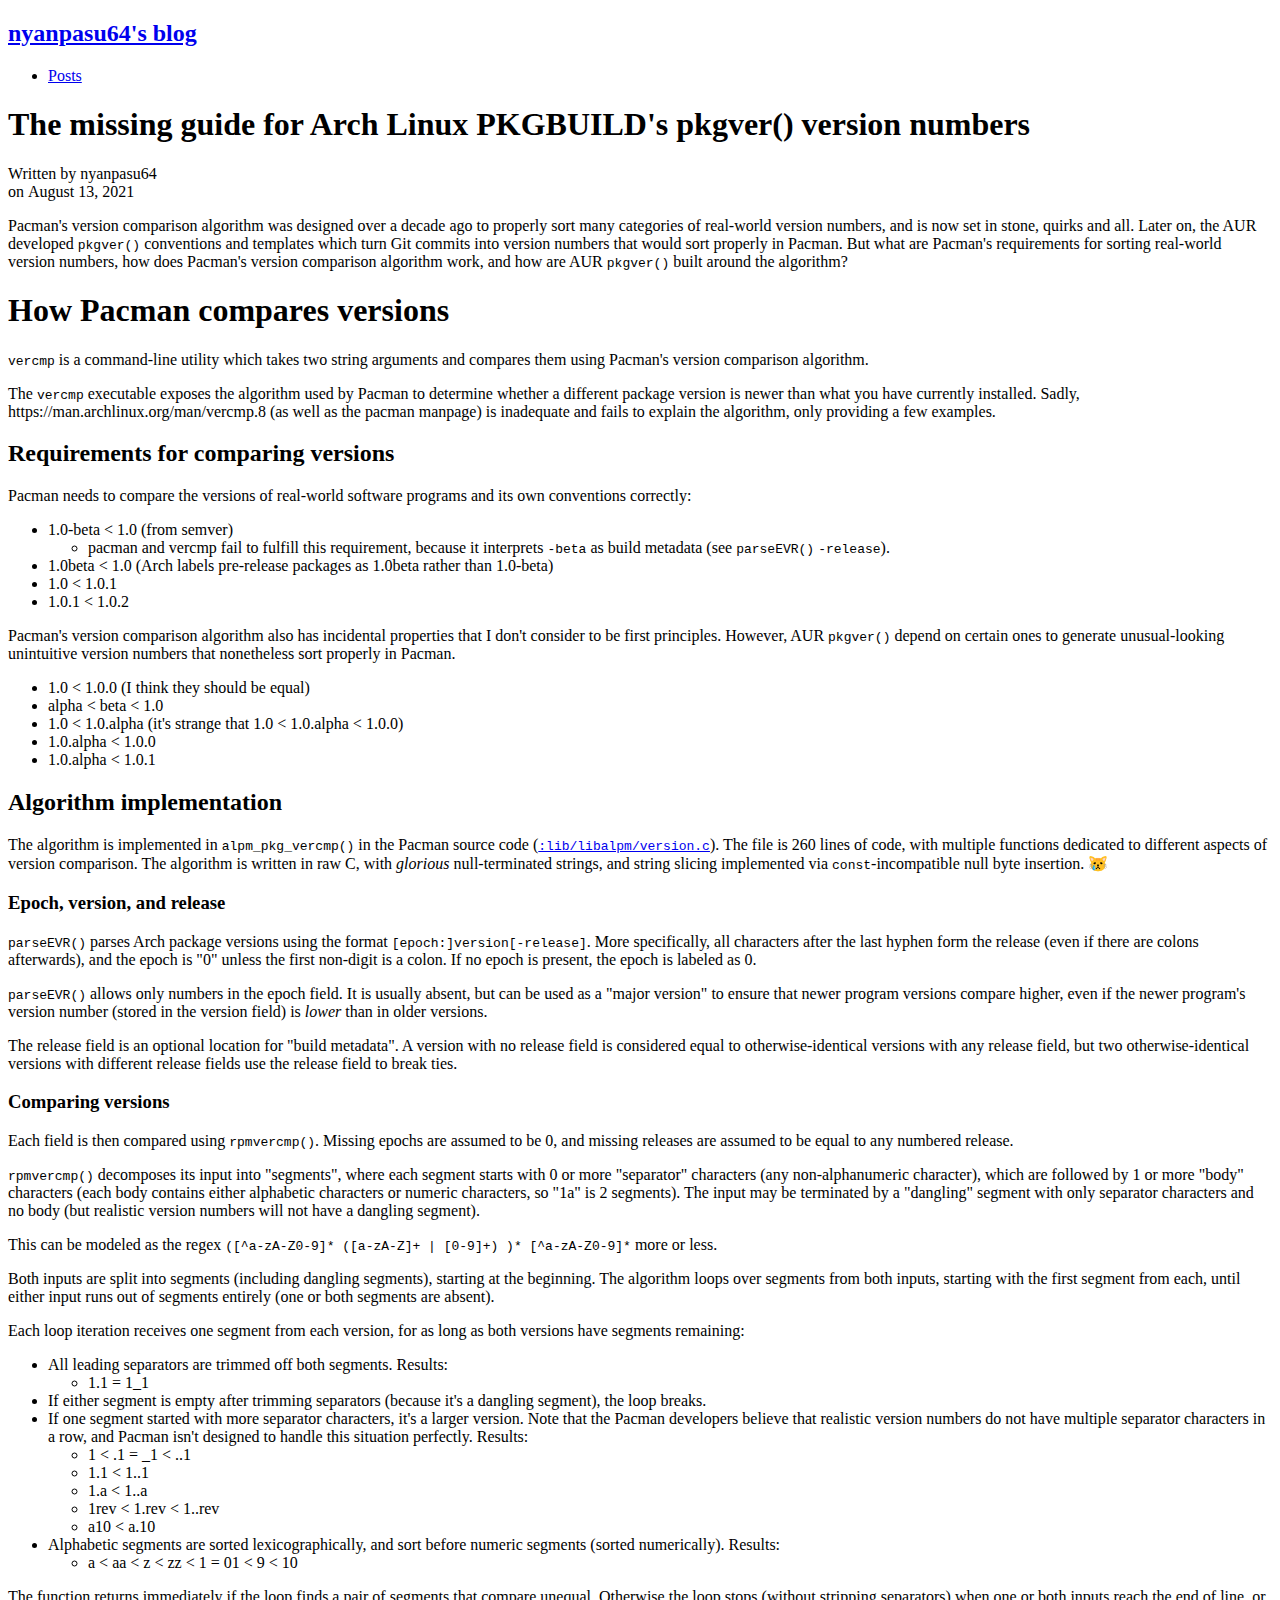
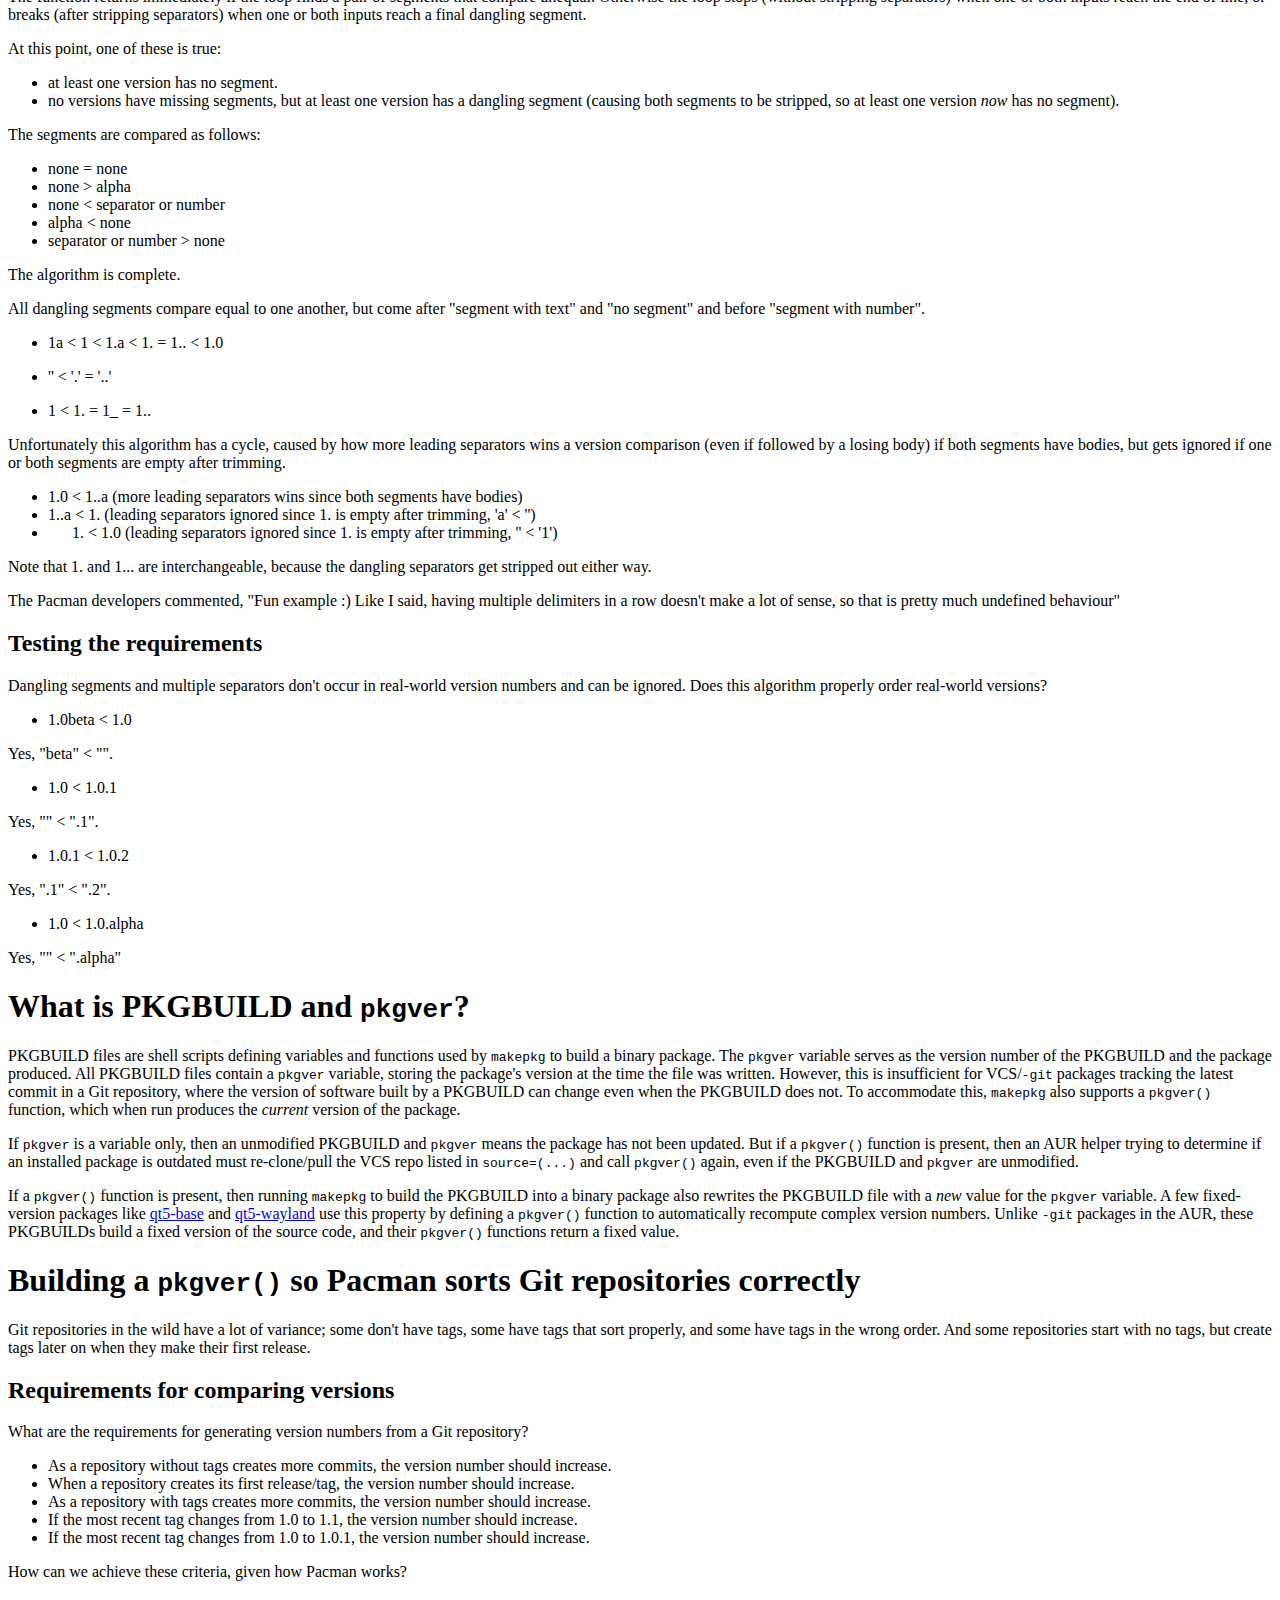
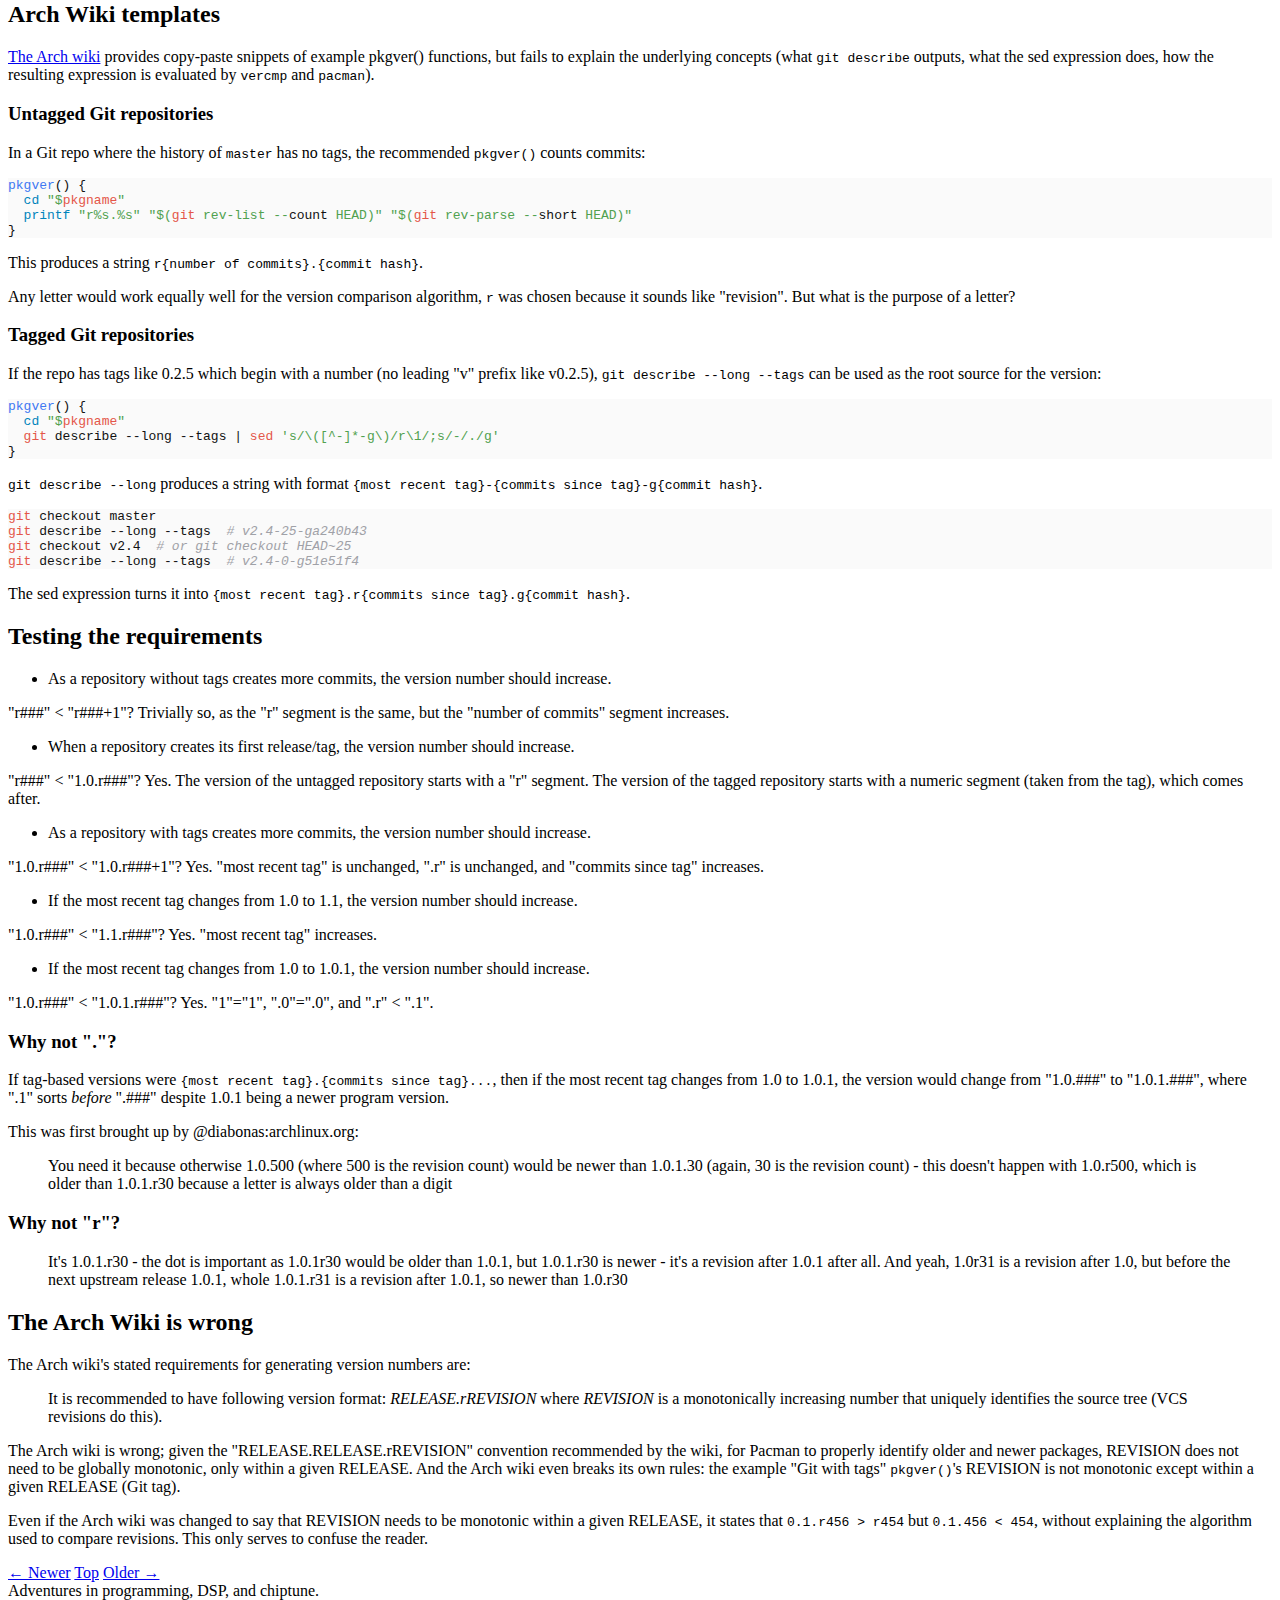
<file: blog/the-missing-guide-for-arch-linux-pkgbuild-s-pkgver-version-numbers/index.html>
<!DOCTYPE html>
<html lang="en">
<head>
  <meta charset="UTF-8">
  <meta name="viewport" content="width=device-width, initial-scale=1.0">

  
<title>The missing guide for Arch Linux PKGBUILD&#x27;s pkgver() version numbers | nyanpasu64&#x27;s blog</title>



<meta property="og:title" content="The missing guide for Arch Linux PKGBUILD&#x27;s pkgver() version numbers">



<meta name="author" content="nyanpasu64">


<meta property="og:locale" content="en-US">


<meta name="description" content="Adventures in programming, DSP, and chiptune">
<meta property="og:description" content="Adventures in programming, DSP, and chiptune">



<link rel="canonical" href="https://nyanpasu64.gitlab.io/blog/the-missing-guide-for-arch-linux-pkgbuild-s-pkgver-version-numbers/">
<meta property="og:url" content="https://nyanpasu64.gitlab.io/blog/the-missing-guide-for-arch-linux-pkgbuild-s-pkgver-version-numbers/">



<meta property="og:site_name" content="nyanpasu64&#x27;s blog" />





  <meta property="og:type" content="article" />
  <meta property="article:published_time" content="2021-08-13T07:21:00-07:00">



  <link rel="prev" href="https://nyanpasu64.gitlab.io/blog/exotracker-newsletter-2-pivoting-to-snes/">





  <meta name="twitter:card" content="summary">



  <meta property="twitter:title" content="The missing guide for Arch Linux PKGBUILD&#x27;s pkgver() version numbers">








<script type="application/ld+json">
{
  "author": {
    "@type":"Person",
	  "name":"nyanpasu64",
  },
  "description": "Adventures in programming, DSP, and chiptune",
  "url": "https://nyanpasu64.gitlab.io/blog/the-missing-guide-for-arch-linux-pkgbuild-s-pkgver-version-numbers/",
  "@context":"https://schema.org",
  "@type": "BlogPosting",
  "headline": "The missing guide for Arch Linux PKGBUILD&#x27;s pkgver() version numbers"
  
    
    
      "datePublished":"2021-08-13T07:21:00-07:00",
    
    "mainEntityOfPage":{
      "@type":"WebPage",
      "@id":"https://nyanpasu64.gitlab.io/blog/the-missing-guide-for-arch-linux-pkgbuild-s-pkgver-version-numbers/"
    },
  
}
</script>

  <link rel="stylesheet" href="https://nyanpasu64.gitlab.io/main.css">
  <link rel="stylesheet" href="https://nyanpasu64.gitlab.io/assets/css/CrimsonProital@0400070014001700.css">

  <link rel="icon" type="image/png" sizes="32x32" href="https://nyanpasu64.gitlab.io/favicon-32x32.png">
  <link rel="icon" type="image/png" sizes="16x16" href="https://nyanpasu64.gitlab.io/favicon-16x16.png">
  <link rel="apple-touch-icon" sizes="180x180" href="https://nyanpasu64.gitlab.io/apple-touch-icon.png">
  <link rel="manifest" href="site.webmanifest">

  
    <link type="application/atom+xml" rel="alternate" href="https://nyanpasu64.gitlab.io/atom.xml" title="nyanpasu64&#x27;s blog" />
  

  

  
  
</head>

<body>
  
  <nav class="nav">
    <div class="nav-container">
      <a href="https://nyanpasu64.gitlab.io">
        <h2 class="nav-title">nyanpasu64&#x27;s blog</h2>
      </a>
      <ul>
        
          
            <li><a href="https://nyanpasu64.gitlab.io">Posts</a></li>
          
        
      </ul>
    </div>
  </nav>
  

  <main>
    
  <div class="post">
  	<h1 class="post-title">The missing guide for Arch Linux PKGBUILD&#x27;s pkgver() version numbers</h1>
  	<div class="post-info">
  		<span>Written by</span> nyanpasu64<br>
  		<span>on&nbsp;</span><time datetime="2021-08-13T07:21:00-07:00">August 13, 2021</time>
  	</div>
  	<div class="post-line"></div>
  	<p>Pacman's version comparison algorithm was designed over a decade ago to properly sort many categories of real-world version numbers, and is now set in stone, quirks and all. Later on, the AUR developed <code>pkgver()</code> conventions and templates which turn Git commits into version numbers that would sort properly in Pacman. But what are Pacman's requirements for sorting real-world version numbers, how does Pacman's version comparison algorithm work, and how are AUR <code>pkgver()</code> built around the algorithm?</p>
<h1 id="how-pacman-compares-versions">How Pacman compares versions</h1>
<p><code>vercmp</code> is a command-line utility which takes two string arguments and compares them using Pacman's version comparison algorithm.</p>
<p>The <code>vercmp</code> executable exposes the algorithm used by Pacman to determine whether a different package version is newer than what you have currently installed. Sadly, https://man.archlinux.org/man/vercmp.8 (as well as the pacman manpage) is inadequate and fails to explain the algorithm, only providing a few examples.</p>
<h2 id="requirements-for-comparing-versions">Requirements for comparing versions</h2>
<p>Pacman needs to compare the versions of real-world software programs and its own conventions correctly:</p>
<ul>
<li>1.0-beta &lt; 1.0 (from semver)
<ul>
<li>pacman and vercmp fail to fulfill this requirement, because it interprets <code>-beta</code> as build metadata (see <code>parseEVR()</code> <code>-release</code>).</li>
</ul>
</li>
<li>1.0beta &lt; 1.0 (Arch labels pre-release packages as 1.0beta rather than 1.0-beta)</li>
<li>1.0 &lt; 1.0.1</li>
<li>1.0.1 &lt; 1.0.2</li>
</ul>
<p>Pacman's version comparison algorithm also has incidental properties that I don't consider to be first principles. However, AUR <code>pkgver()</code> depend on certain ones to generate unusual-looking unintuitive version numbers that nonetheless sort properly in Pacman.</p>
<ul>
<li>1.0 &lt; 1.0.0 (I think they should be equal)</li>
<li>alpha &lt; beta &lt; 1.0</li>
<li>1.0 &lt; 1.0.alpha (it's strange that 1.0 &lt; 1.0.alpha &lt; 1.0.0)</li>
<li>1.0.alpha &lt; 1.0.0</li>
<li>1.0.alpha &lt; 1.0.1</li>
</ul>
<h2 id="algorithm-implementation">Algorithm implementation</h2>
<p>The algorithm is implemented in <code>alpm_pkg_vercmp()</code> in the Pacman source code (<a href="https://gitlab.archlinux.org/pacman/pacman/-/blob/master/lib/libalpm/version.c"><code>:lib/libalpm/version.c</code></a>). The file is 260 lines of code, with multiple functions dedicated to different aspects of version comparison. The algorithm is written in raw C, with <em>glorious</em> null-terminated strings, and string slicing implemented via <code>const</code>-incompatible null byte insertion. 😿</p>
<h3 id="epoch-version-and-release">Epoch, version, and release</h3>
<p><code>parseEVR()</code> parses Arch package versions using the format <code>[epoch:]version[-release]</code>. More specifically, all characters after the last hyphen form the release (even if there are colons afterwards), and the epoch is &quot;0&quot; unless the first non-digit is a colon. If no epoch is present, the epoch is labeled as 0.</p>
<p><code>parseEVR()</code> allows only numbers in the epoch field. It is usually absent, but can be used as a &quot;major version&quot; to ensure that newer program versions compare higher, even if the newer program's version number (stored in the version field) is <em>lower</em> than in older versions.</p>
<p>The release field is an optional location for &quot;build metadata&quot;. A version with no release field is considered equal to otherwise-identical versions with any release field, but two otherwise-identical versions with different release fields use the release field to break ties.</p>
<h3 id="comparing-versions">Comparing versions</h3>
<p>Each field is then compared using <code>rpmvercmp()</code>. Missing epochs are assumed to be 0, and missing releases are assumed to be equal to any numbered release.</p>
<p><code>rpmvercmp()</code> decomposes its input into &quot;segments&quot;, where each segment starts with 0 or more &quot;separator&quot; characters (any non-alphanumeric character), which are followed by 1 or more &quot;body&quot; characters (each body contains either alphabetic characters or numeric characters, so &quot;1a&quot; is 2 segments). The input may be terminated by a &quot;dangling&quot; segment with only separator characters and no body (but realistic version numbers will not have a dangling segment).</p>
<p>This can be modeled as the regex <code>([^a-zA-Z0-9]* ([a-zA-Z]+ | [0-9]+) )* [^a-zA-Z0-9]*</code> more or less.</p>
<p>Both inputs are split into segments (including dangling segments), starting at the beginning. The algorithm loops over segments from both inputs, starting with the first segment from each, until either input runs out of segments entirely (one or both segments are absent).</p>
<p>Each loop iteration receives one segment from each version, for as long as both versions have segments remaining:</p>
<ul>
<li>All leading separators are trimmed off both segments. Results:
<ul>
<li>1.1 = 1_1</li>
</ul>
</li>
<li>If either segment is empty after trimming separators (because it's a dangling segment), the loop breaks.</li>
<li>If one segment started with more separator characters, it's a larger version. Note that the Pacman developers believe that realistic version numbers do not have multiple separator characters in a row, and Pacman isn't designed to handle this situation perfectly. Results:
<ul>
<li>1 &lt; .1 = _1 &lt; ..1</li>
<li>1.1 &lt; 1..1</li>
<li>1.a &lt; 1..a</li>
<li>1rev &lt; 1.rev &lt; 1..rev</li>
<li>a10 &lt; a.10</li>
</ul>
</li>
<li>Alphabetic segments are sorted lexicographically, and sort before numeric segments (sorted numerically). Results:
<ul>
<li>a &lt; aa &lt; z &lt; zz &lt; 1 = 01 &lt; 9 &lt; 10</li>
</ul>
</li>
</ul>
<p>The function returns immediately if the loop finds a pair of segments that compare unequal. Otherwise the loop stops (without stripping separators) when one or both inputs reach the end of line, or breaks (after stripping separators) when one or both inputs reach a final dangling segment.</p>
<p>At this point, one of these is true:</p>
<ul>
<li>at least one version has no segment.</li>
<li>no versions have missing segments, but at least one version has a dangling segment (causing both segments to be stripped, so at least one version <em>now</em> has no segment).</li>
</ul>
<p>The segments are compared as follows:</p>
<ul>
<li>none = none</li>
<li>none &gt; alpha</li>
<li>none &lt; separator or number</li>
<li>alpha &lt; none</li>
<li>separator or number &gt; none</li>
</ul>
<p>The algorithm is complete.</p>
<p>All dangling segments compare equal to one another, but come after &quot;segment with text&quot; and &quot;no segment&quot; and before &quot;segment with number&quot;.</p>
<ul>
<li>
<p>1a &lt; 1 &lt; 1.a &lt; 1. = 1.. &lt; 1.0</p>
</li>
<li>
<p>'' &lt; '.' = '..'</p>
</li>
<li>
<p>1 &lt; 1. = 1_ = 1..</p>
</li>
</ul>
<p>Unfortunately this algorithm has a cycle, caused by how more leading separators wins a version comparison (even if followed by a losing body) if both segments have bodies, but gets ignored if one or both segments are empty after trimming.</p>
<ul>
<li>1.0 &lt; 1..a (more leading separators wins since both segments have bodies)</li>
<li>1..a &lt; 1. (leading separators ignored since 1. is empty after trimming, 'a' &lt; '')</li>
<li>
<ol>
<li>&lt; 1.0 (leading separators ignored since 1. is empty after trimming, '' &lt; '1')</li>
</ol>
</li>
</ul>
<p>Note that 1. and 1... are interchangeable, because the dangling separators get stripped out either way.</p>
<p>The Pacman developers commented, &quot;Fun example :) Like I said, having multiple delimiters in a row doesn't make a lot of sense, so that is pretty much undefined behaviour&quot;</p>
<h2 id="testing-the-requirements">Testing the requirements</h2>
<p>Dangling segments and multiple separators don't occur in real-world version numbers and can be ignored. Does this algorithm properly order real-world versions?</p>
<ul>
<li>1.0beta &lt; 1.0</li>
</ul>
<p>Yes, &quot;beta&quot; &lt; &quot;&quot;.</p>
<ul>
<li>1.0 &lt; 1.0.1</li>
</ul>
<p>Yes, &quot;&quot; &lt; &quot;.1&quot;.</p>
<ul>
<li>1.0.1 &lt; 1.0.2</li>
</ul>
<p>Yes, &quot;.1&quot; &lt; &quot;.2&quot;.</p>
<ul>
<li>1.0 &lt; 1.0.alpha</li>
</ul>
<p>Yes, &quot;&quot; &lt; &quot;.alpha&quot;</p>
<h1 id="what-is-pkgbuild-and-pkgver">What is PKGBUILD and <code>pkgver</code>?</h1>
<p>PKGBUILD files are shell scripts defining variables and functions used by <code>makepkg</code> to build a binary package. The <code>pkgver</code> variable serves as the version number of the PKGBUILD and the package produced. All PKGBUILD files contain a <code>pkgver</code> variable, storing the package's version at the time the file was written. However, this is insufficient for VCS/<code>-git</code> packages tracking the latest commit in a Git repository, where the version of software built by a PKGBUILD can change even when the PKGBUILD does not. To accommodate this, <code>makepkg</code> also supports a <code>pkgver()</code> function, which when run produces the <em>current</em> version of the package.</p>
<p>If <code>pkgver</code> is a variable only, then an unmodified PKGBUILD and <code>pkgver</code> means the package has not been updated. But if a <code>pkgver()</code> function is present, then an AUR helper trying to determine if an installed package is outdated must re-clone/pull the VCS repo listed in <code>source=(...)</code> and call <code>pkgver()</code> again, even if the PKGBUILD and <code>pkgver</code> are unmodified.</p>
<p>If a <code>pkgver()</code> function is present, then running <code>makepkg</code> to build the PKGBUILD into a binary package also rewrites the PKGBUILD file with a <em>new</em> value for the <code>pkgver</code> variable. A few fixed-version packages like <a href="https://github.com/archlinux/svntogit-packages/blob/master/qt5-base/trunk/PKGBUILD">qt5-base</a> and <a href="https://github.com/archlinux/svntogit-packages/blob/master/qt5-wayland/trunk/PKGBUILD">qt5-wayland</a> use this property by defining a <code>pkgver()</code> function to automatically recompute complex version numbers. Unlike <code>-git</code> packages in the AUR, these PKGBUILDs build a fixed version of the source code, and their <code>pkgver()</code> functions return a fixed value.</p>
<h1 id="building-a-pkgver-so-pacman-sorts-git-repositories-correctly">Building a <code>pkgver()</code> so Pacman sorts Git repositories correctly</h1>
<p>Git repositories in the wild have a lot of variance; some don't have tags, some have tags that sort properly, and some have tags in the wrong order. And some repositories start with no tags, but create tags later on when they make their first release.</p>
<h2 id="requirements-for-comparing-versions-1">Requirements for comparing versions</h2>
<p>What are the requirements for generating version numbers from a Git repository?</p>
<ul>
<li>As a repository without tags creates more commits, the version number should increase.</li>
<li>When a repository creates its first release/tag, the version number should increase.</li>
<li>As a repository with tags creates more commits, the version number should increase.</li>
<li>If the most recent tag changes from 1.0 to 1.1, the version number should increase.</li>
<li>If the most recent tag changes from 1.0 to 1.0.1, the version number should increase.</li>
</ul>
<p>How can we achieve these criteria, given how Pacman works?</p>
<h2 id="arch-wiki-templates">Arch Wiki templates</h2>
<p><a href="https://wiki.archlinux.org/index.php/VCS_package_guidelines#The_pkgver()_function">The Arch wiki</a> provides copy-paste snippets of example pkgver() functions, but fails to explain the underlying concepts (what <code>git describe</code> outputs, what the sed expression does, how the resulting expression is evaluated by <code>vercmp</code> and <code>pacman</code>).</p>
<h3 id="untagged-git-repositories">Untagged Git repositories</h3>
<p>In a Git repo where the history of <code>master</code> has no tags, the recommended <code>pkgver()</code> counts commits:</p>
<pre data-lang="sh" style="background-color:#fafafa;color:#111111;" class="language-sh "><code class="language-sh" data-lang="sh"><span style="color:#4078f2;">pkgver</span><span>() {
</span><span>  </span><span style="color:#0184bc;">cd </span><span style="color:#50a14f;">&quot;$</span><span style="color:#e45649;">pkgname</span><span style="color:#50a14f;">&quot;
</span><span>  </span><span style="color:#0184bc;">printf </span><span style="color:#50a14f;">&quot;r%s.%s&quot; &quot;$(</span><span style="color:#e45649;">git</span><span style="color:#50a14f;"> rev-list --</span><span>count</span><span style="color:#50a14f;"> HEAD)&quot; &quot;$(</span><span style="color:#e45649;">git</span><span style="color:#50a14f;"> rev-parse --</span><span>short</span><span style="color:#50a14f;"> HEAD)&quot;
</span><span>}
</span></code></pre>
<p>This produces a string <code>r{number of commits}.{commit hash}</code>.</p>
<p>Any letter would work equally well for the version comparison algorithm, <code>r</code> was chosen because it sounds like &quot;revision&quot;. But what is the purpose of a letter?</p>
<h3 id="tagged-git-repositories">Tagged Git repositories</h3>
<p>If the repo has tags like 0.2.5 which begin with a number (no leading &quot;v&quot; prefix like v0.2.5), <code>git describe --long --tags</code> can be used as the root source for the version:</p>
<pre data-lang="sh" style="background-color:#fafafa;color:#111111;" class="language-sh "><code class="language-sh" data-lang="sh"><span style="color:#4078f2;">pkgver</span><span>() {
</span><span>  </span><span style="color:#0184bc;">cd </span><span style="color:#50a14f;">&quot;$</span><span style="color:#e45649;">pkgname</span><span style="color:#50a14f;">&quot;
</span><span>  </span><span style="color:#e45649;">git</span><span> describe --long --tags | </span><span style="color:#e45649;">sed </span><span style="color:#50a14f;">&#39;s/\([^-]*-g\)/r\1/;s/-/./g&#39;
</span><span>}
</span></code></pre>
<p><code>git describe --long</code> produces a string with format <code>{most recent tag}-{commits since tag}-g{commit hash}</code>.</p>
<pre data-lang="sh" style="background-color:#fafafa;color:#111111;" class="language-sh "><code class="language-sh" data-lang="sh"><span style="color:#e45649;">git</span><span> checkout master
</span><span style="color:#e45649;">git</span><span> describe --long --tags  </span><span style="font-style:italic;color:#a0a1a7;"># v2.4-25-ga240b43
</span><span style="color:#e45649;">git</span><span> checkout v2.4  </span><span style="font-style:italic;color:#a0a1a7;"># or git checkout HEAD~25
</span><span style="color:#e45649;">git</span><span> describe --long --tags  </span><span style="font-style:italic;color:#a0a1a7;"># v2.4-0-g51e51f4
</span></code></pre>
<p>The sed expression turns it into <code>{most recent tag}.r{commits since tag}.g{commit hash}</code>.</p>
<h2 id="testing-the-requirements-1">Testing the requirements</h2>
<ul>
<li>As a repository without tags creates more commits, the version number should increase.</li>
</ul>
<p>&quot;r###&quot; &lt; &quot;r###+1&quot;? Trivially so, as the &quot;r&quot; segment is the same, but the &quot;number of commits&quot; segment increases.</p>
<ul>
<li>When a repository creates its first release/tag, the version number should increase.</li>
</ul>
<p>&quot;r###&quot; &lt; &quot;1.0.r###&quot;? Yes. The version of the untagged repository starts with a &quot;r&quot; segment. The version of the tagged repository starts with a numeric segment (taken from the tag), which comes after.</p>
<ul>
<li>As a repository with tags creates more commits, the version number should increase.</li>
</ul>
<p>&quot;1.0.r###&quot; &lt; &quot;1.0.r###+1&quot;? Yes. &quot;most recent tag&quot; is unchanged, &quot;.r&quot; is unchanged, and &quot;commits since tag&quot; increases.</p>
<ul>
<li>If the most recent tag changes from 1.0 to 1.1, the version number should increase.</li>
</ul>
<p>&quot;1.0.r###&quot; &lt; &quot;1.1.r###&quot;? Yes. &quot;most recent tag&quot; increases.</p>
<ul>
<li>If the most recent tag changes from 1.0 to 1.0.1, the version number should increase.</li>
</ul>
<p>&quot;1.0.r###&quot; &lt; &quot;1.0.1.r###&quot;? Yes. &quot;1&quot;=&quot;1&quot;, &quot;.0&quot;=&quot;.0&quot;, and &quot;.r&quot; &lt; &quot;.1&quot;.</p>
<h3 id="why-not">Why not &quot;.&quot;?</h3>
<p>If tag-based versions were <code>{most recent tag}.{commits since tag}...</code>, then if the most recent tag changes from 1.0 to 1.0.1, the version would change from &quot;1.0.###&quot; to &quot;1.0.1.###&quot;, where &quot;.1&quot; sorts <em>before</em> &quot;.###&quot; despite 1.0.1 being a newer program version.</p>
<p>This was first brought up by @diabonas:archlinux.org:</p>
<blockquote>
<p>You need it because otherwise 1.0.500 (where 500 is the revision count) would be newer than 1.0.1.30 (again, 30 is the revision count) - this doesn't happen with 1.0.r500, which is older than 1.0.1.r30 because a letter is always older than a digit</p>
</blockquote>
<h3 id="why-not-r">Why not &quot;r&quot;?</h3>
<blockquote>
<p>It's 1.0.1.r30 - the dot is important as 1.0.1r30 would be older than 1.0.1, but 1.0.1.r30 is newer - it's a revision after 1.0.1 after all. And yeah, 1.0r31 is a revision after 1.0, but before the next upstream release 1.0.1, whole 1.0.1.r31 is a revision after 1.0.1, so newer than 1.0.r30</p>
</blockquote>
<h2 id="the-arch-wiki-is-wrong">The Arch Wiki is wrong</h2>
<p>The Arch wiki's stated requirements for generating version numbers are:</p>
<blockquote>
<p>It is recommended to have following version format: <em>RELEASE.rREVISION</em> where <em>REVISION</em> is a monotonically increasing number that uniquely identifies the source tree (VCS revisions do this).</p>
</blockquote>
<p>The Arch wiki is wrong; given the &quot;RELEASE.RELEASE.rREVISION&quot; convention recommended by the wiki, for Pacman to properly identify older and newer packages, REVISION does not need to be globally monotonic, only within a given RELEASE. And the Arch wiki even breaks its own rules: the example &quot;Git with tags&quot; <code>pkgver()</code>'s REVISION is not monotonic except within a given RELEASE (Git tag).</p>
<p>Even if the Arch wiki was changed to say that REVISION needs to be monotonic within a given RELEASE, it states that <code>0.1.r456 &gt; r454</code> but <code>0.1.456 &lt; 454</code>, without explaining the algorithm used to compare revisions. This only serves to confuse the reader.</p>

  </div>

	

  <div class="pagination">
  	<a href="https://nyanpasu64.gitlab.io/blog/low-latency-audio-output-duplex-alsa/" class="left arrow">&#8592; Newer</a>
		<a href="#" class="top">Top</a>
		<a href="https://nyanpasu64.gitlab.io/blog/exotracker-newsletter-2-pivoting-to-snes/" class="right arrow">Older &#8594;</a>
  </div>

  </main>

  
  <footer>
    <span>Adventures in programming, DSP, and chiptune.<br>Made with <a href="https://www.getzola.org">Zola</a> using the
      <a href="https://github.com/aaranxu/tale-zola">Tale-Zola</a> theme
      (<a href="https://github.com/nyanpasu64/tale-zola">modified</a>).
    </span>
  </footer>
  
</body>
</html>
</file>
